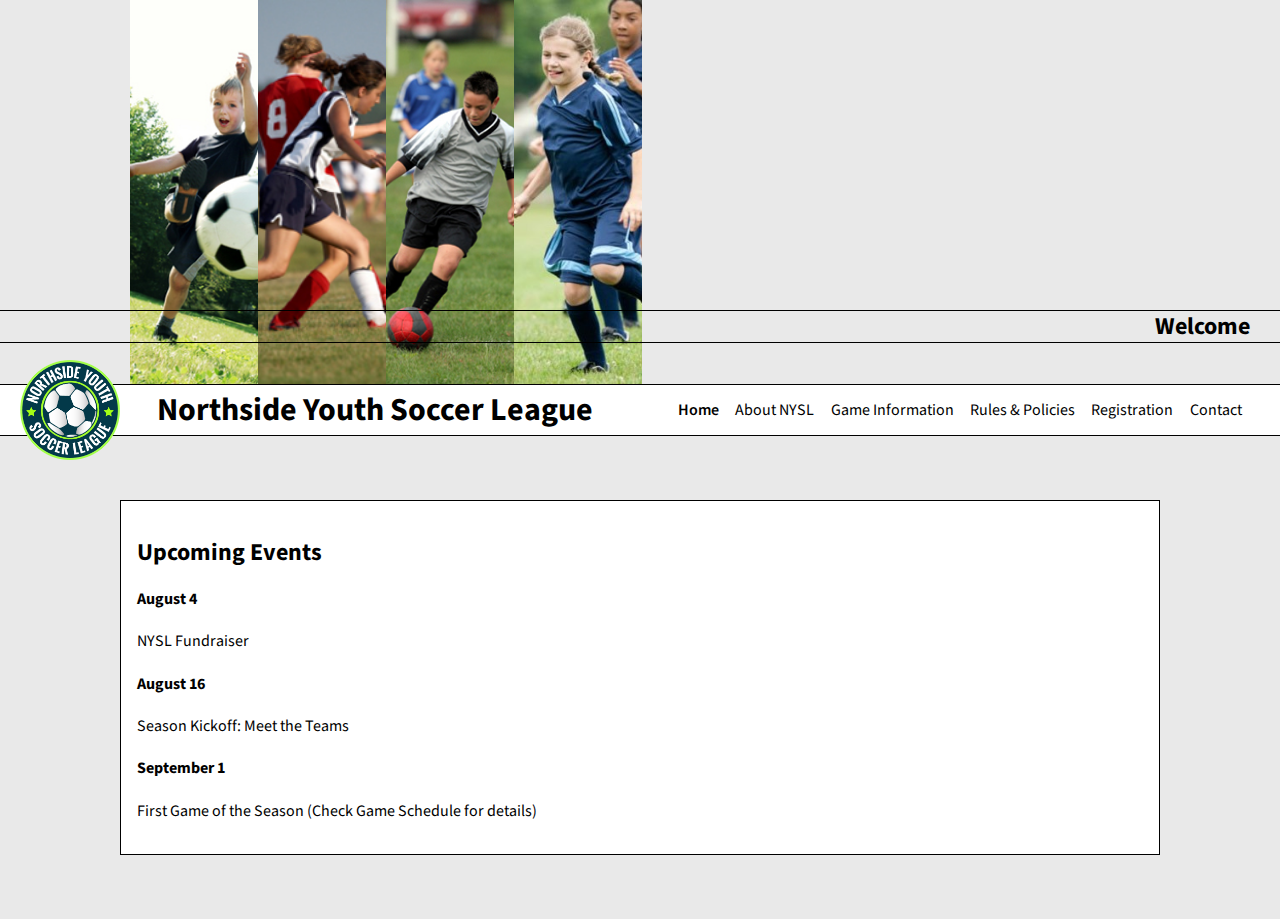
<file: index.html>
<!DOCTYPE html>
<html lang="en">
  <head>
    <meta charset="utf-8">
    <title>NYSL - Home</title>
    <link href="styles/nysl_uk.css" rel="stylesheet" type="text/css">
    <link href="fonts/balsamiqsans/stylesheet.css" rel="stylesheet">
    <link href="https://fonts.googleapis.com/css?family=Mada&display=swap" rel="stylesheet">
  </head>
  <body>
    <header>
      <div class="images_container">
        <div class="header_image" id="img1">
        </div>
        <div class="header_image" id="img2">
        </div>
        <div class="header_image" id="img3">
        </div>
        <div class="header_image" id="img4">
        </div>
      </div>
      <h2>Welcome</h2>
    </header>
    <nav>
      <div class="wrap h1_wrap">
        <h1>Northside Youth Soccer League</h1>
      </div>
      <div class="wrap logo_wrap">
        <img class="logo" src="images/nysl_logo.png" alt="NYSL Logo">
      </div>
      <ul>
        <li class="current_nav">Home</li>
        <li><a href="about.html">About NYSL</a></li>
        <li><a href="game_info.html">Game Information</a></li>
        <li><a href="rules.html">Rules & Policies</a></li>
        <li><a href="registration.html">Registration</a></li>
        <li><a href="contact.html">Contact</a></li>
      </ul>
    </nav>
    <main>
      <div class="text_main" id="text_index">
        <h2>Upcoming Events</h2>
        <h4>August 4</h4>
        <p>NYSL Fundraiser</p>
        <h4>August 16</h4>
        <p>Season Kickoff: Meet the Teams</p>
        <h4>September 1</h4>
        <p>First Game of the Season (Check Game Schedule for details)</p>
      </div>
    </main>
  </body>
</html>
</file>
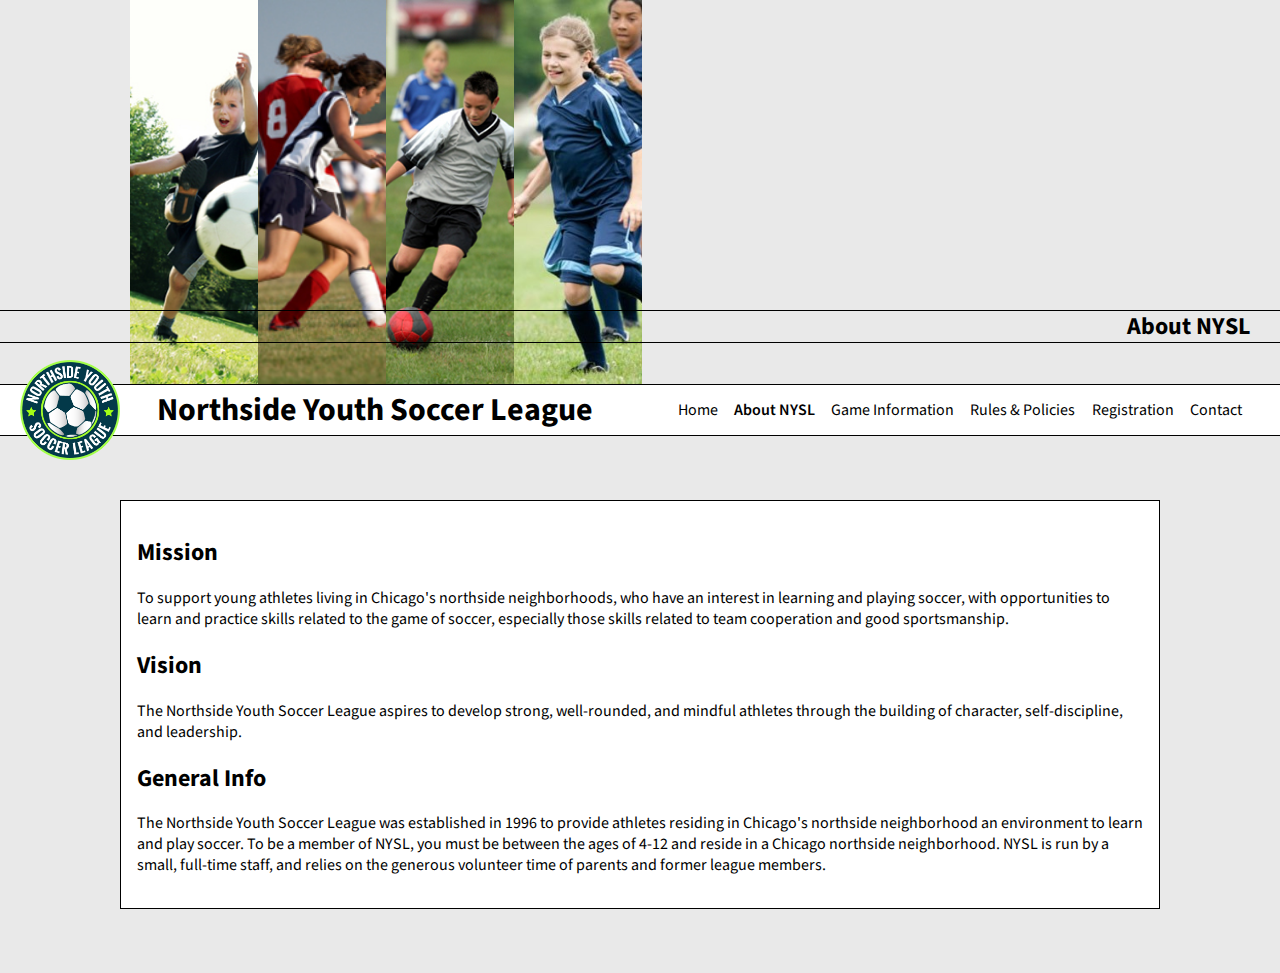
<file: about.html>
<!DOCTYPE html>
<html lang="en">
  <head>
    <meta charset="utf-8">
    <title>About NYSL</title>
    <link href="styles/nysl_uk.css" rel="stylesheet" type="text/css">
    <link href="fonts/balsamiqsans/stylesheet.css" rel="stylesheet">
    <link href="https://fonts.googleapis.com/css?family=Mada&display=swap" rel="stylesheet">
  </head>
  <body>
    <header>
      <div class="images_container">
        <div class="header_image" id="img1">
        </div>
        <div class="header_image" id="img2">
        </div>
        <div class="header_image" id="img3">
        </div>
        <div class="header_image" id="img4">
        </div>
      </div>
      <h2>About NYSL</h2>
    </header>
    <nav>
      <div class="wrap h1_wrap">
        <h1>Northside Youth Soccer League</h1>
      </div>
      <div class="wrap logo_wrap">
        <img class="logo" src="images/nysl_logo.png" alt="NYSL Logo">
      </div>
      <ul>
        <li><a href="index.html">Home</a></li>
        <li class="current_nav">About NYSL</li>
        <li><a href="game_info.html">Game Information</a></li>
        <li><a href="rules.html">Rules & Policies</a></li>
        <li><a href="registration.html">Registration</a></li>
        <li><a href="contact.html">Contact</a></li>
      </ul>
    </nav>
    <main>
      <div class="text_main" id="text_about">
        <h2>Mission</h2>
        <p>To support young athletes living in Chicago's northside neighborhoods, who have an interest in learning and playing soccer, with opportunities to learn and practice skills related to the game of soccer, especially those skills related to team cooperation and good sportsmanship.</p>
        <h2>Vision</h2>
        <p>The Northside Youth Soccer League aspires to develop strong, well-rounded, and mindful athletes through the building of character, self-discipline, and leadership.</p>
        <h2>General Info</h2>
        <p>The Northside Youth Soccer League was established in 1996 to provide athletes residing in Chicago's northside neighborhood an environment to learn and play soccer. To be a member of NYSL, you must be between the ages of 4-12 and reside in a Chicago northside neighborhood. NYSL is run by a small, full-time staff, and relies on the generous volunteer time of parents and former league members.</p>
      </div>
    </main>
  </body>
</html>
</file>
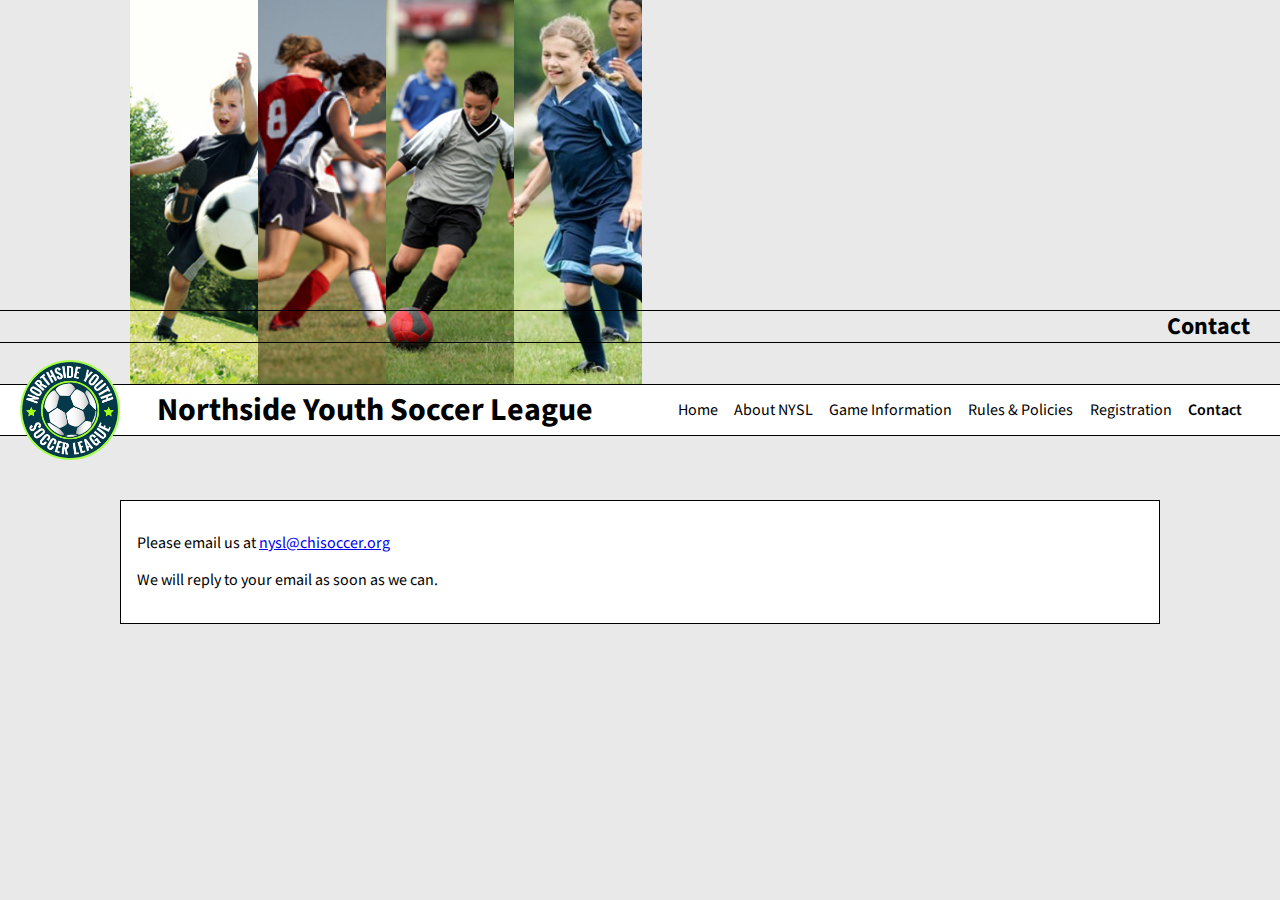
<file: contact.html>
<!DOCTYPE html>
<html lang="en">
  <head>
    <meta charset="utf-8">
    <title>NYSL - Contact</title>
    <link href="styles/nysl_uk.css" rel="stylesheet" type="text/css">
    <link href="fonts/balsamiqsans/stylesheet.css" rel="stylesheet">
    <link href="https://fonts.googleapis.com/css?family=Mada&display=swap" rel="stylesheet">
  </head>
  <body>
    <header>
      <div class="images_container">
        <div class="header_image" id="img1">
        </div>
        <div class="header_image" id="img2">
        </div>
        <div class="header_image" id="img3">
        </div>
        <div class="header_image" id="img4">
        </div>
      </div>
      <h2>Contact</h2>
    </header>
    <nav>
      <div class="wrap h1_wrap">
        <h1>Northside Youth Soccer League</h1>
      </div>
      <div class="wrap logo_wrap">
        <img class="logo" src="images/nysl_logo.png" alt="NYSL Logo">
      </div>
      <ul>
        <li><a href="index.html">Home</a></li>
        <li><a href="about.html">About NYSL</a></li>
        <li><a href="game_info.html">Game Information</a></li>
        <li><a href="rules.html">Rules & Policies</a></li>
        <li><a href="registration.html">Registration</a></li>
        <li class="current_nav">Contact</li>
      </ul>
    </nav>
      <main>
        <div class="text_main" id="text_contact">
          <p>Please email us at <a href="mailto:nysl@chisoccer.org">nysl@chisoccer.org</a></p>
          <p>We will reply to your email as soon as we can.</p>
        </div>
      </main>
  </body>
</html>
</file>
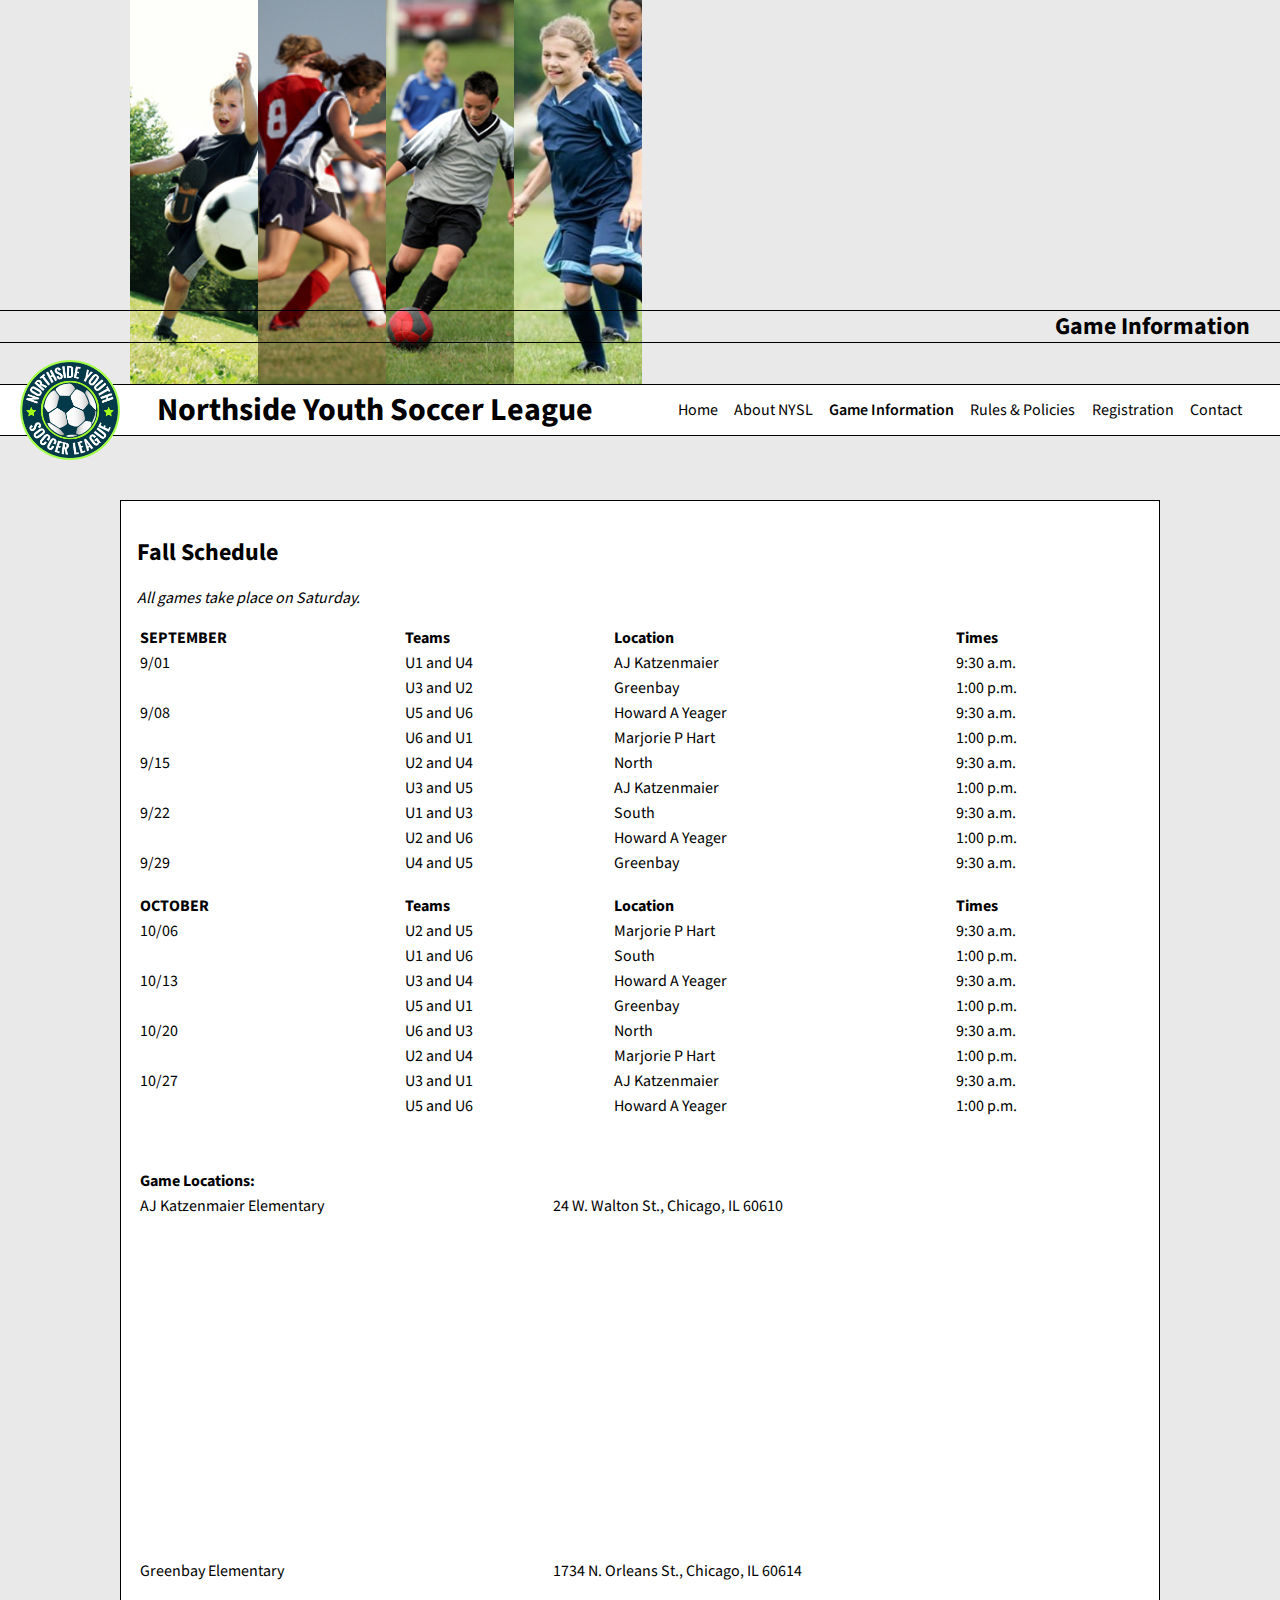
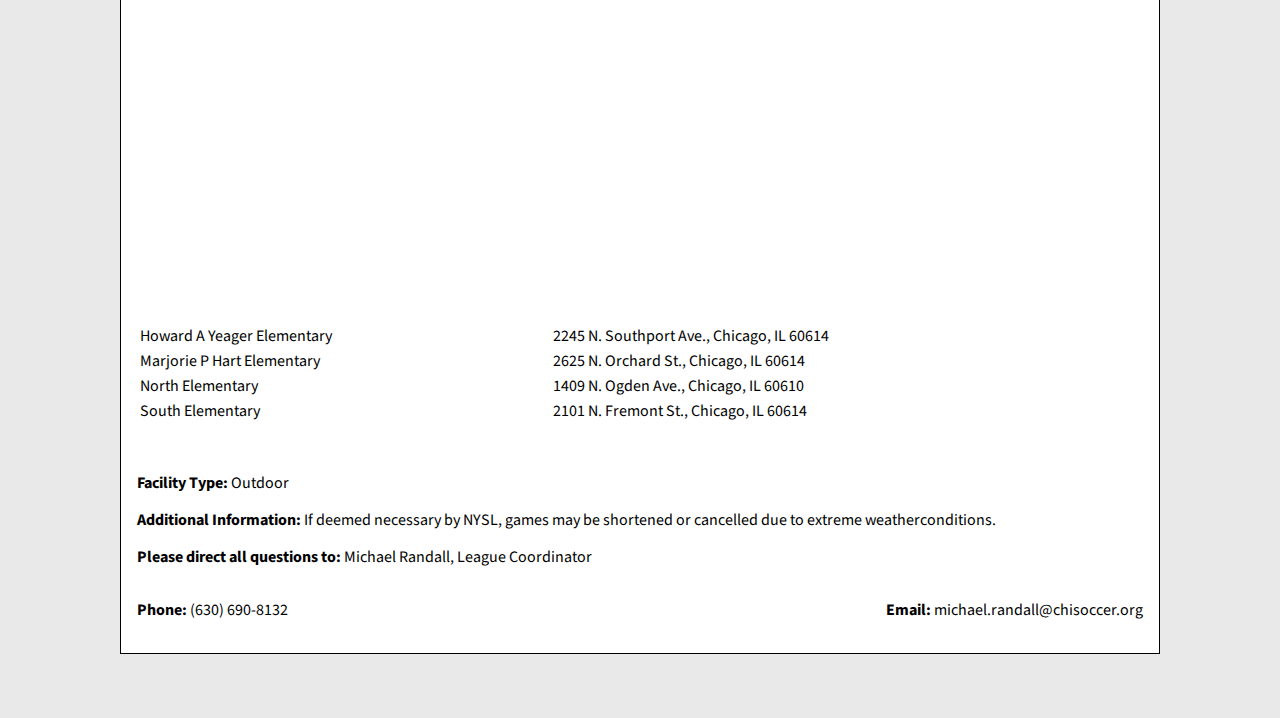
<file: game_info.html>
<!DOCTYPE html>
<html lang="en">
  <head>
    <meta charset="utf-8">
    <title>NYSL - Game Information</title>
    <link href="styles/nysl_uk.css" rel="stylesheet" type="text/css">
    <link href="fonts/balsamiqsans/stylesheet.css" rel="stylesheet">
    <link href="https://fonts.googleapis.com/css?family=Mada&display=swap" rel="stylesheet">
  </head>
  <body>
    <header>
      <div class="images_container">
        <div class="header_image" id="img1">
        </div>
        <div class="header_image" id="img2">
        </div>
        <div class="header_image" id="img3">
        </div>
        <div class="header_image" id="img4">
        </div>
      </div>
      <h2>Game Information</h2>
    </header>
    <nav>
      <div class="wrap h1_wrap">
        <h1>Northside Youth Soccer League</h1>
      </div>
      <div class="wrap logo_wrap">
        <img class="logo" src="images/nysl_logo.png" alt="NYSL Logo">
      </div>
      <ul>
        <li><a href="index.html">Home</a></li>
        <li><a href="about.html">About NYSL</a></li>
        <li class="current_nav">Game Information</li>
        <li><a href="rules.html">Rules & Policies</a></li>
        <li><a href="registration.html">Registration</a></li>
        <li><a href="contact.html">Contact</a></li>
      </ul>
    </nav>
    <main>
      <div class="text_main" id="text_game_info">
        <h2>Fall Schedule</h2>
        <p class="ital_text">All games take place on Saturday.</p>
        <table class="table">
          <thead>
            <tr>
              <th scope="col">SEPTEMBER</th>
              <th scope="col">Teams</th>
              <th scope="col">Location</th>
              <th scope="col">Times</th>
            </tr>
          </thead>
          <tbody>
              <tr>
                <td>9/01</td>
                <td>U1 and U4</td>
                <td>AJ Katzenmaier</td>
                <td>9:30 a.m.</td>
              </tr>
              <tr>
                <td></td>
                <td>U3 and U2</td>
                <td>Greenbay</td>
                <td>1:00 p.m.</td>
              </tr>
              <tr>
                <td>9/08</td>
                <td>U5 and U6</td>
                <td>Howard A Yeager</td>
                <td>9:30 a.m.</td>
              </tr>
              <tr>
                <td></td>
                <td>U6 and U1</td>
                <td>Marjorie P Hart</td>
                <td>1:00 p.m.</td>
              </tr>
              <tr>
                <td>9/15</td>
                <td>U2 and U4</td>
                <td>North</td>
                <td>9:30 a.m.</td>
              </tr>
              <tr>
                <td></td>
                <td>U3 and U5</td>
                <td>AJ Katzenmaier</td>
                <td>1:00 p.m.</td>
              </tr>
              <tr>
                <td>9/22</td>
                <td>U1 and U3</td>
                <td>South</td>
                <td>9:30 a.m.</td>
              </tr>
              <tr>
                <td></td>
                <td>U2 and U6</td>
                <td>Howard A Yeager</td>
                <td>1:00 p.m.</td>
              </tr>
              <tr>
                <td>9/29</td>
                <td>U4 and U5</td>
                <td>Greenbay</td>
                <td>9:30 a.m.</td>
              </tr>
              <tr class="empty_table_row">
                <td colspan="4"></td>
              </tr>
              <tr>
                <th scope="col">OCTOBER</th>
                <th scope="col">Teams</th>
                <th scope="col">Location</th>
                <th scope="col">Times</th>
              </tr>
            <tr>
              <td>10/06</td>
              <td>U2 and U5</td>
              <td>Marjorie P Hart</td>
              <td>9:30 a.m.</td>
            </tr>
            <tr>
              <td></td>
              <td>U1 and U6</td>
              <td>South</td>
              <td>1:00 p.m.</td>
            </tr>
            <tr>
              <td>10/13</td>
              <td>U3 and U4</td>
              <td>Howard A Yeager</td>
              <td>9:30 a.m.</td>
            </tr>
            <tr>
              <td></td>
              <td>U5 and U1</td>
              <td>Greenbay</td>
              <td>1:00 p.m.</td>
            </tr>
            <tr>
              <td>10/20</td>
              <td>U6 and U3</td>
              <td>North</td>
              <td>9:30 a.m.</td>
            </tr>
            <tr>
              <td></td>
              <td>U2 and U4</td>
              <td>Marjorie P Hart</td>
              <td>1:00 p.m.</td>
            </tr>
            <tr>
              <td>10/27</td>
              <td>U3 and U1</td>
              <td>AJ Katzenmaier</td>
              <td>9:30 a.m.</td>
            </tr>
            <tr>
              <td></td>
              <td>U5 and U6</td>
              <td>Howard A Yeager</td>
              <td>1:00 p.m.</td>
            </tr>
          </tbody>
        </table>

        <table class="table">
          <thead>
            <tr>
              <th scope="col">Game Locations:</th>
              <th scope="col"></th>
            </tr>
          </thead>
          <tbody>
            <tr>
              <td>AJ Katzenmaier Elementary</td>
              <td>24 W. Walton St., Chicago, IL 60610</td>
            </tr>
            <tr>
              <td colspan="2"><iframe src="https://www.google.com/maps/embed?pb=!1m18!1m12!1m3!1d2969.654246110986!2d-87.63123908501817!3d41.900292379220424!2m3!1f0!2f0!3f0!3m2!1i1024!2i768!4f13.1!3m3!1m2!1s0x880fd34e07f6bac3%3A0x68a82e5d59952c86!2s24%20W%20Walton%20St%2C%20Chicago%2C%20IL%2060610%2C%20USA!5e0!3m2!1sde!2sde!4v1569228723308!5m2!1sde!2sde" width="400" height="300" style="border:0;" allowfullscreen=""></iframe></td>
            </tr>
            <tr>
              <td>Greenbay Elementary</td>
              <td>1734 N. Orleans St., Chicago, IL 60614</td>
            </tr>
            <tr>
              <td colspan="2"><iframe src="https://www.google.com/maps/embed?pb=!1m18!1m12!1m3!1d2969.0258843688553!2d-87.64002798501764!3d41.91380227921941!2m3!1f0!2f0!3f0!3m2!1i1024!2i768!4f13.1!3m3!1m2!1s0x880fd34073f306a3%3A0x9e1726bbf8f23f0e!2s1734%20N%20Orleans%20St%2C%20Chicago%2C%20IL%2060614%2C%20USA!5e0!3m2!1sde!2sde!4v1569228632588!5m2!1sde!2sde" width="400" height="300" style="border:0;" allowfullscreen=""></iframe></td>
            </tr>
            <tr>
              <td>Howard A Yeager Elementary</td>
              <td>2245 N. Southport Ave., Chicago, IL 60614</td>
            </tr>
            <tr>
              <td>Marjorie P Hart Elementary</td>
              <td>2625 N. Orchard St., Chicago, IL 60614</td>
            </tr>
            <tr>
              <td>North Elementary</td>
              <td>1409 N. Ogden Ave., Chicago, IL 60610</td>
            </tr>
            <tr>
              <td>South Elementary</td>
              <td>2101 N. Fremont St., Chicago, IL 60614</td>
            </tr>
          </tbody>
        </table>
        <p><b>Facility Type:</b> Outdoor</p>
        <p><b>Additional Information:</b> If deemed necessary by NYSL, games may be shortened or
        cancelled due to extreme weatherconditions.</p>
        <p><b>Please direct all questions to:</b> Michael Randall, League Coordinator</p>
        <div class="flex_inline_spread">
          <p><b>Phone:</b> (630) 690-8132</p>
          <p><b>Email:</b> michael.randall@chisoccer.org</p>
        </div>
      </div>
    </main>
  </body>
</html>
</file>
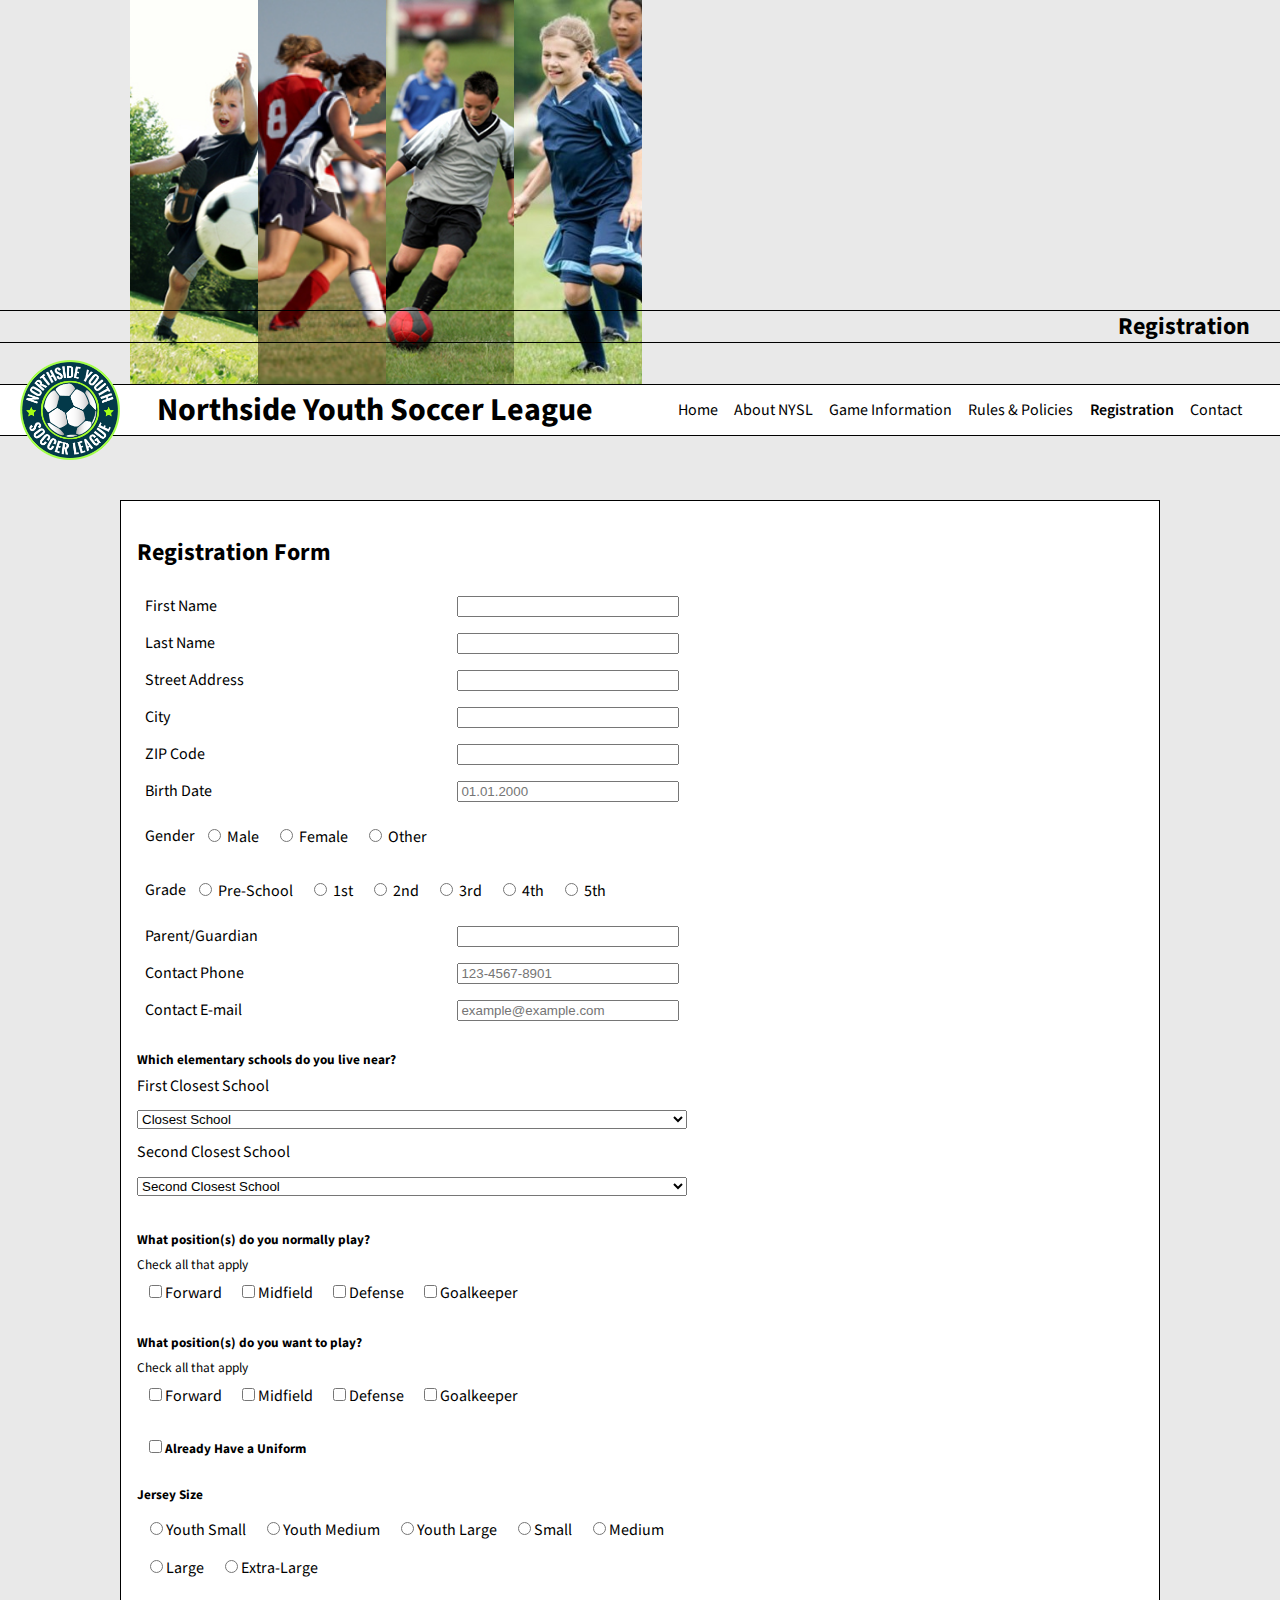
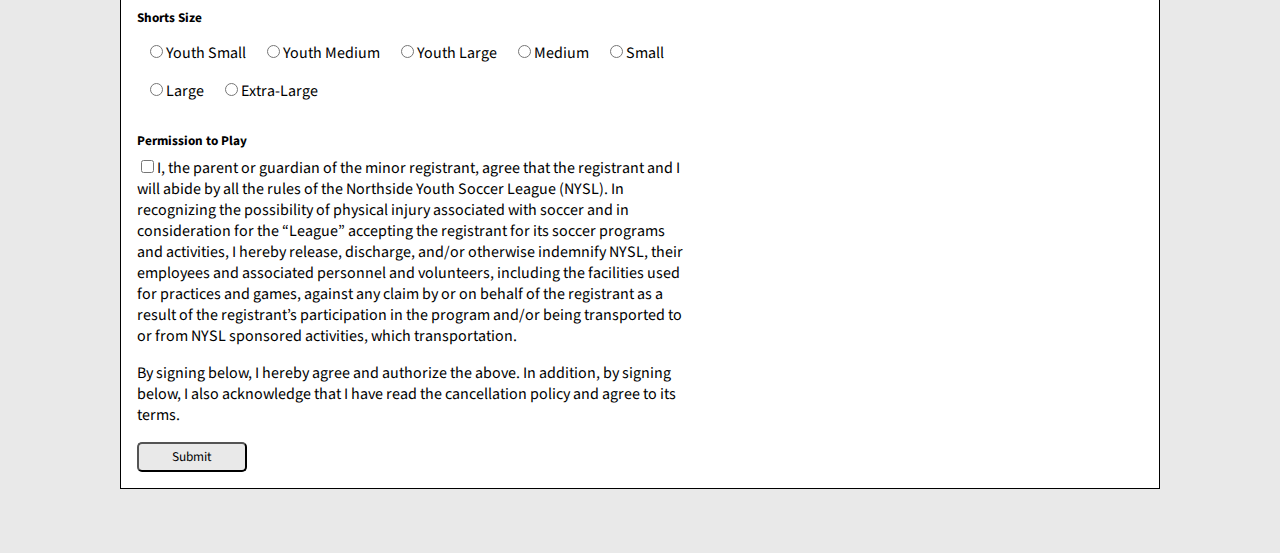
<file: registration.html>
<!DOCTYPE html>
<html lang="en">
  <head>
    <meta charset="utf-8">
    <title>NYSL - Registration</title>
    <link href="styles/nysl_uk.css" rel="stylesheet" type="text/css">
    <link href="fonts/balsamiqsans/stylesheet.css" rel="stylesheet">
    <link href="https://fonts.googleapis.com/css?family=Mada&display=swap" rel="stylesheet">
  </head>
  <body>
    <header>
      <div class="images_container">
        <div class="header_image" id="img1">
        </div>
        <div class="header_image" id="img2">
        </div>
        <div class="header_image" id="img3">
        </div>
        <div class="header_image" id="img4">
        </div>
      </div>
      <h2>Registration</h2>
    </header>
    <nav>
      <div class="wrap h1_wrap">
        <h1>Northside Youth Soccer League</h1>
      </div>
      <div class="wrap logo_wrap">
        <img class="logo" src="images/nysl_logo.png" alt="NYSL Logo">
      </div>
      <ul>
        <li><a href="index.html">Home</a></li>
        <li><a href="about.html">About NYSL</a></li>
        <li><a href="game_info.html">Game Information</a></li>
        <li><a href="rules.html">Rules & Policies</a></li>
        <li class="current_nav">Registration</li>
        <li><a href="contact.html">Contact</a></li>
      </ul>
    </nav>
    <main>
      <div class="text_main" id="text_registration">
        <h2>Registration Form</h2>
        <form action="./show_data.html" method="GET">
          <div class="flex_container column general_info_container">
            <span class="form_text_container">
              <label for="first_name">First Name</label>
              <input type="text" name="first_name" id="first_name">
            </span>
            <span class="form_text_container">
              <label for="last_name">Last Name</label>
              <input type="text" name="last_name" id="last_name">
            </span>
            <span class="form_text_container">
              <label for="street_address">Street Address</label>
              <input type="text" name="street_address" id="street_address">
            </span>
            <span class="form_text_container">
              <label for="city">City</label>
              <input type="text" name="city" id="city">
            </span>
            <span class="form_text_container">
              <label for="zip_code">ZIP Code</label>
              <input type="text" name="zip_code" id="zip_code">
            </span>
            <span class="form_text_container">
              <label for="birth_date">Birth Date</label>
              <input type="text" name="birth_date" id="birth_date" placeholder="01.01.2000" pattern="[0-3][0-9].[0-1][0-9].[1-2][0-9][0-9][0-9]">
            </span>
            <span class="radio_gender flex_container radio_container">
              <label for="gender">Gender</label>
              <span><input type="radio" name="gender" id="gender" value="male"> Male</span>
              <span><input type="radio" name="gender" value="female"> Female</span>
              <span><input type="radio" name="gender" value="other"> Other</span>
            </span>
            <span class="radio_grade flex_container radio_container">
              <label for="grade">Grade</label>
              <span><input type="radio" name="grade" id="grade" value="pre_school"> Pre-School</span>
              <span><input type="radio" name="grade" value="1st"> 1st</span>
              <span><input type="radio" name="grade" value="2nd"> 2nd</span>
              <span><input type="radio" name="grade" value="3rd"> 3rd</span>
              <span><input type="radio" name="grade" value="4th"> 4th</span>
              <span><input type="radio" name="grade" value="5th"> 5th</span>
            </span>
            <span class="form_text_container">
              <label for="parent">Parent/Guardian</label>
              <input type="text" name="parent" id="parent">
            </span>
            <span class="form_text_container">
              <label for="contact_phone">Contact Phone</label>
              <input type="tel" name="contact_phone" id="contact_phone"  placeholder="123-4567-8901">
            </span>
            <span class="form_text_container">
              <label for="contact_email">Contact E-mail</label>
              <input type="email" name="contact_email" id="contact_email" placeholder="example@example.com">
            </span>
          </div>
          <div class="flex_container column closest_school_container">
            <h5>Which elementary schools do you live near?</h5>
            <label for="first_closest_school">First Closest School</label>
            <select name="first_closest_school" id="first_closest_school">
              <option disabled selected value="">Closest School</option>
              <option value="AJ Katzenmaier">AJ Katzenmaier</option>
              <option value="Greenbay">Greenbay</option>
              <option value="Howard A Yeager">Howard A Yaeger</option>
              <option value="Marjorie P Hart">Marjorie P Hart</option>
              <option value="North Elementary">North Elementary</option>
              <option value="South Elementary">South Elementary</option>
            </select>
            <label for="second_closest_school">Second Closest School</label>
            <select name="second_closest_school" id="second_closest_school">
              <option disabled selected value="">Second Closest School</option>
              <option value="AJ Katzenmaier">AJ Katzenmaier</option>
              <option value="Greenbay">Greenbay</option>
              <option value="Howard A Yeager">Howard A Yaeger</option>
              <option value="Marjorie P Hart">Marjorie P Hart</option>
              <option value="North Elementary">North Elementary</option>
              <option value="South Elementary">South Elementary</option>
            </select>
          </div>
          <div class="flex_container column play_positions_container">
            <h5>What position(s) do you normally play?</h5>
            <small>Check all that apply</small>
            <div class="flex_container checkbox_container">
              <span><input type="checkbox" name="position_normally_1" value="forward">Forward</span>
              <span><input type="checkbox" name="position_normally_2" value="midfield">Midfield</span>
              <span><input type="checkbox" name="position_normally_3" value="defense">Defense</span>
              <span><input type="checkbox" name="position_normally_4" value="goalkeeper">Goalkeeper</span>
            </div>
            <h5>What position(s) do you want to play?</h5>
            <small>Check all that apply</small>
            <div class="flex_container checkbox_container">
              <span><input type="checkbox" name="position_want_1" value="forward">Forward</span>
              <span><input type="checkbox" name="position_want_2" value="midfield">Midfield</span>
              <span><input type="checkbox" name="position_want_3" value="defense">Defense</span>
              <span><input type="checkbox" name="position_want_4" value="goalkeeper">Goalkeeper</span>
            </div>
          </div>
          <div class="flex_container column uniform_container">
            <h5>
              <span><input type="checkbox" name="have_uniform" value="uniform_true">Already Have a Uniform</span>
            </h5>
            <h5>Jersey Size</h5>
            <div class="flex_container radio_container">
              <span><input type="radio" name="jersey_size" value="youth_small">Youth Small</span>
              <span><input type="radio" name="jersey_size" value="youth_medium">Youth Medium</span>
              <span><input type="radio" name="jersey_size" value="youth_large">Youth Large</span>
              <span><input type="radio" name="jersey_size" value="small">Small</span>
              <span><input type="radio" name="jersey_size" value="medium">Medium</span>
              <span><input type="radio" name="jersey_size" value="large">Large</span>
              <span><input type="radio" name="jersey_size" value="extra_large">Extra-Large</span>
            </div>
            <h5>Shorts Size</h5>
            <div class="flex_container radio_container">
              <span><input type="radio" name="shorts_size" value="youth_small">Youth Small</span>
              <span><input type="radio" name="shorts_size" value="youth_medium">Youth Medium</span>
              <span><input type="radio" name="shorts_size" value="youth_large">Youth Large</span>
              <span><input type="radio" name="shorts_size" value="medium">Medium</span>
              <span><input type="radio" name="shorts_size" value="small">Small</span>
              <span><input type="radio" name="shorts_size" value="large">Large</span>
              <span><input type="radio" name="shorts_size" value="extra_large">Extra-Large</span>
            </div>
          </div>
          <div class="permission">
            <h5>Permission to Play</h5>
            <span><input type="checkbox" name="permission" id="permission" required>I, the parent or guardian of the minor registrant, agree that the registrant and I will abide by all the rules of the Northside Youth Soccer League (NYSL). In recognizing the possibility of physical injury associated with soccer and in consideration for the “League” accepting the registrant for its soccer programs and activities, I hereby release, discharge, and/or otherwise indemnify NYSL, their employees and associated personnel and volunteers, including the facilities used for practices and games, against any claim by or on behalf of the registrant as a result of the registrant’s participation in the program and/or being transported to or from NYSL sponsored activities, which transportation.</span>
            <p>By signing below, I hereby agree and authorize the above. In addition, by signing below, I also acknowledge that I have read the cancellation policy and agree to its terms.</p>
          </div>
          <button type="submit">Submit</button>
        </form>
      </div>
    </main>
  </body>
</html>
</file>
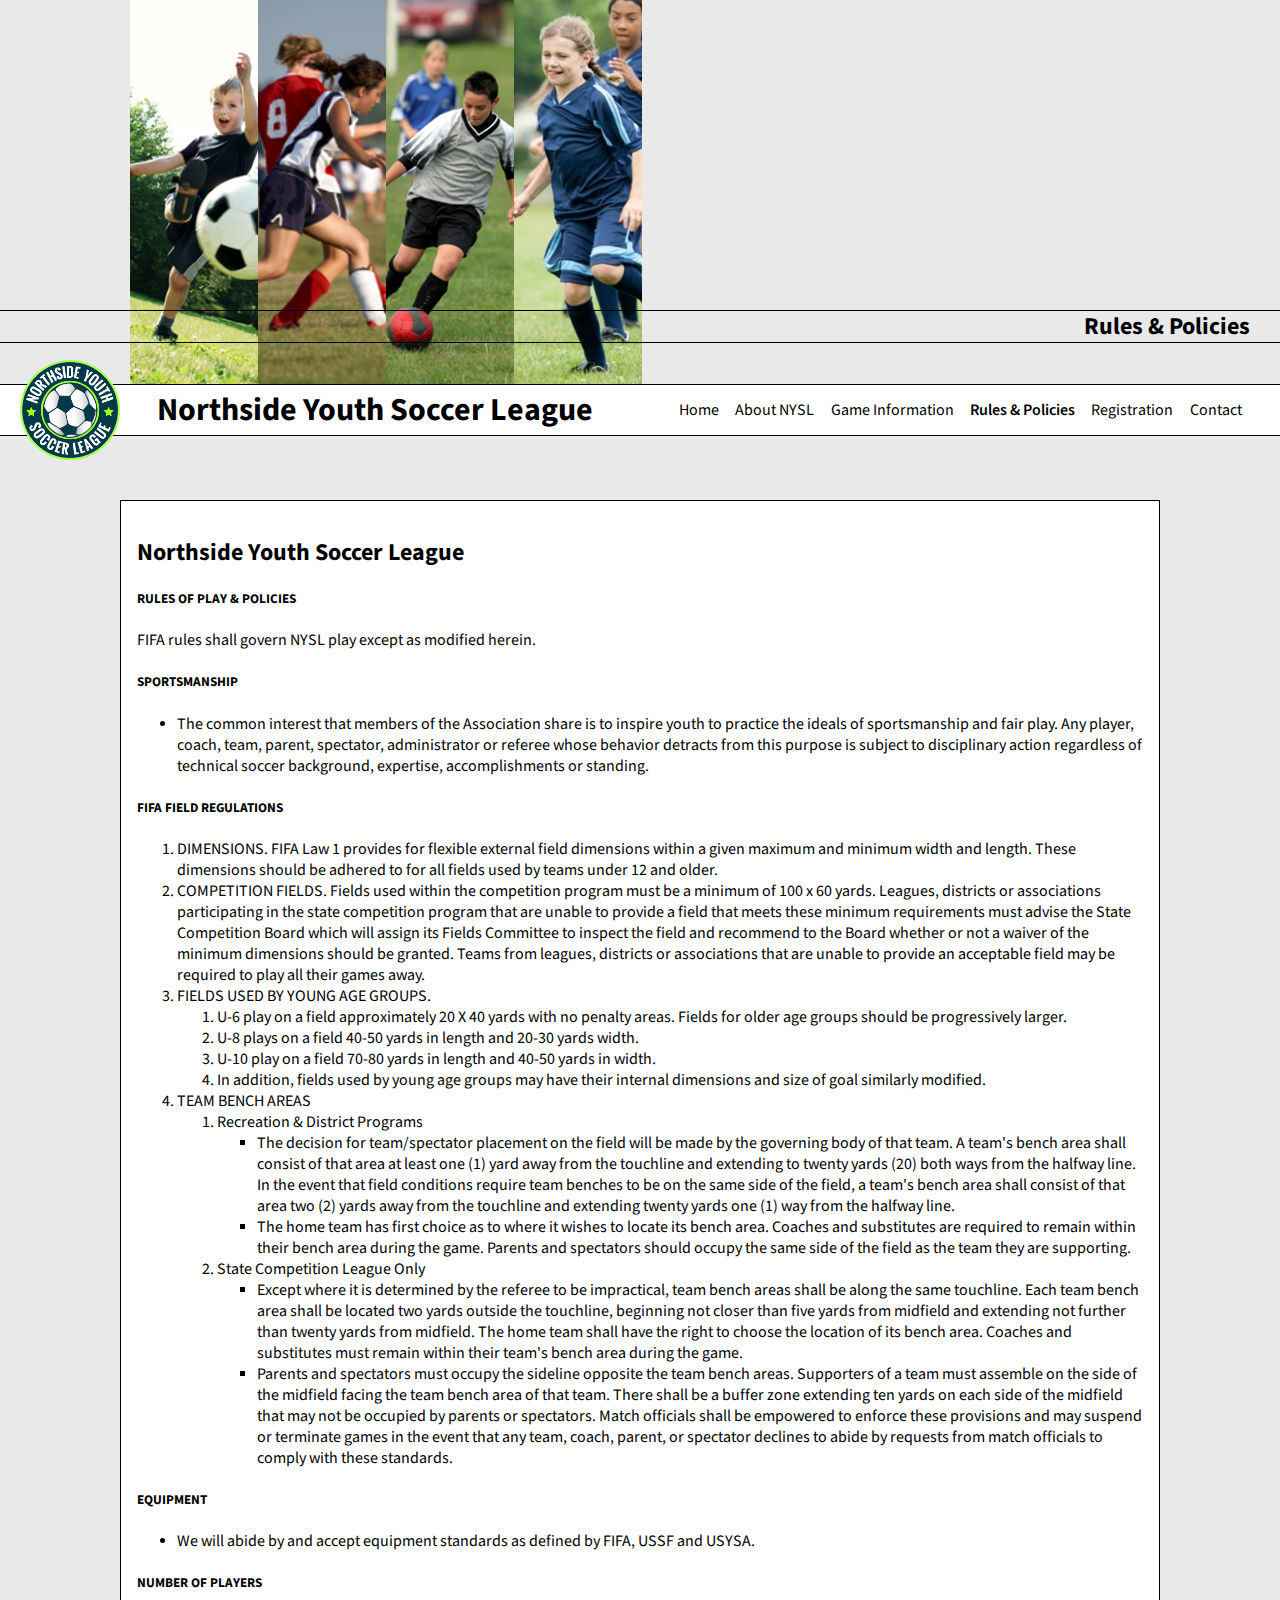
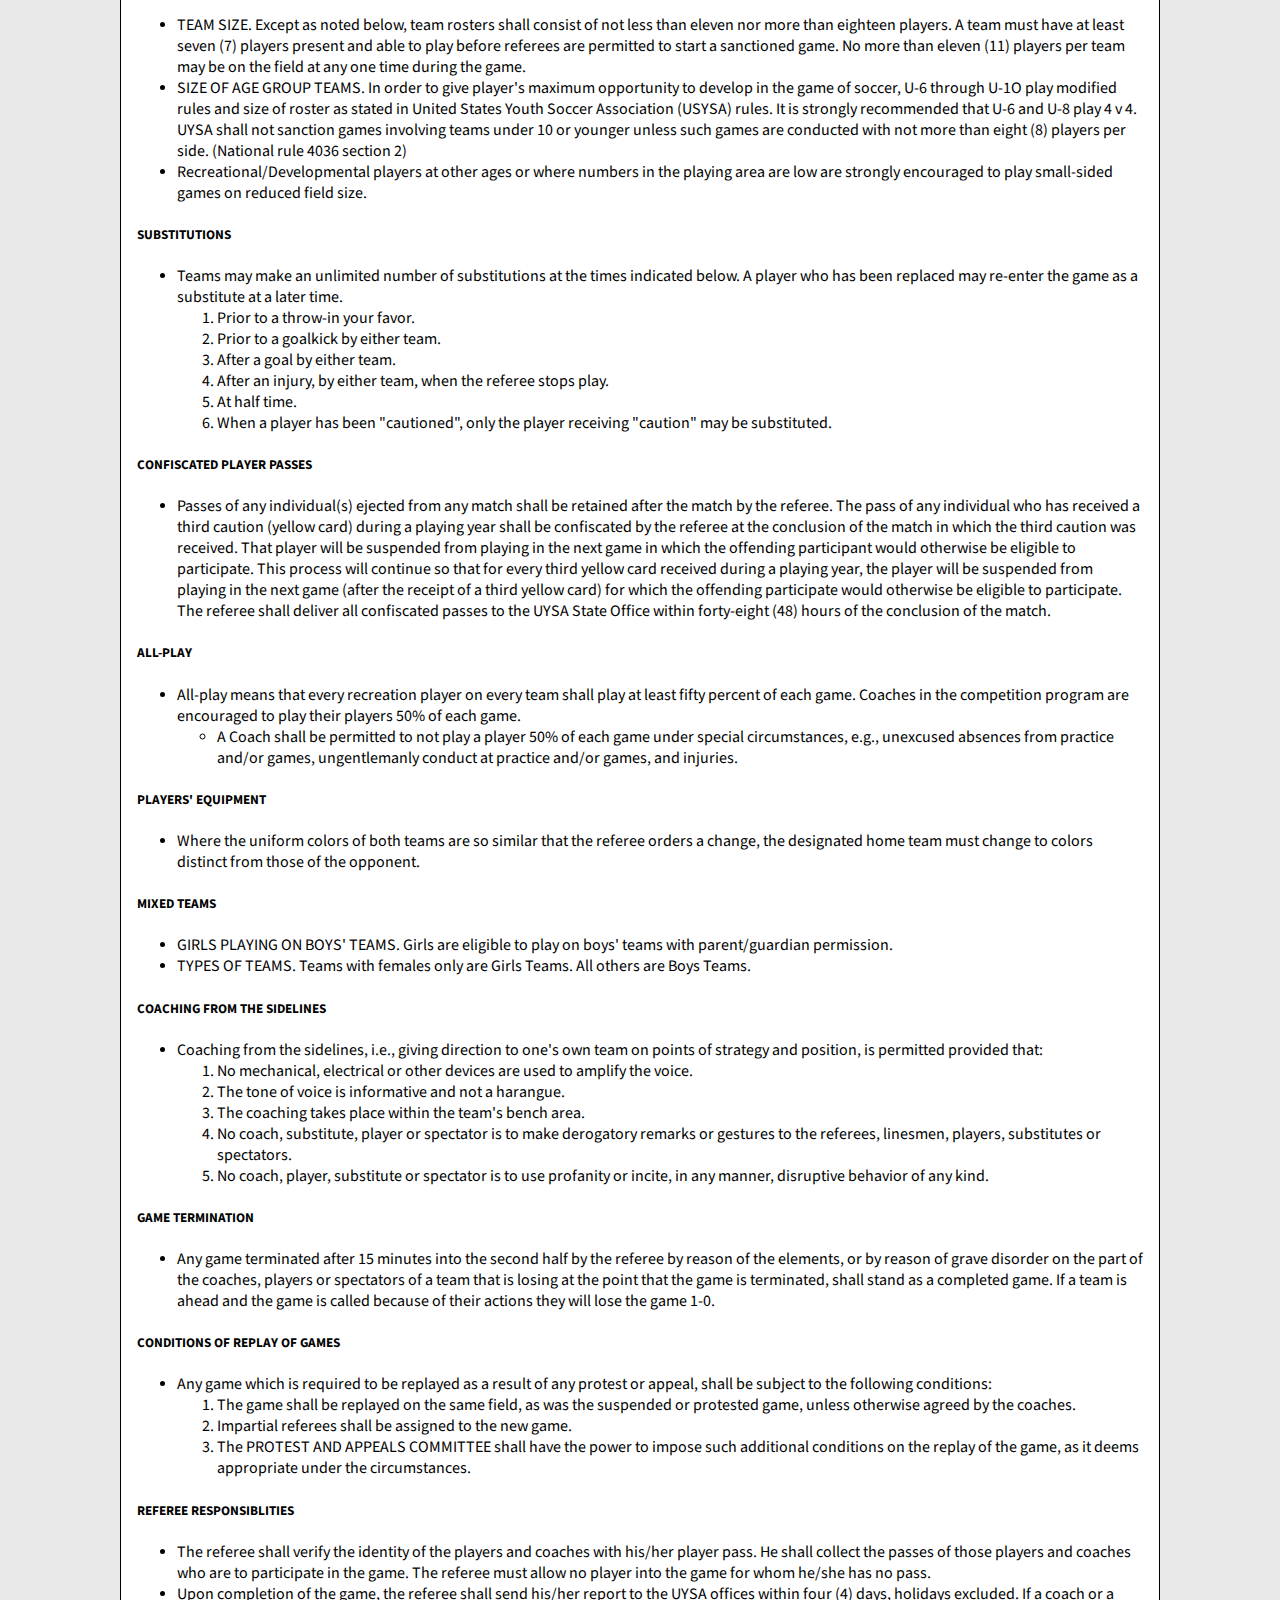
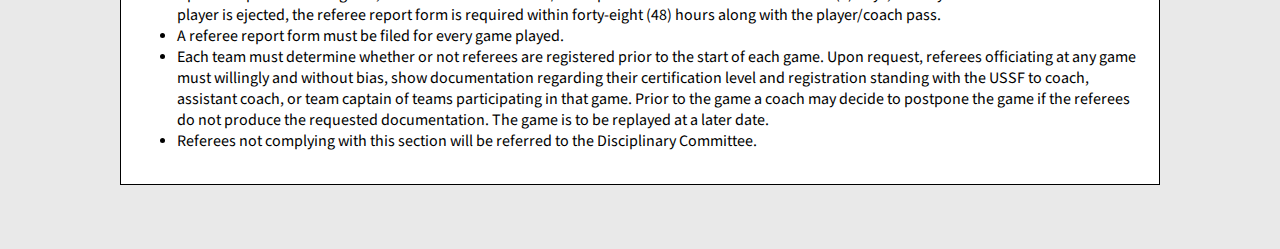
<file: rules.html>
<!DOCTYPE html>
<html lang="en">
  <head>
    <meta charset="utf-8">
    <title>NYSL - Policies</title>
    <link href="styles/nysl_uk.css" rel="stylesheet" type="text/css">
    <link href="fonts/balsamiqsans/stylesheet.css" rel="stylesheet">
    <link href="https://fonts.googleapis.com/css?family=Mada&display=swap" rel="stylesheet">
  </head>
  <body>
    <header>
      <div class="images_container">
        <div class="header_image" id="img1">
        </div>
        <div class="header_image" id="img2">
        </div>
        <div class="header_image" id="img3">
        </div>
        <div class="header_image" id="img4">
        </div>
      </div>
      <h2>Rules & Policies</h2>
    </header>
    <nav>
      <div class="wrap h1_wrap">
        <h1>Northside Youth Soccer League</h1>
      </div>
      <div class="wrap logo_wrap">
        <img class="logo" src="images/nysl_logo.png" alt="NYSL Logo">
      </div>
      <ul>
        <li><a href="index.html">Home</a></li>
        <li><a href="about.html">About NYSL</a></li>
        <li><a href="game_info.html">Game Information</a></li>
        <li class="current_nav">Rules & Policies</li>
        <li><a href="registration.html">Registration</a></li>
        <li><a href="contact.html">Contact</a></li>
      </ul>
    </nav>
    <main>
      <div class="text_main" id="text_rules">

        <h2>Northside Youth Soccer League</h2>
        <h5>RULES OF PLAY & POLICIES</h5>
        <p>FIFA rules shall govern NYSL play except as modified herein.</p>
        <h5>SPORTSMANSHIP</h5>
        <ul>
          <li>The common interest that members of the Association share is to inspire youth to practice the ideals of sportsmanship and fair play. Any player, coach, team, parent, spectator, administrator or referee whose behavior detracts from this purpose is subject to disciplinary action regardless of technical soccer background, expertise, accomplishments or standing.</li>
        </ul>
        <h5>FIFA FIELD REGULATIONS</h5>
        <ol>
          <li>DIMENSIONS. FIFA Law 1 provides for flexible external field dimensions within a given maximum and minimum width and length. These dimensions should be adhered to for all fields used by teams under 12 and older.</li>
          <li>COMPETITION FIELDS. Fields used within the competition program must be a minimum of 100 x 60 yards. Leagues, districts or associations participating in the state competition program that are unable to provide a field that meets these minimum requirements must advise the State Competition Board which will assign its Fields Committee to inspect the field and recommend to the Board whether or not a waiver of the minimum dimensions should be granted. Teams from leagues, districts or associations that are unable to provide an acceptable field may be required to play all their games away.</li>
          <li>FIELDS USED BY YOUNG AGE GROUPS.
            <ol>
              <li>U-6 play on a field approximately 20 X 40 yards with no penalty areas. Fields for older age groups should be progressively larger.</li>
              <li>U-8 plays on a field 40-50 yards in length and 20-30 yards width.</li>
              <li>U-10 play on a field 70-80 yards in length and 40-50 yards in width.</li>
              <li>In addition, fields used by young age groups may have their internal dimensions and size of goal similarly modified.</li>
            </ol>
          </li>
          <li>TEAM BENCH AREAS
            <ol>
              <li>
                Recreation & District Programs
                <ul>
                  <li>The decision for team/spectator placement on the field will be made by the governing body of that team. A team's bench area shall consist of that area at least one (1) yard away from the touchline and extending to twenty yards (20) both ways from the halfway line. In the event that field conditions require team benches to be on the same side of the field, a team's bench area shall consist of that area two (2) yards away from the touchline and extending twenty yards one (1) way from the halfway line.</li>
                  <li>The home team has first choice as to where it wishes to locate its bench area. Coaches and substitutes are required to remain within their bench area during the game. Parents and spectators should occupy the same side of the field as the team they are supporting.</li>
                </ul>
              </li>
              <li>
                State Competition League Only
                <ul>
                  <li>Except where it is determined by the referee to be impractical, team bench areas shall be along the same touchline. Each team bench area shall be located two yards outside the touchline, beginning not closer than five yards from midfield and extending not further than twenty yards from midfield. The home team shall have the right to choose the location of its bench area. Coaches and substitutes must remain within their team's bench area during the game.</li>
                  <li>Parents and spectators must occupy the sideline opposite the team bench areas. Supporters of a team must assemble on the side of the midfield facing the team bench area of that team. There shall be a buffer zone extending ten yards on each side of the midfield that may not be occupied by parents or spectators. Match officials shall be empowered to enforce these provisions and may suspend or terminate games in the event that any team, coach, parent, or spectator declines to abide by requests from match officials to comply with these standards.</li>
                </ul>
              </li>
            </ol>
          </li>
        </ol>
        <h5>EQUIPMENT</h5>
        <ul>
          <li>We will abide by and accept equipment standards as defined by FIFA, USSF and USYSA.</li>
        </ul>
        <h5>NUMBER OF PLAYERS</h5>
        <ul>
          <li>TEAM SIZE. Except as noted below, team rosters shall consist of not less than eleven nor more than eighteen players. A team must have at least seven (7) players present and able to play before referees are permitted to start a sanctioned game. No more than eleven (11) players per team may be on the field at any one time during the game.</li>
          <li>SIZE OF AGE GROUP TEAMS. In order to give player's maximum opportunity to develop in the game of soccer, U-6 through U-1O play modified rules and size of roster as stated in United States Youth Soccer Association (USYSA) rules. It is strongly recommended that U-6 and U-8 play 4 v 4. UYSA shall not sanction games involving teams under 10 or younger unless such games are conducted with not more than eight (8) players per side. (National rule 4036 section 2)</li>
          <li>Recreational/Developmental players at other ages or where numbers in the playing area are low are strongly encouraged to play small-sided games on reduced field size.</li>
        </ul>
        <h5>SUBSTITUTIONS</h5>
        <ul>
          <li>Teams may make an unlimited number of substitutions at the times indicated below. A player who has been replaced may re-enter the game as a substitute at a later time.
          <ol>
            <li>Prior to a throw-in your favor.</li>
            <li>Prior to a goalkick by either team.</li>
            <li>After a goal by either team.</li>
            <li>After an injury, by either team, when the referee stops play.</li>
            <li>At half time.</li>
            <li>When a player has been "cautioned", only the player receiving "caution" may be substituted.</li>
          </ol>
          </li>
        </ul>
        <h5>CONFISCATED PLAYER PASSES</h5>
        <ul>
          <li>Passes of any individual(s) ejected from any match shall be retained after the match by the referee. The pass of any individual who has received a third caution (yellow card) during a playing year shall be confiscated by the referee at the conclusion of the match in which the third caution was received. That player will be suspended from playing in the next game in which the offending participant would otherwise be eligible to participate. This process will continue so that for every third yellow card received during a playing year, the player will be suspended from playing in the next game (after the receipt of a third yellow card) for which the offending participate would otherwise be eligible to participate. The referee shall deliver all confiscated passes to the UYSA State Office within forty-eight (48) hours of the conclusion of the match.</li>
        </ul>
        <h5>ALL-PLAY</h5>
        <ul>
          <li>All-play means that every recreation player on every team shall play at least fifty percent of each game. Coaches in the competition program are encouraged to play their players 50% of each game.
          <ul>
            <li>A Coach shall be permitted to not play a player 50% of each game under special circumstances, e.g., unexcused absences from practice and/or games, ungentlemanly conduct at practice and/or games, and injuries.</li>
          </ul>
          </li>
        </ul>
        <h5>PLAYERS' EQUIPMENT</h5>
        <ul>
          <li>Where the uniform colors of both teams are so similar that the referee orders a change, the designated home team must change to colors distinct from those of the opponent.</li>
        </ul>
        <h5>MIXED TEAMS</h5>
        <ul>
          <li>GIRLS PLAYING ON BOYS' TEAMS. Girls are eligible to play on boys' teams with parent/guardian permission.</li>
          <li>TYPES OF TEAMS. Teams with females only are Girls Teams. All others are Boys Teams.</li>
        </ul>
        <h5>COACHING FROM THE SIDELINES</h5>
        <ul>
          <li>Coaching from the sidelines, i.e., giving direction to one's own team on points of strategy and position, is permitted provided that:
          <ol>
            <li>No mechanical, electrical or other devices are used to amplify the voice.</li>
            <li>The tone of voice is informative and not a harangue.</li>
            <li>The coaching takes place within the team's bench area.</li>
            <li>No coach, substitute, player or spectator is to make derogatory remarks or gestures to the referees, linesmen, players, substitutes or spectators.</li>
            <li>No coach, player, substitute or spectator is to use profanity or incite, in any manner, disruptive behavior of any kind.</li>
          </ol>
          </li>
        </ul>
        <h5>GAME TERMINATION</h5>
        <ul>
          <li>Any game terminated after 15 minutes into the second half by the referee by reason of the elements, or by reason of grave disorder on the part of the coaches, players or spectators of a team that is losing at the point that the game is terminated, shall stand as a completed game. If a team is ahead and the game is called because of their actions they will lose the game 1-0.</li>
        </ul>
        <h5>CONDITIONS OF REPLAY OF GAMES</h5>
        <ul>
          <li>Any game which is required to be replayed as a result of any protest or appeal, shall be subject to the following conditions:
          <ol>
            <li>The game shall be replayed on the same field, as was the suspended or protested game, unless otherwise agreed by the coaches.</li>
            <li>Impartial referees shall be assigned to the new game.</li>
            <li>The PROTEST AND APPEALS COMMITTEE shall have the power to impose such additional conditions on the replay of the game, as it deems appropriate under the circumstances.</li>
          </ol>
          </li>
        </ul>
        <h5>REFEREE RESPONSIBLITIES</h5>
        <ul>
          <li>The referee shall verify the identity of the players and coaches with his/her player pass. He shall collect the passes of those players and coaches who are to participate in the game. The referee must allow no player into the game for whom he/she has no pass.</li>
          <li>Upon completion of the game, the referee shall send his/her report to the UYSA offices within four (4) days, holidays excluded. If a coach or a player is ejected, the referee report form is required within forty-eight (48) hours along with the player/coach pass.</li>
          <li>A referee report form must be filed for every game played.</li>
          <li>Each team must determine whether or not referees are registered prior to the start of each game. Upon request, referees officiating at any game must willingly and without bias, show documentation regarding their certification level and registration standing with the USSF to coach, assistant coach, or team captain of teams participating in that game. Prior to the game a coach may decide to postpone the game if the referees do not produce the requested documentation. The game is to be replayed at a later date.</li>
          <li>Referees not complying with this section will be referred to the Disciplinary Committee.</li>
        </ul>
      </div>
    </main>
  </body>
</html>
</file>
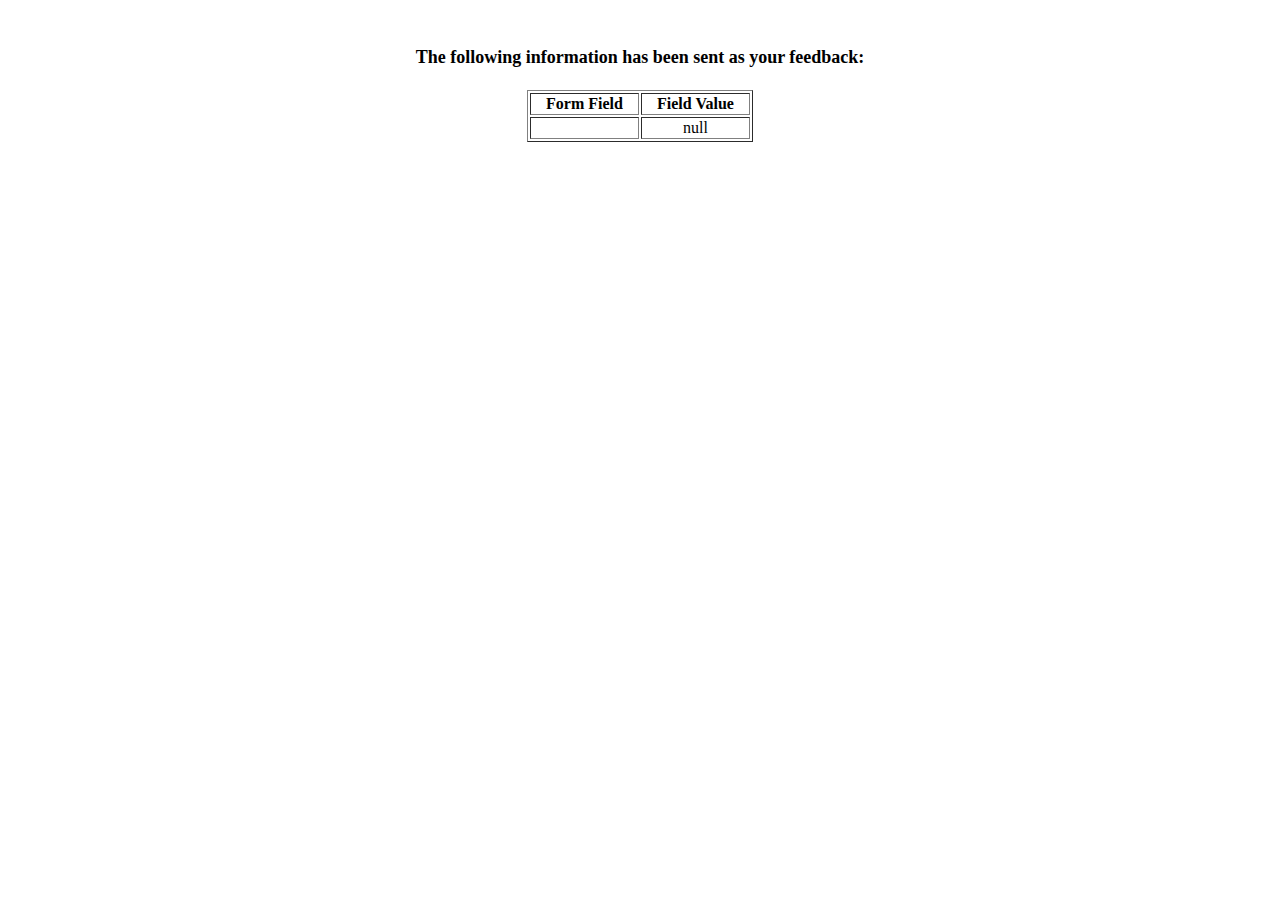
<file: show_data.html>
<html>
<head>
<title>Feedback Sent</title>
</head>
<body>
<p align=center>&nbsp;</p>
<h1 align=center><font size="+1">The following information has been sent as your
  feedback:</font></h1>

<table border="1" align=center width="226">
  <tr>
    <th align="center">Form Field</th>
    <th align="center">Field Value</th>
  </tr>

<script language="javascript">
var args = location.search.substr(1).split('&');
for (var i = 0; i < args.length; ++i) {
  var parts = args[i].split('=');
  if (parts != null) {
    var field = parts[0];
    var value = parts[1];
    if (value == null) {
      value = "null"
    }
    else {
      value = '"' + unescape(value.replace(/\+/g, ' ')) + '"';
    }

    document.writeln('<tr><td align="center">' + field + '</td>');
    document.writeln('<td align="center">' + value + '</td></tr>');
  }
}
</script>

<noscript>
<tr><td>
<p>You need to turn on Javascript in your browser.</p>

<p>In Microsoft Internet Explorer 4 or greater:</p>
<ul>
<li>From the "Tools" menu (in IE 4, it's the "View" menu), select "Internet Options".</li>
<li>Click on the "Security" tab.</li>
<li>Click on the "Custom Level" button. (In IE 4, select "Custom"
and then click on "Settings...".)</li>
<li>Under "Active scripting" make sure "Enable" is selected.</li>
</ul>

<p>In Netscape version 4 or greater:</p>
<ul>
<li>From the <b>Edit</b> menu, select <b>Preferences</b>.</li>
<li>In the <b>Category</b> list on the left, click on the word "Advanced".</li>
<li>In the panel on the right, make sure "Enable JavaScript" is checked.</li>
<li>Click the <b>OK</b> button.</li>
</ul>

</td></tr>
</noscript>

</table>
</body>
</html>
</file>
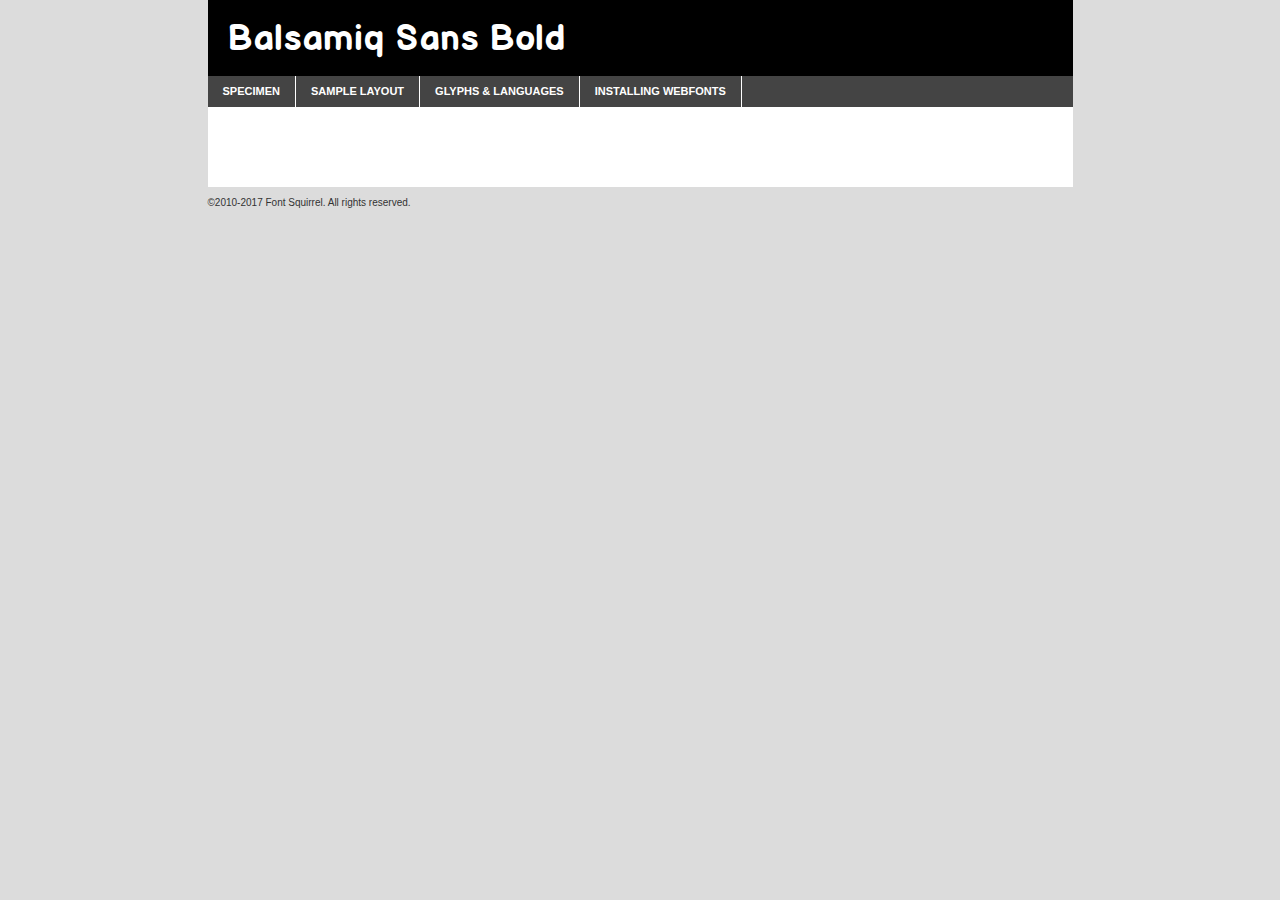
<file: fonts/balsamiqsans/balsamiqsansbold-demo.html>
<!DOCTYPE html PUBLIC "-//W3C//DTD XHTML 1.0 Transitional//EN"
	"http://www.w3.org/TR/xhtml1/DTD/xhtml1-transitional.dtd">

<html xmlns="http://www.w3.org/1999/xhtml" xml:lang="en" lang="en">
<head>
	<meta http-equiv="Content-Type" content="text/html; charset=utf-8" />
	<script src="http://ajax.googleapis.com/ajax/libs/jquery/1.7.2/jquery.min.js" type="text/javascript" charset="utf-8"></script>
	<script type="text/javascript">
	(function($){$.fn.easyTabs=function(option){var param=jQuery.extend({fadeSpeed:"fast",defaultContent:1,activeClass:'active'},option);$(this).each(function(){var thisId="#"+this.id;if(param.defaultContent==''){param.defaultContent=1;}
	if(typeof param.defaultContent=="number")
	{var defaultTab=$(thisId+" .tabs li:eq("+(param.defaultContent-1)+") a").attr('href').substr(1);}else{var defaultTab=param.defaultContent;}
	$(thisId+" .tabs li a").each(function(){var tabToHide=$(this).attr('href').substr(1);$("#"+tabToHide).addClass('easytabs-tab-content');});hideAll();changeContent(defaultTab);function hideAll(){$(thisId+" .easytabs-tab-content").hide();}
	function changeContent(tabId){hideAll();$(thisId+" .tabs li").removeClass(param.activeClass);$(thisId+" .tabs li a[href=#"+tabId+"]").closest('li').addClass(param.activeClass);if(param.fadeSpeed!="none")
	{$(thisId+" #"+tabId).fadeIn(param.fadeSpeed);}else{$(thisId+" #"+tabId).show();}}
	$(thisId+" .tabs li").click(function(){var tabId=$(this).find('a').attr('href').substr(1);changeContent(tabId);return false;});});}})(jQuery);
	</script>
	<link rel="stylesheet" href="specimen_files/specimen_stylesheet.css" type="text/css" charset="utf-8" />
	<link rel="stylesheet" href="stylesheet.css" type="text/css" charset="utf-8" />

	<style type="text/css">
					body{
				font-family: 'balsamiq_sansbold';
							}
		</style>

	<title>Balsamiq Sans Bold Specimen</title>
	
	
	<script type="text/javascript" charset="utf-8">
		$(document).ready(function() {
			$('#container').easyTabs({defaultContent:1});
		});
	</script>
</head>

<body>
<div id="container">
	<div id="header">
		Balsamiq Sans Bold	</div>
	<ul class="tabs">
		<li><a href="#specimen">Specimen</a></li>
		<li><a href="#layout">Sample Layout</a></li>
				<li><a href="#glyphs">Glyphs &amp; Languages</a></li>
		<li><a href="#installing">Installing Webfonts</a></li>
		
	</ul>
	
	<div id="main_content">

		
			<div id="specimen">
		
				<div class="section">
					<div class="grid12 firstcol">
						<div class="huge">AaBb</div>
					</div>
				</div>
		
				<div class="section">
					<div class="glyph_range">A&#x200B;B&#x200b;C&#x200b;D&#x200b;E&#x200b;F&#x200b;G&#x200b;H&#x200b;I&#x200b;J&#x200b;K&#x200b;L&#x200b;M&#x200b;N&#x200b;O&#x200b;P&#x200b;Q&#x200b;R&#x200b;S&#x200b;T&#x200b;U&#x200b;V&#x200b;W&#x200b;X&#x200b;Y&#x200b;Z&#x200b;a&#x200b;b&#x200b;c&#x200b;d&#x200b;e&#x200b;f&#x200b;g&#x200b;h&#x200b;i&#x200b;j&#x200b;k&#x200b;l&#x200b;m&#x200b;n&#x200b;o&#x200b;p&#x200b;q&#x200b;r&#x200b;s&#x200b;t&#x200b;u&#x200b;v&#x200b;w&#x200b;x&#x200b;y&#x200b;z&#x200b;1&#x200b;2&#x200b;3&#x200b;4&#x200b;5&#x200b;6&#x200b;7&#x200b;8&#x200b;9&#x200b;0&#x200b;&amp;&#x200b;.&#x200b;,&#x200b;?&#x200b;!&#x200b;&#64;&#x200b;(&#x200b;)&#x200b;#&#x200b;$&#x200b;%&#x200b;*&#x200b;+&#x200b;-&#x200b;=&#x200b;:&#x200b;;</div>
				</div>
				<div class="section">
					<div class="grid12 firstcol">
						<table class="sample_table">
							<tr><td>10</td><td class="size10">abcdefghijklmnopqrstuvwxyzABCDEFGHIJKLMNOPQRSTUVWXYZ0123456789abcdefghijklmnopqrstuvwxyzABCDEFGHIJKLMNOPQRSTUVWXYZ0123456789abcdefghijklmnopqrstuvwxyzABCDEFGHIJKLMNOPQRSTUVWXYZ</td></tr>
							<tr><td>11</td><td class="size11">abcdefghijklmnopqrstuvwxyzABCDEFGHIJKLMNOPQRSTUVWXYZ0123456789abcdefghijklmnopqrstuvwxyzABCDEFGHIJKLMNOPQRSTUVWXYZ0123456789abcdefghijklmnopqrstuvwxyzABCDEFGHIJKLMNOPQRSTUVWXYZ</td></tr>
							<tr><td>12</td><td class="size12">abcdefghijklmnopqrstuvwxyzABCDEFGHIJKLMNOPQRSTUVWXYZ0123456789abcdefghijklmnopqrstuvwxyzABCDEFGHIJKLMNOPQRSTUVWXYZ0123456789abcdefghijklmnopqrstuvwxyzABCDEFGHIJKLMNOPQRSTUVWXYZ</td></tr>
							<tr><td>13</td><td class="size13">abcdefghijklmnopqrstuvwxyzABCDEFGHIJKLMNOPQRSTUVWXYZ0123456789abcdefghijklmnopqrstuvwxyzABCDEFGHIJKLMNOPQRSTUVWXYZ0123456789abcdefghijklmnopqrstuvwxyzABCDEFGHIJKLMNOPQRSTUVWXYZ</td></tr>
							<tr><td>14</td><td class="size14">abcdefghijklmnopqrstuvwxyzABCDEFGHIJKLMNOPQRSTUVWXYZ0123456789abcdefghijklmnopqrstuvwxyzABCDEFGHIJKLMNOPQRSTUVWXYZ0123456789abcdefghijklmnopqrstuvwxyzABCDEFGHIJKLMNOPQRSTUVWXYZ</td></tr>
							<tr><td>16</td><td class="size16">abcdefghijklmnopqrstuvwxyzABCDEFGHIJKLMNOPQRSTUVWXYZ0123456789abcdefghijklmnopqrstuvwxyzABCDEFGHIJKLMNOPQRSTUVWXYZ</td></tr>
							<tr><td>18</td><td class="size18">abcdefghijklmnopqrstuvwxyzABCDEFGHIJKLMNOPQRSTUVWXYZ0123456789abcdefghijklmnopqrstuvwxyzABCDEFGHIJKLMNOPQRSTUVWXYZ</td></tr>
							<tr><td>20</td><td class="size20">abcdefghijklmnopqrstuvwxyzABCDEFGHIJKLMNOPQRSTUVWXYZ0123456789abcdefghijklmnopqrstuvwxyzABCDEFGHIJKLMNOPQRSTUVWXYZ</td></tr>
							<tr><td>24</td><td class="size24">abcdefghijklmnopqrstuvwxyzABCDEFGHIJKLMNOPQRSTUVWXYZ0123456789abcdefghijklmnopqrstuvwxyzABCDEFGHIJKLMNOPQRSTUVWXYZ</td></tr>
							<tr><td>30</td><td class="size30">abcdefghijklmnopqrstuvwxyzABCDEFGHIJKLMNOPQRSTUVWXYZ0123456789abcdefghijklmnopqrstuvwxyzABCDEFGHIJKLMNOPQRSTUVWXYZ</td></tr>
							<tr><td>36</td><td class="size36">abcdefghijklmnopqrstuvwxyzABCDEFGHIJKLMNOPQRSTUVWXYZ0123456789abcdefghijklmnopqrstuvwxyzABCDEFGHIJKLMNOPQRSTUVWXYZ</td></tr>
							<tr><td>48</td><td class="size48">abcdefghijklmnopqrstuvwxyzABCDEFGHIJKLMNOPQRSTUVWXYZ0123456789abcdefghijklmnopqrstuvwxyzABCDEFGHIJKLMNOPQRSTUVWXYZ</td></tr>
							<tr><td>60</td><td class="size60">abcdefghijklmnopqrstuvwxyzABCDEFGHIJKLMNOPQRSTUVWXYZ0123456789abcdefghijklmnopqrstuvwxyzABCDEFGHIJKLMNOPQRSTUVWXYZ</td></tr>
							<tr><td>72</td><td class="size72">abcdefghijklmnopqrstuvwxyzABCDEFGHIJKLMNOPQRSTUVWXYZ0123456789abcdefghijklmnopqrstuvwxyzABCDEFGHIJKLMNOPQRSTUVWXYZ</td></tr>
							<tr><td>90</td><td class="size90">abcdefghijklmnopqrstuvwxyzABCDEFGHIJKLMNOPQRSTUVWXYZ0123456789abcdefghijklmnopqrstuvwxyzABCDEFGHIJKLMNOPQRSTUVWXYZ</td></tr>
						</table>
				
					</div>
			
				</div>
		
		
		
								<div class="section" id="bodycomparison">


										<div id="xheight">
				<div class="fontbody">&#x25FC;&#x25FC;&#x25FC;&#x25FC;&#x25FC;&#x25FC;&#x25FC;&#x25FC;&#x25FC;&#x25FC;&#x25FC;&#x25FC;&#x25FC;&#x25FC;&#x25FC;&#x25FC;&#x25FC;&#x25FC;&#x25FC;&#x25FC;&#x25FC;&#x25FC;&#x25FC;&#x25FC;&#x25FC;&#x25FC;&#x25FC;&#x25FC;&#x25FC;&#x25FC;&#x25FC;&#x25FC;&#x25FC;&#x25FC;&#x25FC;&#x25FC;&#x25FC;&#x25FC;&#x25FC;&#x25FC;&#x25FC;&#x25FC;&#x25FC;&#x25FC;&#x25FC;&#x25FC;&#x25FC;&#x25FC;&#x25FC;&#x25FC;&#x25FC;&#x25FC;&#x25FC;&#x25FC;&#x25FC;&#x25FC;&#x25FC;&#x25FC;&#x25FC;&#x25FC;&#x25FC;&#x25FC;&#x25FC;&#x25FC;&#x25FC;&#x25FC;&#x25FC;&#x25FC;&#x25FC;&#x25FC;&#x25FC;&#x25FC;&#x25FC;&#x25FC;&#x25FC;&#x25FC;&#x25FC;&#x25FC;&#x25FC;&#x25FC;&#x25FC;&#x25FC;&#x25FC;&#x25FC;&#x25FC;&#x25FC;&#x25FC;&#x25FC;&#x25FC;&#x25FC;&#x25FC;&#x25FC;&#x25FC;&#x25FC;&#x25FC;&#x25FC;&#x25FC;&#x25FC;&#x25FC;body</div><div class="arialbody">body</div><div class="verdanabody">body</div><div class="georgiabody">body</div></div>
										<div class="fontbody" style="z-index:1">
											body<span>Balsamiq Sans Bold</span>
										</div>
										<div class="arialbody" style="z-index:1">
											body<span>Arial</span>
										</div>
										<div class="verdanabody" style="z-index:1">
											body<span>Verdana</span>
										</div>
										<div class="georgiabody" style="z-index:1">
											body<span>Georgia</span>
										</div>



								</div>
		
		
				<div class="section psample psample_row1" id="">
					
					<div class="grid2 firstcol">
						<p class="size10"><span>10.</span>Aenean lacinia bibendum nulla sed consectetur. Fusce dapibus, tellus ac cursus commodo, tortor mauris condimentum nibh, ut fermentum massa justo sit amet risus. Nullam id dolor id nibh ultricies vehicula ut id elit. Cum sociis natoque penatibus et magnis dis parturient montes, nascetur ridiculus mus. Nulla vitae elit libero, a pharetra augue.</p>
			
					</div>
					<div class="grid3">
						<p class="size11"><span>11.</span>Aenean lacinia bibendum nulla sed consectetur. Fusce dapibus, tellus ac cursus commodo, tortor mauris condimentum nibh, ut fermentum massa justo sit amet risus. Nullam id dolor id nibh ultricies vehicula ut id elit. Cum sociis natoque penatibus et magnis dis parturient montes, nascetur ridiculus mus. Nulla vitae elit libero, a pharetra augue.</p>
			
					</div>
					<div class="grid3">
						<p class="size12"><span>12.</span>Aenean lacinia bibendum nulla sed consectetur. Fusce dapibus, tellus ac cursus commodo, tortor mauris condimentum nibh, ut fermentum massa justo sit amet risus. Nullam id dolor id nibh ultricies vehicula ut id elit. Cum sociis natoque penatibus et magnis dis parturient montes, nascetur ridiculus mus. Nulla vitae elit libero, a pharetra augue.</p>
			
					</div>
					<div class="grid4">
						<p class="size13"><span>13.</span>Aenean lacinia bibendum nulla sed consectetur. Fusce dapibus, tellus ac cursus commodo, tortor mauris condimentum nibh, ut fermentum massa justo sit amet risus. Nullam id dolor id nibh ultricies vehicula ut id elit. Cum sociis natoque penatibus et magnis dis parturient montes, nascetur ridiculus mus. Nulla vitae elit libero, a pharetra augue.</p>
			
					</div>
					<div class="white_blend"></div>
					
				</div>
				<div class="section psample psample_row2" id="">
					<div class="grid3 firstcol">
						<p class="size14"><span>14.</span>Aenean lacinia bibendum nulla sed consectetur. Fusce dapibus, tellus ac cursus commodo, tortor mauris condimentum nibh, ut fermentum massa justo sit amet risus. Nullam id dolor id nibh ultricies vehicula ut id elit. Cum sociis natoque penatibus et magnis dis parturient montes, nascetur ridiculus mus. Nulla vitae elit libero, a pharetra augue.</p>
			
					</div>
					<div class="grid4">
						<p class="size16"><span>16.</span>Aenean lacinia bibendum nulla sed consectetur. Fusce dapibus, tellus ac cursus commodo, tortor mauris condimentum nibh, ut fermentum massa justo sit amet risus. Nullam id dolor id nibh ultricies vehicula ut id elit. Cum sociis natoque penatibus et magnis dis parturient montes, nascetur ridiculus mus. Nulla vitae elit libero, a pharetra augue.</p>
			
					</div>
					<div class="grid5">
						<p class="size18"><span>18.</span>Aenean lacinia bibendum nulla sed consectetur. Fusce dapibus, tellus ac cursus commodo, tortor mauris condimentum nibh, ut fermentum massa justo sit amet risus. Nullam id dolor id nibh ultricies vehicula ut id elit. Cum sociis natoque penatibus et magnis dis parturient montes, nascetur ridiculus mus. Nulla vitae elit libero, a pharetra augue.</p>
			
					</div>

					<div class="white_blend"></div>

				</div>
				
				<div class="section psample psample_row3" id="">
					<div class="grid5 firstcol">
						<p class="size20"><span>20.</span>Aenean lacinia bibendum nulla sed consectetur. Fusce dapibus, tellus ac cursus commodo, tortor mauris condimentum nibh, ut fermentum massa justo sit amet risus. Nullam id dolor id nibh ultricies vehicula ut id elit. Cum sociis natoque penatibus et magnis dis parturient montes, nascetur ridiculus mus. Nulla vitae elit libero, a pharetra augue.</p>
					</div>
					<div class="grid7">
						<p class="size24"><span>24.</span>Aenean lacinia bibendum nulla sed consectetur. Fusce dapibus, tellus ac cursus commodo, tortor mauris condimentum nibh, ut fermentum massa justo sit amet risus. Nullam id dolor id nibh ultricies vehicula ut id elit. Cum sociis natoque penatibus et magnis dis parturient montes, nascetur ridiculus mus. Nulla vitae elit libero, a pharetra augue.</p>
					</div>
					
					<div class="white_blend"></div>
					
				</div>
				
				<div class="section psample psample_row4" id="">
					<div class="grid12 firstcol">
						<p class="size30"><span>30.</span>Aenean lacinia bibendum nulla sed consectetur. Fusce dapibus, tellus ac cursus commodo, tortor mauris condimentum nibh, ut fermentum massa justo sit amet risus. Nullam id dolor id nibh ultricies vehicula ut id elit. Cum sociis natoque penatibus et magnis dis parturient montes, nascetur ridiculus mus. Nulla vitae elit libero, a pharetra augue.</p>
					</div>
					<div class="white_blend"></div>
					
				</div>
				
				
				
				<div class="section psample psample_row1 fullreverse">
					<div class="grid2 firstcol">
						<p class="size10"><span>10.</span>Aenean lacinia bibendum nulla sed consectetur. Fusce dapibus, tellus ac cursus commodo, tortor mauris condimentum nibh, ut fermentum massa justo sit amet risus. Nullam id dolor id nibh ultricies vehicula ut id elit. Cum sociis natoque penatibus et magnis dis parturient montes, nascetur ridiculus mus. Nulla vitae elit libero, a pharetra augue.</p>
			
					</div>
					<div class="grid3">
						<p class="size11"><span>11.</span>Aenean lacinia bibendum nulla sed consectetur. Fusce dapibus, tellus ac cursus commodo, tortor mauris condimentum nibh, ut fermentum massa justo sit amet risus. Nullam id dolor id nibh ultricies vehicula ut id elit. Cum sociis natoque penatibus et magnis dis parturient montes, nascetur ridiculus mus. Nulla vitae elit libero, a pharetra augue.</p>
			
					</div>
					<div class="grid3">
						<p class="size12"><span>12.</span>Aenean lacinia bibendum nulla sed consectetur. Fusce dapibus, tellus ac cursus commodo, tortor mauris condimentum nibh, ut fermentum massa justo sit amet risus. Nullam id dolor id nibh ultricies vehicula ut id elit. Cum sociis natoque penatibus et magnis dis parturient montes, nascetur ridiculus mus. Nulla vitae elit libero, a pharetra augue.</p>
			
					</div>
					<div class="grid4">
						<p class="size13"><span>13.</span>Aenean lacinia bibendum nulla sed consectetur. Fusce dapibus, tellus ac cursus commodo, tortor mauris condimentum nibh, ut fermentum massa justo sit amet risus. Nullam id dolor id nibh ultricies vehicula ut id elit. Cum sociis natoque penatibus et magnis dis parturient montes, nascetur ridiculus mus. Nulla vitae elit libero, a pharetra augue.</p>
			
					</div>
					<div class="black_blend"></div>
					
				</div>
				
				<div class="section psample psample_row2 fullreverse">
					<div class="grid3 firstcol">
						<p class="size14"><span>14.</span>Aenean lacinia bibendum nulla sed consectetur. Fusce dapibus, tellus ac cursus commodo, tortor mauris condimentum nibh, ut fermentum massa justo sit amet risus. Nullam id dolor id nibh ultricies vehicula ut id elit. Cum sociis natoque penatibus et magnis dis parturient montes, nascetur ridiculus mus. Nulla vitae elit libero, a pharetra augue.</p>
			
					</div>
					<div class="grid4">
						<p class="size16"><span>16.</span>Aenean lacinia bibendum nulla sed consectetur. Fusce dapibus, tellus ac cursus commodo, tortor mauris condimentum nibh, ut fermentum massa justo sit amet risus. Nullam id dolor id nibh ultricies vehicula ut id elit. Cum sociis natoque penatibus et magnis dis parturient montes, nascetur ridiculus mus. Nulla vitae elit libero, a pharetra augue.</p>
			
					</div>
					<div class="grid5">
						<p class="size18"><span>18.</span>Aenean lacinia bibendum nulla sed consectetur. Fusce dapibus, tellus ac cursus commodo, tortor mauris condimentum nibh, ut fermentum massa justo sit amet risus. Nullam id dolor id nibh ultricies vehicula ut id elit. Cum sociis natoque penatibus et magnis dis parturient montes, nascetur ridiculus mus. Nulla vitae elit libero, a pharetra augue.</p>
			
					</div>
					<div class="black_blend"></div>

				</div>
				
				<div class="section psample fullreverse psample_row3" id="">
					<div class="grid5 firstcol">
						<p class="size20"><span>20.</span>Aenean lacinia bibendum nulla sed consectetur. Fusce dapibus, tellus ac cursus commodo, tortor mauris condimentum nibh, ut fermentum massa justo sit amet risus. Nullam id dolor id nibh ultricies vehicula ut id elit. Cum sociis natoque penatibus et magnis dis parturient montes, nascetur ridiculus mus. Nulla vitae elit libero, a pharetra augue.</p>
					</div>
					<div class="grid7">
						<p class="size24"><span>24.</span>Aenean lacinia bibendum nulla sed consectetur. Fusce dapibus, tellus ac cursus commodo, tortor mauris condimentum nibh, ut fermentum massa justo sit amet risus. Nullam id dolor id nibh ultricies vehicula ut id elit. Cum sociis natoque penatibus et magnis dis parturient montes, nascetur ridiculus mus. Nulla vitae elit libero, a pharetra augue.</p>
					</div>
					
					<div class="black_blend"></div>
					
				</div>
				
				<div class="section psample fullreverse psample_row4" id="" style="border-bottom: 20px #000 solid;">
					<div class="grid12 firstcol">
						<p class="size30"><span>30.</span>Aenean lacinia bibendum nulla sed consectetur. Fusce dapibus, tellus ac cursus commodo, tortor mauris condimentum nibh, ut fermentum massa justo sit amet risus. Nullam id dolor id nibh ultricies vehicula ut id elit. Cum sociis natoque penatibus et magnis dis parturient montes, nascetur ridiculus mus. Nulla vitae elit libero, a pharetra augue.</p>
					</div>
					<div class="black_blend"></div>
					
				</div>
				
				
				
				
			</div>
			
			<div id="layout">
				
				<div class="section">
					
					<div class="grid12 firstcol">
						<h1>Lorem Ipsum Dolor</h1>
						<h2>Etiam porta sem malesuada magna mollis euismod</h2>
						
						<p class="byline">By <a href="#link">Aenean Lacinia</a></p>
					</div>
				</div>
				<div class="section">
					<div class="grid8 firstcol">
						<p class="large">Donec sed odio dui. Morbi leo risus, porta ac consectetur ac, vestibulum at eros. Fusce dapibus, tellus ac cursus commodo, tortor mauris condimentum nibh, ut fermentum massa justo sit amet risus. </p>

						
						<h3>Pellentesque ornare sem</h3>

						<p>Maecenas sed diam eget risus varius blandit sit amet non magna. Maecenas faucibus mollis interdum. Donec ullamcorper nulla non metus auctor fringilla. Nullam id dolor id nibh ultricies vehicula ut id elit. Nullam id dolor id nibh ultricies vehicula ut id elit. </p>

						<p>Aenean eu leo quam. Pellentesque ornare sem lacinia quam venenatis vestibulum. Lorem ipsum dolor sit amet, consectetur adipiscing elit. Cum sociis natoque penatibus et magnis dis parturient montes, nascetur ridiculus mus. </p>

						<p>Nulla vitae elit libero, a pharetra augue. Praesent commodo cursus magna, vel scelerisque nisl consectetur et. Aenean lacinia bibendum nulla sed consectetur. </p>

						<p>Nullam quis risus eget urna mollis ornare vel eu leo. Nullam quis risus eget urna mollis ornare vel eu leo. Maecenas sed diam eget risus varius blandit sit amet non magna. Donec ullamcorper nulla non metus auctor fringilla. </p>

						<h3>Cras mattis consectetur</h3>

						<p>Aenean eu leo quam. Pellentesque ornare sem lacinia quam venenatis vestibulum. Aenean lacinia bibendum nulla sed consectetur. Integer posuere erat a ante venenatis dapibus posuere velit aliquet. Cras mattis consectetur purus sit amet fermentum. </p>

						<p>Nullam id dolor id nibh ultricies vehicula ut id elit. Nullam quis risus eget urna mollis ornare vel eu leo. Cras mattis consectetur purus sit amet fermentum.</p>
					</div>
					
					<div class="grid4 sidebar">
						
						<div class="box reverse">
							<p class="last">Nullam quis risus eget urna mollis ornare vel eu leo. Donec ullamcorper nulla non metus auctor fringilla. Cras mattis consectetur purus sit amet fermentum. Sed posuere consectetur est at lobortis. Lorem ipsum dolor sit amet, consectetur adipiscing elit. </p>
						</div>
						
						<p class="caption">Maecenas sed diam eget risus varius.</p>

						<p>Vestibulum id ligula porta felis euismod semper. Integer posuere erat a ante venenatis dapibus posuere velit aliquet. Vestibulum id ligula porta felis euismod semper. Sed posuere consectetur est at lobortis. Maecenas sed diam eget risus varius blandit sit amet non magna. Fusce dapibus, tellus ac cursus commodo, tortor mauris condimentum nibh, ut fermentum massa justo sit amet risus. </p>

					

						<p>Duis mollis, est non commodo luctus, nisi erat porttitor ligula, eget lacinia odio sem nec elit. Aenean lacinia bibendum nulla sed consectetur. Vivamus sagittis lacus vel augue laoreet rutrum faucibus dolor auctor. Aenean lacinia bibendum nulla sed consectetur. Nullam quis risus eget urna mollis ornare vel eu leo. </p>

						<p>Praesent commodo cursus magna, vel scelerisque nisl consectetur et. Donec ullamcorper nulla non metus auctor fringilla. Maecenas faucibus mollis interdum. Fusce dapibus, tellus ac cursus commodo, tortor mauris condimentum nibh, ut fermentum massa justo sit amet risus. </p>

					</div>
				</div>
				
			</div>


			



		<div id="glyphs">
			<div class="section">
				<div class="grid12 firstcol">
			
				<h1>Language Support</h1>
				<p>The subset of Balsamiq Sans Bold in this kit supports the following languages:<br />
			
					Albanian, Basque, Breton, Chamorro, Danish, Dutch, English, Faroese, Finnish, French, Frisian, Galician, German, Icelandic, Italian, Malagasy, Norwegian, Portuguese, Spanish, Alsatian, Aragonese, Arapaho, Arrernte, Asturian, Aymara, Bislama, Cebuano, Corsican, Fijian, French_creole, Genoese, Gilbertese, Greenlandic, Haitian_creole, Hiligaynon, Hmong, Hopi, Ibanag, Iloko_ilokano, Indonesian, Interglossa_glosa, Interlingua, Irish_gaelic, Jerriais, Lojban, Lombard, Luxembourgeois, Manx, Mohawk, Norfolk_pitcairnese, Occitan, Oromo, Pangasinan, Papiamento, Piedmontese, Potawatomi, Rhaeto-romance, Romansh, Rotokas, Sami_lule, Samoan, Sardinian, Scots_gaelic, Seychelles_creole, Shona, Sicilian, Somali, Southern_ndebele, Swahili, Swati_swazi, Tagalog_filipino_pilipino, Tetum, Tok_pisin, Uyghur_latinized, Volapuk, Walloon, Warlpiri, Xhosa, Yapese, Zulu, Latinbasic, Ubasic, Demo				</p>
				<h1>Glyph Chart</h1>
				<p>The subset of Balsamiq Sans Bold in this kit includes all the glyphs listed below. Unicode entities are included above each glyph to help you insert individual characters into your layout.</p>
				<div id="glyph_chart">
			
																				 <div><p>&amp;#13;</p>&#13;</div>
																				 <div><p>&amp;#32;</p>&#32;</div>
																				 <div><p>&amp;#33;</p>&#33;</div>
																				 <div><p>&amp;#34;</p>&#34;</div>
																				 <div><p>&amp;#35;</p>&#35;</div>
																				 <div><p>&amp;#36;</p>&#36;</div>
																				 <div><p>&amp;#37;</p>&#37;</div>
																				 <div><p>&amp;#38;</p>&#38;</div>
																				 <div><p>&amp;#39;</p>&#39;</div>
																				 <div><p>&amp;#40;</p>&#40;</div>
																				 <div><p>&amp;#41;</p>&#41;</div>
																				 <div><p>&amp;#42;</p>&#42;</div>
																				 <div><p>&amp;#43;</p>&#43;</div>
																				 <div><p>&amp;#44;</p>&#44;</div>
																				 <div><p>&amp;#45;</p>&#45;</div>
																				 <div><p>&amp;#46;</p>&#46;</div>
																				 <div><p>&amp;#47;</p>&#47;</div>
																				 <div><p>&amp;#48;</p>&#48;</div>
																				 <div><p>&amp;#49;</p>&#49;</div>
																				 <div><p>&amp;#50;</p>&#50;</div>
																				 <div><p>&amp;#51;</p>&#51;</div>
																				 <div><p>&amp;#52;</p>&#52;</div>
																				 <div><p>&amp;#53;</p>&#53;</div>
																				 <div><p>&amp;#54;</p>&#54;</div>
																				 <div><p>&amp;#55;</p>&#55;</div>
																				 <div><p>&amp;#56;</p>&#56;</div>
																				 <div><p>&amp;#57;</p>&#57;</div>
																				 <div><p>&amp;#58;</p>&#58;</div>
																				 <div><p>&amp;#59;</p>&#59;</div>
																				 <div><p>&amp;#60;</p>&#60;</div>
																				 <div><p>&amp;#61;</p>&#61;</div>
																				 <div><p>&amp;#62;</p>&#62;</div>
																				 <div><p>&amp;#63;</p>&#63;</div>
																				 <div><p>&amp;#64;</p>&#64;</div>
																				 <div><p>&amp;#65;</p>&#65;</div>
																				 <div><p>&amp;#66;</p>&#66;</div>
																				 <div><p>&amp;#67;</p>&#67;</div>
																				 <div><p>&amp;#68;</p>&#68;</div>
																				 <div><p>&amp;#69;</p>&#69;</div>
																				 <div><p>&amp;#70;</p>&#70;</div>
																				 <div><p>&amp;#71;</p>&#71;</div>
																				 <div><p>&amp;#72;</p>&#72;</div>
																				 <div><p>&amp;#73;</p>&#73;</div>
																				 <div><p>&amp;#74;</p>&#74;</div>
																				 <div><p>&amp;#75;</p>&#75;</div>
																				 <div><p>&amp;#76;</p>&#76;</div>
																				 <div><p>&amp;#77;</p>&#77;</div>
																				 <div><p>&amp;#78;</p>&#78;</div>
																				 <div><p>&amp;#79;</p>&#79;</div>
																				 <div><p>&amp;#80;</p>&#80;</div>
																				 <div><p>&amp;#81;</p>&#81;</div>
																				 <div><p>&amp;#82;</p>&#82;</div>
																				 <div><p>&amp;#83;</p>&#83;</div>
																				 <div><p>&amp;#84;</p>&#84;</div>
																				 <div><p>&amp;#85;</p>&#85;</div>
																				 <div><p>&amp;#86;</p>&#86;</div>
																				 <div><p>&amp;#87;</p>&#87;</div>
																				 <div><p>&amp;#88;</p>&#88;</div>
																				 <div><p>&amp;#89;</p>&#89;</div>
																				 <div><p>&amp;#90;</p>&#90;</div>
																				 <div><p>&amp;#91;</p>&#91;</div>
																				 <div><p>&amp;#92;</p>&#92;</div>
																				 <div><p>&amp;#93;</p>&#93;</div>
																				 <div><p>&amp;#94;</p>&#94;</div>
																				 <div><p>&amp;#95;</p>&#95;</div>
																				 <div><p>&amp;#96;</p>&#96;</div>
																				 <div><p>&amp;#97;</p>&#97;</div>
																				 <div><p>&amp;#98;</p>&#98;</div>
																				 <div><p>&amp;#99;</p>&#99;</div>
																				 <div><p>&amp;#100;</p>&#100;</div>
																				 <div><p>&amp;#101;</p>&#101;</div>
																				 <div><p>&amp;#102;</p>&#102;</div>
																				 <div><p>&amp;#103;</p>&#103;</div>
																				 <div><p>&amp;#104;</p>&#104;</div>
																				 <div><p>&amp;#105;</p>&#105;</div>
																				 <div><p>&amp;#106;</p>&#106;</div>
																				 <div><p>&amp;#107;</p>&#107;</div>
																				 <div><p>&amp;#108;</p>&#108;</div>
																				 <div><p>&amp;#109;</p>&#109;</div>
																				 <div><p>&amp;#110;</p>&#110;</div>
																				 <div><p>&amp;#111;</p>&#111;</div>
																				 <div><p>&amp;#112;</p>&#112;</div>
																				 <div><p>&amp;#113;</p>&#113;</div>
																				 <div><p>&amp;#114;</p>&#114;</div>
																				 <div><p>&amp;#115;</p>&#115;</div>
																				 <div><p>&amp;#116;</p>&#116;</div>
																				 <div><p>&amp;#117;</p>&#117;</div>
																				 <div><p>&amp;#118;</p>&#118;</div>
																				 <div><p>&amp;#119;</p>&#119;</div>
																				 <div><p>&amp;#120;</p>&#120;</div>
																				 <div><p>&amp;#121;</p>&#121;</div>
																				 <div><p>&amp;#122;</p>&#122;</div>
																				 <div><p>&amp;#123;</p>&#123;</div>
																				 <div><p>&amp;#124;</p>&#124;</div>
																				 <div><p>&amp;#125;</p>&#125;</div>
																				 <div><p>&amp;#126;</p>&#126;</div>
																				 <div><p>&amp;#160;</p>&#160;</div>
																				 <div><p>&amp;#161;</p>&#161;</div>
																				 <div><p>&amp;#162;</p>&#162;</div>
																				 <div><p>&amp;#163;</p>&#163;</div>
																				 <div><p>&amp;#164;</p>&#164;</div>
																				 <div><p>&amp;#165;</p>&#165;</div>
																				 <div><p>&amp;#166;</p>&#166;</div>
																				 <div><p>&amp;#167;</p>&#167;</div>
																				 <div><p>&amp;#168;</p>&#168;</div>
																				 <div><p>&amp;#169;</p>&#169;</div>
																				 <div><p>&amp;#170;</p>&#170;</div>
																				 <div><p>&amp;#171;</p>&#171;</div>
																				 <div><p>&amp;#172;</p>&#172;</div>
																				 <div><p>&amp;#173;</p>&#173;</div>
																				 <div><p>&amp;#174;</p>&#174;</div>
																				 <div><p>&amp;#175;</p>&#175;</div>
																				 <div><p>&amp;#176;</p>&#176;</div>
																				 <div><p>&amp;#177;</p>&#177;</div>
																				 <div><p>&amp;#178;</p>&#178;</div>
																				 <div><p>&amp;#179;</p>&#179;</div>
																				 <div><p>&amp;#180;</p>&#180;</div>
																				 <div><p>&amp;#181;</p>&#181;</div>
																				 <div><p>&amp;#182;</p>&#182;</div>
																				 <div><p>&amp;#183;</p>&#183;</div>
																				 <div><p>&amp;#184;</p>&#184;</div>
																				 <div><p>&amp;#185;</p>&#185;</div>
																				 <div><p>&amp;#186;</p>&#186;</div>
																				 <div><p>&amp;#187;</p>&#187;</div>
																				 <div><p>&amp;#188;</p>&#188;</div>
																				 <div><p>&amp;#189;</p>&#189;</div>
																				 <div><p>&amp;#190;</p>&#190;</div>
																				 <div><p>&amp;#191;</p>&#191;</div>
																				 <div><p>&amp;#192;</p>&#192;</div>
																				 <div><p>&amp;#193;</p>&#193;</div>
																				 <div><p>&amp;#194;</p>&#194;</div>
																				 <div><p>&amp;#195;</p>&#195;</div>
																				 <div><p>&amp;#196;</p>&#196;</div>
																				 <div><p>&amp;#197;</p>&#197;</div>
																				 <div><p>&amp;#198;</p>&#198;</div>
																				 <div><p>&amp;#199;</p>&#199;</div>
																				 <div><p>&amp;#200;</p>&#200;</div>
																				 <div><p>&amp;#201;</p>&#201;</div>
																				 <div><p>&amp;#202;</p>&#202;</div>
																				 <div><p>&amp;#203;</p>&#203;</div>
																				 <div><p>&amp;#204;</p>&#204;</div>
																				 <div><p>&amp;#205;</p>&#205;</div>
																				 <div><p>&amp;#206;</p>&#206;</div>
																				 <div><p>&amp;#207;</p>&#207;</div>
																				 <div><p>&amp;#208;</p>&#208;</div>
																				 <div><p>&amp;#209;</p>&#209;</div>
																				 <div><p>&amp;#210;</p>&#210;</div>
																				 <div><p>&amp;#211;</p>&#211;</div>
																				 <div><p>&amp;#212;</p>&#212;</div>
																				 <div><p>&amp;#213;</p>&#213;</div>
																				 <div><p>&amp;#214;</p>&#214;</div>
																				 <div><p>&amp;#215;</p>&#215;</div>
																				 <div><p>&amp;#216;</p>&#216;</div>
																				 <div><p>&amp;#217;</p>&#217;</div>
																				 <div><p>&amp;#218;</p>&#218;</div>
																				 <div><p>&amp;#219;</p>&#219;</div>
																				 <div><p>&amp;#220;</p>&#220;</div>
																				 <div><p>&amp;#221;</p>&#221;</div>
																				 <div><p>&amp;#222;</p>&#222;</div>
																				 <div><p>&amp;#223;</p>&#223;</div>
																				 <div><p>&amp;#224;</p>&#224;</div>
																				 <div><p>&amp;#225;</p>&#225;</div>
																				 <div><p>&amp;#226;</p>&#226;</div>
																				 <div><p>&amp;#227;</p>&#227;</div>
																				 <div><p>&amp;#228;</p>&#228;</div>
																				 <div><p>&amp;#229;</p>&#229;</div>
																				 <div><p>&amp;#230;</p>&#230;</div>
																				 <div><p>&amp;#231;</p>&#231;</div>
																				 <div><p>&amp;#232;</p>&#232;</div>
																				 <div><p>&amp;#233;</p>&#233;</div>
																				 <div><p>&amp;#234;</p>&#234;</div>
																				 <div><p>&amp;#235;</p>&#235;</div>
																				 <div><p>&amp;#236;</p>&#236;</div>
																				 <div><p>&amp;#237;</p>&#237;</div>
																				 <div><p>&amp;#238;</p>&#238;</div>
																				 <div><p>&amp;#239;</p>&#239;</div>
																				 <div><p>&amp;#240;</p>&#240;</div>
																				 <div><p>&amp;#241;</p>&#241;</div>
																				 <div><p>&amp;#242;</p>&#242;</div>
																				 <div><p>&amp;#243;</p>&#243;</div>
																				 <div><p>&amp;#244;</p>&#244;</div>
																				 <div><p>&amp;#245;</p>&#245;</div>
																				 <div><p>&amp;#246;</p>&#246;</div>
																				 <div><p>&amp;#247;</p>&#247;</div>
																				 <div><p>&amp;#248;</p>&#248;</div>
																				 <div><p>&amp;#249;</p>&#249;</div>
																				 <div><p>&amp;#250;</p>&#250;</div>
																				 <div><p>&amp;#251;</p>&#251;</div>
																				 <div><p>&amp;#252;</p>&#252;</div>
																				 <div><p>&amp;#253;</p>&#253;</div>
																				 <div><p>&amp;#254;</p>&#254;</div>
																				 <div><p>&amp;#255;</p>&#255;</div>
																				 <div><p>&amp;#338;</p>&#338;</div>
																				 <div><p>&amp;#339;</p>&#339;</div>
																				 <div><p>&amp;#376;</p>&#376;</div>
																				 <div><p>&amp;#710;</p>&#710;</div>
																				 <div><p>&amp;#732;</p>&#732;</div>
																				 <div><p>&amp;#8192;</p>&#8192;</div>
																				 <div><p>&amp;#8193;</p>&#8193;</div>
																				 <div><p>&amp;#8194;</p>&#8194;</div>
																				 <div><p>&amp;#8195;</p>&#8195;</div>
																				 <div><p>&amp;#8196;</p>&#8196;</div>
																				 <div><p>&amp;#8197;</p>&#8197;</div>
																				 <div><p>&amp;#8198;</p>&#8198;</div>
																				 <div><p>&amp;#8199;</p>&#8199;</div>
																				 <div><p>&amp;#8200;</p>&#8200;</div>
																				 <div><p>&amp;#8201;</p>&#8201;</div>
																				 <div><p>&amp;#8202;</p>&#8202;</div>
																				 <div><p>&amp;#8208;</p>&#8208;</div>
																				 <div><p>&amp;#8209;</p>&#8209;</div>
																				 <div><p>&amp;#8210;</p>&#8210;</div>
																				 <div><p>&amp;#8211;</p>&#8211;</div>
																				 <div><p>&amp;#8212;</p>&#8212;</div>
																				 <div><p>&amp;#8216;</p>&#8216;</div>
																				 <div><p>&amp;#8217;</p>&#8217;</div>
																				 <div><p>&amp;#8218;</p>&#8218;</div>
																				 <div><p>&amp;#8220;</p>&#8220;</div>
																				 <div><p>&amp;#8221;</p>&#8221;</div>
																				 <div><p>&amp;#8222;</p>&#8222;</div>
																				 <div><p>&amp;#8226;</p>&#8226;</div>
																				 <div><p>&amp;#8230;</p>&#8230;</div>
																				 <div><p>&amp;#8239;</p>&#8239;</div>
																				 <div><p>&amp;#8249;</p>&#8249;</div>
																				 <div><p>&amp;#8250;</p>&#8250;</div>
																				 <div><p>&amp;#8287;</p>&#8287;</div>
																				 <div><p>&amp;#8364;</p>&#8364;</div>
																				 <div><p>&amp;#8482;</p>&#8482;</div>
																				 <div><p>&amp;#9724;</p>&#9724;</div>
																				 <div><p>&amp;#64257;</p>&#64257;</div>
																				 <div><p>&amp;#64258;</p>&#64258;</div>
																				 <div><p>&amp;#64259;</p>&#64259;</div>
																				 <div><p>&amp;#64260;</p>&#64260;</div>
																																						</div>	
				</div>
		
		
			</div>
		</div>
		
		
		<div id="specs">
			
		</div>
	
		<div id="installing">
			<div class="section">
				<div class="grid7 firstcol">
					<h1>Installing Webfonts</h1>
					
					<p>Webfonts are supported by all major browser platforms but not all in the same way. There are currently four different font formats that must be included in order to target all browsers. This includes TTF, WOFF, EOT and SVG.</p>
					
					<h2>1. Upload your webfonts</h2>
					<p>You must upload your webfont kit to your website. They should be in or near the same directory as your CSS files.</p>
					
					<h2>2. Include the webfont stylesheet</h2>
					<p>A special CSS @font-face declaration helps the various browsers select the appropriate font it needs without causing you a bunch of headaches. Learn more about this syntax by reading the <a href="https://www.fontspring.com/blog/further-hardening-of-the-bulletproof-syntax">Fontspring blog post</a> about it. The code for it is as follows:</p>


<code>
@font-face{ 
	font-family: 'MyWebFont';
	src: url('WebFont.eot');
	src: url('WebFont.eot?#iefix') format('embedded-opentype'),
	     url('WebFont.woff') format('woff'),
	     url('WebFont.ttf') format('truetype'),
	     url('WebFont.svg#webfont') format('svg');
}
</code>

	<p>We've already gone ahead and generated the code for you. All you have to do is link to the stylesheet in your HTML, like this:</p>
	<code>&lt;link rel=&quot;stylesheet&quot; href=&quot;stylesheet.css&quot; type=&quot;text/css&quot; charset=&quot;utf-8&quot; /&gt;</code>

					<h2>3. Modify your own stylesheet</h2>
					<p>To take advantage of your new fonts, you must tell your stylesheet to use them. Look at the original @font-face declaration above and find the property called "font-family." The name linked there will be what you use to reference the font. Prepend that webfont name to the font stack in the "font-family" property, inside the selector you want to change. For example:</p>
<code>p { font-family: 'WebFont', Arial, sans-serif; }</code>

<h2>4. Test</h2>
<p>Getting webfonts to work cross-browser <em>can</em> be tricky. Use the information in the sidebar to help you if you find that fonts aren't loading in a particular browser.</p>
				</div>
				
				<div class="grid5 sidebar">
					<div class="box">
						<h2>Troubleshooting<br />Font-Face Problems</h2>
						<p>Having trouble getting your webfonts to load in your new website? Here are some tips to sort out what might be the problem.</p>

						<h3>Fonts not showing in any browser</h3>

						<p>This sounds like you need to work on the plumbing. You either did not upload the fonts to the correct directory, or you did not link the fonts properly in the CSS. If you've confirmed that all this is correct and you still have a problem, take a look at your .htaccess file and see if requests are getting intercepted.</p>

						<h3>Fonts not loading in iPhone or iPad</h3>

						<p>The most common problem here is that you are serving the fonts from an IIS server. IIS refuses to serve files that have unknown MIME types. If that is the case, you must set the MIME type for SVG to "image/svg+xml" in the server settings. Follow these instructions from Microsoft if you need help.</p>

						<h3>Fonts not loading in Firefox</h3>

						<p>The primary reason for this failure? You are still using a version Firefox older than 3.5. So upgrade already! If that isn't it, then you are very likely serving fonts from a different domain. Firefox requires that all font assets be served from the same domain. Lastly it is possible that you need to add WOFF to your list of MIME types (if you are serving via IIS.)</p>

						<h3>Fonts not loading in IE</h3>

						<p>Are you looking at Internet Explorer on an actual Windows machine or are you cheating by using a service like Adobe BrowserLab? Many of these screenshot services do not render @font-face for IE. Best to test it on a real machine.</p>

						<h3>Fonts not loading in IE9</h3>

						<p>IE9, like Firefox, requires that fonts be served from the same domain as the website. Make sure that is the case.</p>
					</div>
				</div>
			</div>
			
		</div>
	
	</div>
	<div id="footer">
		<p>&copy;2010-2017 Font Squirrel. All rights reserved.</p>
	</div>
</div>
</body>
</html>
</file>
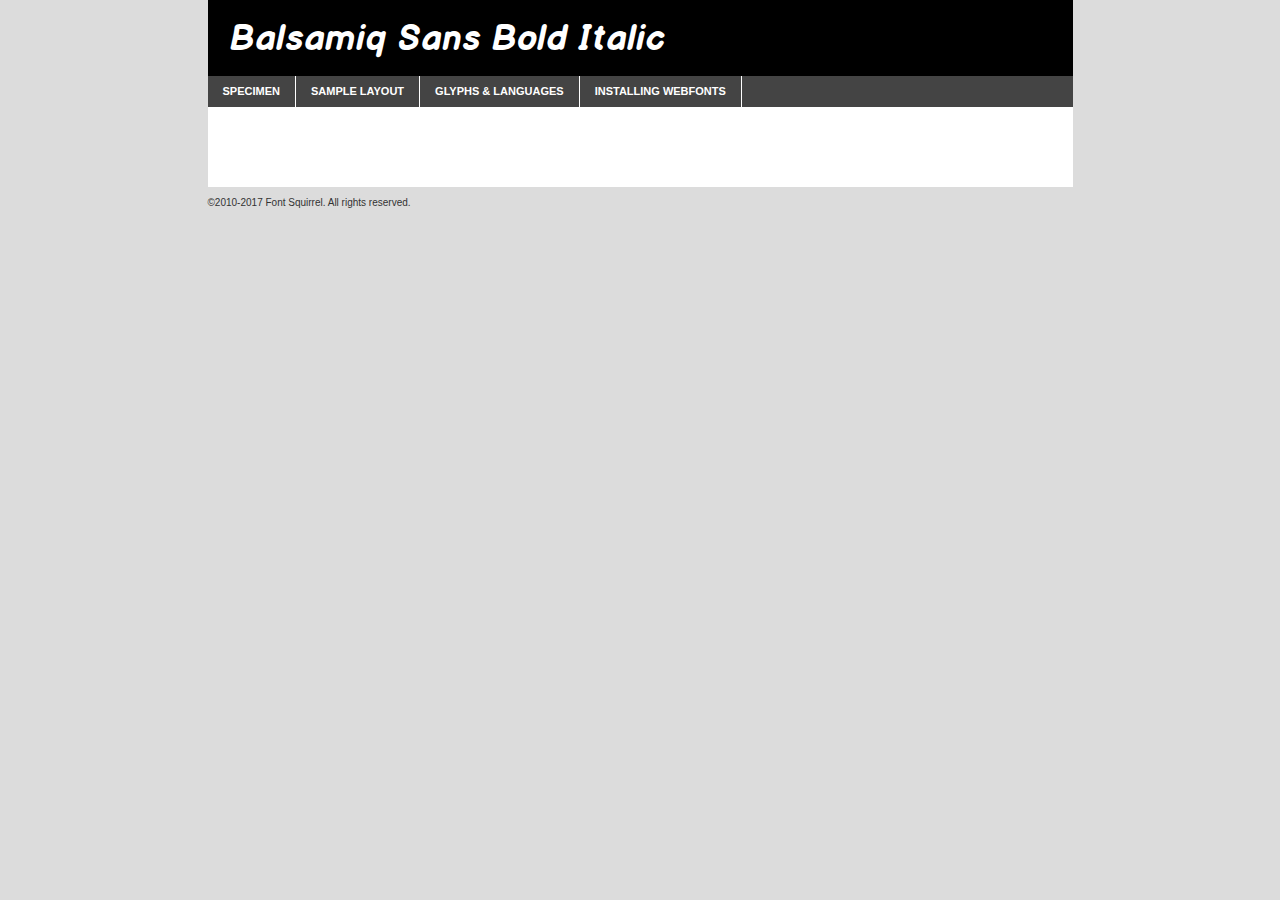
<file: fonts/balsamiqsans/balsamiqsansbolditalic-demo.html>
<!DOCTYPE html PUBLIC "-//W3C//DTD XHTML 1.0 Transitional//EN"
	"http://www.w3.org/TR/xhtml1/DTD/xhtml1-transitional.dtd">

<html xmlns="http://www.w3.org/1999/xhtml" xml:lang="en" lang="en">
<head>
	<meta http-equiv="Content-Type" content="text/html; charset=utf-8" />
	<script src="http://ajax.googleapis.com/ajax/libs/jquery/1.7.2/jquery.min.js" type="text/javascript" charset="utf-8"></script>
	<script type="text/javascript">
	(function($){$.fn.easyTabs=function(option){var param=jQuery.extend({fadeSpeed:"fast",defaultContent:1,activeClass:'active'},option);$(this).each(function(){var thisId="#"+this.id;if(param.defaultContent==''){param.defaultContent=1;}
	if(typeof param.defaultContent=="number")
	{var defaultTab=$(thisId+" .tabs li:eq("+(param.defaultContent-1)+") a").attr('href').substr(1);}else{var defaultTab=param.defaultContent;}
	$(thisId+" .tabs li a").each(function(){var tabToHide=$(this).attr('href').substr(1);$("#"+tabToHide).addClass('easytabs-tab-content');});hideAll();changeContent(defaultTab);function hideAll(){$(thisId+" .easytabs-tab-content").hide();}
	function changeContent(tabId){hideAll();$(thisId+" .tabs li").removeClass(param.activeClass);$(thisId+" .tabs li a[href=#"+tabId+"]").closest('li').addClass(param.activeClass);if(param.fadeSpeed!="none")
	{$(thisId+" #"+tabId).fadeIn(param.fadeSpeed);}else{$(thisId+" #"+tabId).show();}}
	$(thisId+" .tabs li").click(function(){var tabId=$(this).find('a').attr('href').substr(1);changeContent(tabId);return false;});});}})(jQuery);
	</script>
	<link rel="stylesheet" href="specimen_files/specimen_stylesheet.css" type="text/css" charset="utf-8" />
	<link rel="stylesheet" href="stylesheet.css" type="text/css" charset="utf-8" />

	<style type="text/css">
					body{
				font-family: 'balsamiq_sansbold_italic';
							}
		</style>

	<title>Balsamiq Sans Bold Italic Specimen</title>
	
	
	<script type="text/javascript" charset="utf-8">
		$(document).ready(function() {
			$('#container').easyTabs({defaultContent:1});
		});
	</script>
</head>

<body>
<div id="container">
	<div id="header">
		Balsamiq Sans Bold Italic	</div>
	<ul class="tabs">
		<li><a href="#specimen">Specimen</a></li>
		<li><a href="#layout">Sample Layout</a></li>
				<li><a href="#glyphs">Glyphs &amp; Languages</a></li>
		<li><a href="#installing">Installing Webfonts</a></li>
		
	</ul>
	
	<div id="main_content">

		
			<div id="specimen">
		
				<div class="section">
					<div class="grid12 firstcol">
						<div class="huge">AaBb</div>
					</div>
				</div>
		
				<div class="section">
					<div class="glyph_range">A&#x200B;B&#x200b;C&#x200b;D&#x200b;E&#x200b;F&#x200b;G&#x200b;H&#x200b;I&#x200b;J&#x200b;K&#x200b;L&#x200b;M&#x200b;N&#x200b;O&#x200b;P&#x200b;Q&#x200b;R&#x200b;S&#x200b;T&#x200b;U&#x200b;V&#x200b;W&#x200b;X&#x200b;Y&#x200b;Z&#x200b;a&#x200b;b&#x200b;c&#x200b;d&#x200b;e&#x200b;f&#x200b;g&#x200b;h&#x200b;i&#x200b;j&#x200b;k&#x200b;l&#x200b;m&#x200b;n&#x200b;o&#x200b;p&#x200b;q&#x200b;r&#x200b;s&#x200b;t&#x200b;u&#x200b;v&#x200b;w&#x200b;x&#x200b;y&#x200b;z&#x200b;1&#x200b;2&#x200b;3&#x200b;4&#x200b;5&#x200b;6&#x200b;7&#x200b;8&#x200b;9&#x200b;0&#x200b;&amp;&#x200b;.&#x200b;,&#x200b;?&#x200b;!&#x200b;&#64;&#x200b;(&#x200b;)&#x200b;#&#x200b;$&#x200b;%&#x200b;*&#x200b;+&#x200b;-&#x200b;=&#x200b;:&#x200b;;</div>
				</div>
				<div class="section">
					<div class="grid12 firstcol">
						<table class="sample_table">
							<tr><td>10</td><td class="size10">abcdefghijklmnopqrstuvwxyzABCDEFGHIJKLMNOPQRSTUVWXYZ0123456789abcdefghijklmnopqrstuvwxyzABCDEFGHIJKLMNOPQRSTUVWXYZ0123456789abcdefghijklmnopqrstuvwxyzABCDEFGHIJKLMNOPQRSTUVWXYZ</td></tr>
							<tr><td>11</td><td class="size11">abcdefghijklmnopqrstuvwxyzABCDEFGHIJKLMNOPQRSTUVWXYZ0123456789abcdefghijklmnopqrstuvwxyzABCDEFGHIJKLMNOPQRSTUVWXYZ0123456789abcdefghijklmnopqrstuvwxyzABCDEFGHIJKLMNOPQRSTUVWXYZ</td></tr>
							<tr><td>12</td><td class="size12">abcdefghijklmnopqrstuvwxyzABCDEFGHIJKLMNOPQRSTUVWXYZ0123456789abcdefghijklmnopqrstuvwxyzABCDEFGHIJKLMNOPQRSTUVWXYZ0123456789abcdefghijklmnopqrstuvwxyzABCDEFGHIJKLMNOPQRSTUVWXYZ</td></tr>
							<tr><td>13</td><td class="size13">abcdefghijklmnopqrstuvwxyzABCDEFGHIJKLMNOPQRSTUVWXYZ0123456789abcdefghijklmnopqrstuvwxyzABCDEFGHIJKLMNOPQRSTUVWXYZ0123456789abcdefghijklmnopqrstuvwxyzABCDEFGHIJKLMNOPQRSTUVWXYZ</td></tr>
							<tr><td>14</td><td class="size14">abcdefghijklmnopqrstuvwxyzABCDEFGHIJKLMNOPQRSTUVWXYZ0123456789abcdefghijklmnopqrstuvwxyzABCDEFGHIJKLMNOPQRSTUVWXYZ0123456789abcdefghijklmnopqrstuvwxyzABCDEFGHIJKLMNOPQRSTUVWXYZ</td></tr>
							<tr><td>16</td><td class="size16">abcdefghijklmnopqrstuvwxyzABCDEFGHIJKLMNOPQRSTUVWXYZ0123456789abcdefghijklmnopqrstuvwxyzABCDEFGHIJKLMNOPQRSTUVWXYZ</td></tr>
							<tr><td>18</td><td class="size18">abcdefghijklmnopqrstuvwxyzABCDEFGHIJKLMNOPQRSTUVWXYZ0123456789abcdefghijklmnopqrstuvwxyzABCDEFGHIJKLMNOPQRSTUVWXYZ</td></tr>
							<tr><td>20</td><td class="size20">abcdefghijklmnopqrstuvwxyzABCDEFGHIJKLMNOPQRSTUVWXYZ0123456789abcdefghijklmnopqrstuvwxyzABCDEFGHIJKLMNOPQRSTUVWXYZ</td></tr>
							<tr><td>24</td><td class="size24">abcdefghijklmnopqrstuvwxyzABCDEFGHIJKLMNOPQRSTUVWXYZ0123456789abcdefghijklmnopqrstuvwxyzABCDEFGHIJKLMNOPQRSTUVWXYZ</td></tr>
							<tr><td>30</td><td class="size30">abcdefghijklmnopqrstuvwxyzABCDEFGHIJKLMNOPQRSTUVWXYZ0123456789abcdefghijklmnopqrstuvwxyzABCDEFGHIJKLMNOPQRSTUVWXYZ</td></tr>
							<tr><td>36</td><td class="size36">abcdefghijklmnopqrstuvwxyzABCDEFGHIJKLMNOPQRSTUVWXYZ0123456789abcdefghijklmnopqrstuvwxyzABCDEFGHIJKLMNOPQRSTUVWXYZ</td></tr>
							<tr><td>48</td><td class="size48">abcdefghijklmnopqrstuvwxyzABCDEFGHIJKLMNOPQRSTUVWXYZ0123456789abcdefghijklmnopqrstuvwxyzABCDEFGHIJKLMNOPQRSTUVWXYZ</td></tr>
							<tr><td>60</td><td class="size60">abcdefghijklmnopqrstuvwxyzABCDEFGHIJKLMNOPQRSTUVWXYZ0123456789abcdefghijklmnopqrstuvwxyzABCDEFGHIJKLMNOPQRSTUVWXYZ</td></tr>
							<tr><td>72</td><td class="size72">abcdefghijklmnopqrstuvwxyzABCDEFGHIJKLMNOPQRSTUVWXYZ0123456789abcdefghijklmnopqrstuvwxyzABCDEFGHIJKLMNOPQRSTUVWXYZ</td></tr>
							<tr><td>90</td><td class="size90">abcdefghijklmnopqrstuvwxyzABCDEFGHIJKLMNOPQRSTUVWXYZ0123456789abcdefghijklmnopqrstuvwxyzABCDEFGHIJKLMNOPQRSTUVWXYZ</td></tr>
						</table>
				
					</div>
			
				</div>
		
		
		
								<div class="section" id="bodycomparison">


										<div id="xheight">
				<div class="fontbody">&#x25FC;&#x25FC;&#x25FC;&#x25FC;&#x25FC;&#x25FC;&#x25FC;&#x25FC;&#x25FC;&#x25FC;&#x25FC;&#x25FC;&#x25FC;&#x25FC;&#x25FC;&#x25FC;&#x25FC;&#x25FC;&#x25FC;&#x25FC;&#x25FC;&#x25FC;&#x25FC;&#x25FC;&#x25FC;&#x25FC;&#x25FC;&#x25FC;&#x25FC;&#x25FC;&#x25FC;&#x25FC;&#x25FC;&#x25FC;&#x25FC;&#x25FC;&#x25FC;&#x25FC;&#x25FC;&#x25FC;&#x25FC;&#x25FC;&#x25FC;&#x25FC;&#x25FC;&#x25FC;&#x25FC;&#x25FC;&#x25FC;&#x25FC;&#x25FC;&#x25FC;&#x25FC;&#x25FC;&#x25FC;&#x25FC;&#x25FC;&#x25FC;&#x25FC;&#x25FC;&#x25FC;&#x25FC;&#x25FC;&#x25FC;&#x25FC;&#x25FC;&#x25FC;&#x25FC;&#x25FC;&#x25FC;&#x25FC;&#x25FC;&#x25FC;&#x25FC;&#x25FC;&#x25FC;&#x25FC;&#x25FC;&#x25FC;&#x25FC;&#x25FC;&#x25FC;&#x25FC;&#x25FC;&#x25FC;&#x25FC;&#x25FC;&#x25FC;&#x25FC;&#x25FC;&#x25FC;&#x25FC;&#x25FC;&#x25FC;&#x25FC;&#x25FC;&#x25FC;&#x25FC;&#x25FC;body</div><div class="arialbody">body</div><div class="verdanabody">body</div><div class="georgiabody">body</div></div>
										<div class="fontbody" style="z-index:1">
											body<span>Balsamiq Sans Bold Italic</span>
										</div>
										<div class="arialbody" style="z-index:1">
											body<span>Arial</span>
										</div>
										<div class="verdanabody" style="z-index:1">
											body<span>Verdana</span>
										</div>
										<div class="georgiabody" style="z-index:1">
											body<span>Georgia</span>
										</div>



								</div>
		
		
				<div class="section psample psample_row1" id="">
					
					<div class="grid2 firstcol">
						<p class="size10"><span>10.</span>Aenean lacinia bibendum nulla sed consectetur. Fusce dapibus, tellus ac cursus commodo, tortor mauris condimentum nibh, ut fermentum massa justo sit amet risus. Nullam id dolor id nibh ultricies vehicula ut id elit. Cum sociis natoque penatibus et magnis dis parturient montes, nascetur ridiculus mus. Nulla vitae elit libero, a pharetra augue.</p>
			
					</div>
					<div class="grid3">
						<p class="size11"><span>11.</span>Aenean lacinia bibendum nulla sed consectetur. Fusce dapibus, tellus ac cursus commodo, tortor mauris condimentum nibh, ut fermentum massa justo sit amet risus. Nullam id dolor id nibh ultricies vehicula ut id elit. Cum sociis natoque penatibus et magnis dis parturient montes, nascetur ridiculus mus. Nulla vitae elit libero, a pharetra augue.</p>
			
					</div>
					<div class="grid3">
						<p class="size12"><span>12.</span>Aenean lacinia bibendum nulla sed consectetur. Fusce dapibus, tellus ac cursus commodo, tortor mauris condimentum nibh, ut fermentum massa justo sit amet risus. Nullam id dolor id nibh ultricies vehicula ut id elit. Cum sociis natoque penatibus et magnis dis parturient montes, nascetur ridiculus mus. Nulla vitae elit libero, a pharetra augue.</p>
			
					</div>
					<div class="grid4">
						<p class="size13"><span>13.</span>Aenean lacinia bibendum nulla sed consectetur. Fusce dapibus, tellus ac cursus commodo, tortor mauris condimentum nibh, ut fermentum massa justo sit amet risus. Nullam id dolor id nibh ultricies vehicula ut id elit. Cum sociis natoque penatibus et magnis dis parturient montes, nascetur ridiculus mus. Nulla vitae elit libero, a pharetra augue.</p>
			
					</div>
					<div class="white_blend"></div>
					
				</div>
				<div class="section psample psample_row2" id="">
					<div class="grid3 firstcol">
						<p class="size14"><span>14.</span>Aenean lacinia bibendum nulla sed consectetur. Fusce dapibus, tellus ac cursus commodo, tortor mauris condimentum nibh, ut fermentum massa justo sit amet risus. Nullam id dolor id nibh ultricies vehicula ut id elit. Cum sociis natoque penatibus et magnis dis parturient montes, nascetur ridiculus mus. Nulla vitae elit libero, a pharetra augue.</p>
			
					</div>
					<div class="grid4">
						<p class="size16"><span>16.</span>Aenean lacinia bibendum nulla sed consectetur. Fusce dapibus, tellus ac cursus commodo, tortor mauris condimentum nibh, ut fermentum massa justo sit amet risus. Nullam id dolor id nibh ultricies vehicula ut id elit. Cum sociis natoque penatibus et magnis dis parturient montes, nascetur ridiculus mus. Nulla vitae elit libero, a pharetra augue.</p>
			
					</div>
					<div class="grid5">
						<p class="size18"><span>18.</span>Aenean lacinia bibendum nulla sed consectetur. Fusce dapibus, tellus ac cursus commodo, tortor mauris condimentum nibh, ut fermentum massa justo sit amet risus. Nullam id dolor id nibh ultricies vehicula ut id elit. Cum sociis natoque penatibus et magnis dis parturient montes, nascetur ridiculus mus. Nulla vitae elit libero, a pharetra augue.</p>
			
					</div>

					<div class="white_blend"></div>

				</div>
				
				<div class="section psample psample_row3" id="">
					<div class="grid5 firstcol">
						<p class="size20"><span>20.</span>Aenean lacinia bibendum nulla sed consectetur. Fusce dapibus, tellus ac cursus commodo, tortor mauris condimentum nibh, ut fermentum massa justo sit amet risus. Nullam id dolor id nibh ultricies vehicula ut id elit. Cum sociis natoque penatibus et magnis dis parturient montes, nascetur ridiculus mus. Nulla vitae elit libero, a pharetra augue.</p>
					</div>
					<div class="grid7">
						<p class="size24"><span>24.</span>Aenean lacinia bibendum nulla sed consectetur. Fusce dapibus, tellus ac cursus commodo, tortor mauris condimentum nibh, ut fermentum massa justo sit amet risus. Nullam id dolor id nibh ultricies vehicula ut id elit. Cum sociis natoque penatibus et magnis dis parturient montes, nascetur ridiculus mus. Nulla vitae elit libero, a pharetra augue.</p>
					</div>
					
					<div class="white_blend"></div>
					
				</div>
				
				<div class="section psample psample_row4" id="">
					<div class="grid12 firstcol">
						<p class="size30"><span>30.</span>Aenean lacinia bibendum nulla sed consectetur. Fusce dapibus, tellus ac cursus commodo, tortor mauris condimentum nibh, ut fermentum massa justo sit amet risus. Nullam id dolor id nibh ultricies vehicula ut id elit. Cum sociis natoque penatibus et magnis dis parturient montes, nascetur ridiculus mus. Nulla vitae elit libero, a pharetra augue.</p>
					</div>
					<div class="white_blend"></div>
					
				</div>
				
				
				
				<div class="section psample psample_row1 fullreverse">
					<div class="grid2 firstcol">
						<p class="size10"><span>10.</span>Aenean lacinia bibendum nulla sed consectetur. Fusce dapibus, tellus ac cursus commodo, tortor mauris condimentum nibh, ut fermentum massa justo sit amet risus. Nullam id dolor id nibh ultricies vehicula ut id elit. Cum sociis natoque penatibus et magnis dis parturient montes, nascetur ridiculus mus. Nulla vitae elit libero, a pharetra augue.</p>
			
					</div>
					<div class="grid3">
						<p class="size11"><span>11.</span>Aenean lacinia bibendum nulla sed consectetur. Fusce dapibus, tellus ac cursus commodo, tortor mauris condimentum nibh, ut fermentum massa justo sit amet risus. Nullam id dolor id nibh ultricies vehicula ut id elit. Cum sociis natoque penatibus et magnis dis parturient montes, nascetur ridiculus mus. Nulla vitae elit libero, a pharetra augue.</p>
			
					</div>
					<div class="grid3">
						<p class="size12"><span>12.</span>Aenean lacinia bibendum nulla sed consectetur. Fusce dapibus, tellus ac cursus commodo, tortor mauris condimentum nibh, ut fermentum massa justo sit amet risus. Nullam id dolor id nibh ultricies vehicula ut id elit. Cum sociis natoque penatibus et magnis dis parturient montes, nascetur ridiculus mus. Nulla vitae elit libero, a pharetra augue.</p>
			
					</div>
					<div class="grid4">
						<p class="size13"><span>13.</span>Aenean lacinia bibendum nulla sed consectetur. Fusce dapibus, tellus ac cursus commodo, tortor mauris condimentum nibh, ut fermentum massa justo sit amet risus. Nullam id dolor id nibh ultricies vehicula ut id elit. Cum sociis natoque penatibus et magnis dis parturient montes, nascetur ridiculus mus. Nulla vitae elit libero, a pharetra augue.</p>
			
					</div>
					<div class="black_blend"></div>
					
				</div>
				
				<div class="section psample psample_row2 fullreverse">
					<div class="grid3 firstcol">
						<p class="size14"><span>14.</span>Aenean lacinia bibendum nulla sed consectetur. Fusce dapibus, tellus ac cursus commodo, tortor mauris condimentum nibh, ut fermentum massa justo sit amet risus. Nullam id dolor id nibh ultricies vehicula ut id elit. Cum sociis natoque penatibus et magnis dis parturient montes, nascetur ridiculus mus. Nulla vitae elit libero, a pharetra augue.</p>
			
					</div>
					<div class="grid4">
						<p class="size16"><span>16.</span>Aenean lacinia bibendum nulla sed consectetur. Fusce dapibus, tellus ac cursus commodo, tortor mauris condimentum nibh, ut fermentum massa justo sit amet risus. Nullam id dolor id nibh ultricies vehicula ut id elit. Cum sociis natoque penatibus et magnis dis parturient montes, nascetur ridiculus mus. Nulla vitae elit libero, a pharetra augue.</p>
			
					</div>
					<div class="grid5">
						<p class="size18"><span>18.</span>Aenean lacinia bibendum nulla sed consectetur. Fusce dapibus, tellus ac cursus commodo, tortor mauris condimentum nibh, ut fermentum massa justo sit amet risus. Nullam id dolor id nibh ultricies vehicula ut id elit. Cum sociis natoque penatibus et magnis dis parturient montes, nascetur ridiculus mus. Nulla vitae elit libero, a pharetra augue.</p>
			
					</div>
					<div class="black_blend"></div>

				</div>
				
				<div class="section psample fullreverse psample_row3" id="">
					<div class="grid5 firstcol">
						<p class="size20"><span>20.</span>Aenean lacinia bibendum nulla sed consectetur. Fusce dapibus, tellus ac cursus commodo, tortor mauris condimentum nibh, ut fermentum massa justo sit amet risus. Nullam id dolor id nibh ultricies vehicula ut id elit. Cum sociis natoque penatibus et magnis dis parturient montes, nascetur ridiculus mus. Nulla vitae elit libero, a pharetra augue.</p>
					</div>
					<div class="grid7">
						<p class="size24"><span>24.</span>Aenean lacinia bibendum nulla sed consectetur. Fusce dapibus, tellus ac cursus commodo, tortor mauris condimentum nibh, ut fermentum massa justo sit amet risus. Nullam id dolor id nibh ultricies vehicula ut id elit. Cum sociis natoque penatibus et magnis dis parturient montes, nascetur ridiculus mus. Nulla vitae elit libero, a pharetra augue.</p>
					</div>
					
					<div class="black_blend"></div>
					
				</div>
				
				<div class="section psample fullreverse psample_row4" id="" style="border-bottom: 20px #000 solid;">
					<div class="grid12 firstcol">
						<p class="size30"><span>30.</span>Aenean lacinia bibendum nulla sed consectetur. Fusce dapibus, tellus ac cursus commodo, tortor mauris condimentum nibh, ut fermentum massa justo sit amet risus. Nullam id dolor id nibh ultricies vehicula ut id elit. Cum sociis natoque penatibus et magnis dis parturient montes, nascetur ridiculus mus. Nulla vitae elit libero, a pharetra augue.</p>
					</div>
					<div class="black_blend"></div>
					
				</div>
				
				
				
				
			</div>
			
			<div id="layout">
				
				<div class="section">
					
					<div class="grid12 firstcol">
						<h1>Lorem Ipsum Dolor</h1>
						<h2>Etiam porta sem malesuada magna mollis euismod</h2>
						
						<p class="byline">By <a href="#link">Aenean Lacinia</a></p>
					</div>
				</div>
				<div class="section">
					<div class="grid8 firstcol">
						<p class="large">Donec sed odio dui. Morbi leo risus, porta ac consectetur ac, vestibulum at eros. Fusce dapibus, tellus ac cursus commodo, tortor mauris condimentum nibh, ut fermentum massa justo sit amet risus. </p>

						
						<h3>Pellentesque ornare sem</h3>

						<p>Maecenas sed diam eget risus varius blandit sit amet non magna. Maecenas faucibus mollis interdum. Donec ullamcorper nulla non metus auctor fringilla. Nullam id dolor id nibh ultricies vehicula ut id elit. Nullam id dolor id nibh ultricies vehicula ut id elit. </p>

						<p>Aenean eu leo quam. Pellentesque ornare sem lacinia quam venenatis vestibulum. Lorem ipsum dolor sit amet, consectetur adipiscing elit. Cum sociis natoque penatibus et magnis dis parturient montes, nascetur ridiculus mus. </p>

						<p>Nulla vitae elit libero, a pharetra augue. Praesent commodo cursus magna, vel scelerisque nisl consectetur et. Aenean lacinia bibendum nulla sed consectetur. </p>

						<p>Nullam quis risus eget urna mollis ornare vel eu leo. Nullam quis risus eget urna mollis ornare vel eu leo. Maecenas sed diam eget risus varius blandit sit amet non magna. Donec ullamcorper nulla non metus auctor fringilla. </p>

						<h3>Cras mattis consectetur</h3>

						<p>Aenean eu leo quam. Pellentesque ornare sem lacinia quam venenatis vestibulum. Aenean lacinia bibendum nulla sed consectetur. Integer posuere erat a ante venenatis dapibus posuere velit aliquet. Cras mattis consectetur purus sit amet fermentum. </p>

						<p>Nullam id dolor id nibh ultricies vehicula ut id elit. Nullam quis risus eget urna mollis ornare vel eu leo. Cras mattis consectetur purus sit amet fermentum.</p>
					</div>
					
					<div class="grid4 sidebar">
						
						<div class="box reverse">
							<p class="last">Nullam quis risus eget urna mollis ornare vel eu leo. Donec ullamcorper nulla non metus auctor fringilla. Cras mattis consectetur purus sit amet fermentum. Sed posuere consectetur est at lobortis. Lorem ipsum dolor sit amet, consectetur adipiscing elit. </p>
						</div>
						
						<p class="caption">Maecenas sed diam eget risus varius.</p>

						<p>Vestibulum id ligula porta felis euismod semper. Integer posuere erat a ante venenatis dapibus posuere velit aliquet. Vestibulum id ligula porta felis euismod semper. Sed posuere consectetur est at lobortis. Maecenas sed diam eget risus varius blandit sit amet non magna. Fusce dapibus, tellus ac cursus commodo, tortor mauris condimentum nibh, ut fermentum massa justo sit amet risus. </p>

					

						<p>Duis mollis, est non commodo luctus, nisi erat porttitor ligula, eget lacinia odio sem nec elit. Aenean lacinia bibendum nulla sed consectetur. Vivamus sagittis lacus vel augue laoreet rutrum faucibus dolor auctor. Aenean lacinia bibendum nulla sed consectetur. Nullam quis risus eget urna mollis ornare vel eu leo. </p>

						<p>Praesent commodo cursus magna, vel scelerisque nisl consectetur et. Donec ullamcorper nulla non metus auctor fringilla. Maecenas faucibus mollis interdum. Fusce dapibus, tellus ac cursus commodo, tortor mauris condimentum nibh, ut fermentum massa justo sit amet risus. </p>

					</div>
				</div>
				
			</div>


			



		<div id="glyphs">
			<div class="section">
				<div class="grid12 firstcol">
			
				<h1>Language Support</h1>
				<p>The subset of Balsamiq Sans Bold Italic in this kit supports the following languages:<br />
			
					Albanian, Basque, Breton, Chamorro, Danish, Dutch, English, Faroese, Finnish, French, Frisian, Galician, German, Icelandic, Italian, Malagasy, Norwegian, Portuguese, Spanish, Alsatian, Aragonese, Arapaho, Arrernte, Asturian, Aymara, Bislama, Cebuano, Corsican, Fijian, French_creole, Genoese, Gilbertese, Greenlandic, Haitian_creole, Hiligaynon, Hmong, Hopi, Ibanag, Iloko_ilokano, Indonesian, Interglossa_glosa, Interlingua, Irish_gaelic, Jerriais, Lojban, Lombard, Luxembourgeois, Manx, Mohawk, Norfolk_pitcairnese, Occitan, Oromo, Pangasinan, Papiamento, Piedmontese, Potawatomi, Rhaeto-romance, Romansh, Rotokas, Sami_lule, Samoan, Sardinian, Scots_gaelic, Seychelles_creole, Shona, Sicilian, Somali, Southern_ndebele, Swahili, Swati_swazi, Tagalog_filipino_pilipino, Tetum, Tok_pisin, Uyghur_latinized, Volapuk, Walloon, Warlpiri, Xhosa, Yapese, Zulu, Latinbasic, Ubasic, Demo				</p>
				<h1>Glyph Chart</h1>
				<p>The subset of Balsamiq Sans Bold Italic in this kit includes all the glyphs listed below. Unicode entities are included above each glyph to help you insert individual characters into your layout.</p>
				<div id="glyph_chart">
			
																				 <div><p>&amp;#13;</p>&#13;</div>
																				 <div><p>&amp;#32;</p>&#32;</div>
																				 <div><p>&amp;#33;</p>&#33;</div>
																				 <div><p>&amp;#34;</p>&#34;</div>
																				 <div><p>&amp;#35;</p>&#35;</div>
																				 <div><p>&amp;#36;</p>&#36;</div>
																				 <div><p>&amp;#37;</p>&#37;</div>
																				 <div><p>&amp;#38;</p>&#38;</div>
																				 <div><p>&amp;#39;</p>&#39;</div>
																				 <div><p>&amp;#40;</p>&#40;</div>
																				 <div><p>&amp;#41;</p>&#41;</div>
																				 <div><p>&amp;#42;</p>&#42;</div>
																				 <div><p>&amp;#43;</p>&#43;</div>
																				 <div><p>&amp;#44;</p>&#44;</div>
																				 <div><p>&amp;#45;</p>&#45;</div>
																				 <div><p>&amp;#46;</p>&#46;</div>
																				 <div><p>&amp;#47;</p>&#47;</div>
																				 <div><p>&amp;#48;</p>&#48;</div>
																				 <div><p>&amp;#49;</p>&#49;</div>
																				 <div><p>&amp;#50;</p>&#50;</div>
																				 <div><p>&amp;#51;</p>&#51;</div>
																				 <div><p>&amp;#52;</p>&#52;</div>
																				 <div><p>&amp;#53;</p>&#53;</div>
																				 <div><p>&amp;#54;</p>&#54;</div>
																				 <div><p>&amp;#55;</p>&#55;</div>
																				 <div><p>&amp;#56;</p>&#56;</div>
																				 <div><p>&amp;#57;</p>&#57;</div>
																				 <div><p>&amp;#58;</p>&#58;</div>
																				 <div><p>&amp;#59;</p>&#59;</div>
																				 <div><p>&amp;#60;</p>&#60;</div>
																				 <div><p>&amp;#61;</p>&#61;</div>
																				 <div><p>&amp;#62;</p>&#62;</div>
																				 <div><p>&amp;#63;</p>&#63;</div>
																				 <div><p>&amp;#64;</p>&#64;</div>
																				 <div><p>&amp;#65;</p>&#65;</div>
																				 <div><p>&amp;#66;</p>&#66;</div>
																				 <div><p>&amp;#67;</p>&#67;</div>
																				 <div><p>&amp;#68;</p>&#68;</div>
																				 <div><p>&amp;#69;</p>&#69;</div>
																				 <div><p>&amp;#70;</p>&#70;</div>
																				 <div><p>&amp;#71;</p>&#71;</div>
																				 <div><p>&amp;#72;</p>&#72;</div>
																				 <div><p>&amp;#73;</p>&#73;</div>
																				 <div><p>&amp;#74;</p>&#74;</div>
																				 <div><p>&amp;#75;</p>&#75;</div>
																				 <div><p>&amp;#76;</p>&#76;</div>
																				 <div><p>&amp;#77;</p>&#77;</div>
																				 <div><p>&amp;#78;</p>&#78;</div>
																				 <div><p>&amp;#79;</p>&#79;</div>
																				 <div><p>&amp;#80;</p>&#80;</div>
																				 <div><p>&amp;#81;</p>&#81;</div>
																				 <div><p>&amp;#82;</p>&#82;</div>
																				 <div><p>&amp;#83;</p>&#83;</div>
																				 <div><p>&amp;#84;</p>&#84;</div>
																				 <div><p>&amp;#85;</p>&#85;</div>
																				 <div><p>&amp;#86;</p>&#86;</div>
																				 <div><p>&amp;#87;</p>&#87;</div>
																				 <div><p>&amp;#88;</p>&#88;</div>
																				 <div><p>&amp;#89;</p>&#89;</div>
																				 <div><p>&amp;#90;</p>&#90;</div>
																				 <div><p>&amp;#91;</p>&#91;</div>
																				 <div><p>&amp;#92;</p>&#92;</div>
																				 <div><p>&amp;#93;</p>&#93;</div>
																				 <div><p>&amp;#94;</p>&#94;</div>
																				 <div><p>&amp;#95;</p>&#95;</div>
																				 <div><p>&amp;#96;</p>&#96;</div>
																				 <div><p>&amp;#97;</p>&#97;</div>
																				 <div><p>&amp;#98;</p>&#98;</div>
																				 <div><p>&amp;#99;</p>&#99;</div>
																				 <div><p>&amp;#100;</p>&#100;</div>
																				 <div><p>&amp;#101;</p>&#101;</div>
																				 <div><p>&amp;#102;</p>&#102;</div>
																				 <div><p>&amp;#103;</p>&#103;</div>
																				 <div><p>&amp;#104;</p>&#104;</div>
																				 <div><p>&amp;#105;</p>&#105;</div>
																				 <div><p>&amp;#106;</p>&#106;</div>
																				 <div><p>&amp;#107;</p>&#107;</div>
																				 <div><p>&amp;#108;</p>&#108;</div>
																				 <div><p>&amp;#109;</p>&#109;</div>
																				 <div><p>&amp;#110;</p>&#110;</div>
																				 <div><p>&amp;#111;</p>&#111;</div>
																				 <div><p>&amp;#112;</p>&#112;</div>
																				 <div><p>&amp;#113;</p>&#113;</div>
																				 <div><p>&amp;#114;</p>&#114;</div>
																				 <div><p>&amp;#115;</p>&#115;</div>
																				 <div><p>&amp;#116;</p>&#116;</div>
																				 <div><p>&amp;#117;</p>&#117;</div>
																				 <div><p>&amp;#118;</p>&#118;</div>
																				 <div><p>&amp;#119;</p>&#119;</div>
																				 <div><p>&amp;#120;</p>&#120;</div>
																				 <div><p>&amp;#121;</p>&#121;</div>
																				 <div><p>&amp;#122;</p>&#122;</div>
																				 <div><p>&amp;#123;</p>&#123;</div>
																				 <div><p>&amp;#124;</p>&#124;</div>
																				 <div><p>&amp;#125;</p>&#125;</div>
																				 <div><p>&amp;#126;</p>&#126;</div>
																				 <div><p>&amp;#160;</p>&#160;</div>
																				 <div><p>&amp;#161;</p>&#161;</div>
																				 <div><p>&amp;#162;</p>&#162;</div>
																				 <div><p>&amp;#163;</p>&#163;</div>
																				 <div><p>&amp;#164;</p>&#164;</div>
																				 <div><p>&amp;#165;</p>&#165;</div>
																				 <div><p>&amp;#166;</p>&#166;</div>
																				 <div><p>&amp;#167;</p>&#167;</div>
																				 <div><p>&amp;#168;</p>&#168;</div>
																				 <div><p>&amp;#169;</p>&#169;</div>
																				 <div><p>&amp;#170;</p>&#170;</div>
																				 <div><p>&amp;#171;</p>&#171;</div>
																				 <div><p>&amp;#172;</p>&#172;</div>
																				 <div><p>&amp;#173;</p>&#173;</div>
																				 <div><p>&amp;#174;</p>&#174;</div>
																				 <div><p>&amp;#175;</p>&#175;</div>
																				 <div><p>&amp;#176;</p>&#176;</div>
																				 <div><p>&amp;#177;</p>&#177;</div>
																				 <div><p>&amp;#178;</p>&#178;</div>
																				 <div><p>&amp;#179;</p>&#179;</div>
																				 <div><p>&amp;#180;</p>&#180;</div>
																				 <div><p>&amp;#181;</p>&#181;</div>
																				 <div><p>&amp;#182;</p>&#182;</div>
																				 <div><p>&amp;#183;</p>&#183;</div>
																				 <div><p>&amp;#184;</p>&#184;</div>
																				 <div><p>&amp;#185;</p>&#185;</div>
																				 <div><p>&amp;#186;</p>&#186;</div>
																				 <div><p>&amp;#187;</p>&#187;</div>
																				 <div><p>&amp;#188;</p>&#188;</div>
																				 <div><p>&amp;#189;</p>&#189;</div>
																				 <div><p>&amp;#190;</p>&#190;</div>
																				 <div><p>&amp;#191;</p>&#191;</div>
																				 <div><p>&amp;#192;</p>&#192;</div>
																				 <div><p>&amp;#193;</p>&#193;</div>
																				 <div><p>&amp;#194;</p>&#194;</div>
																				 <div><p>&amp;#195;</p>&#195;</div>
																				 <div><p>&amp;#196;</p>&#196;</div>
																				 <div><p>&amp;#197;</p>&#197;</div>
																				 <div><p>&amp;#198;</p>&#198;</div>
																				 <div><p>&amp;#199;</p>&#199;</div>
																				 <div><p>&amp;#200;</p>&#200;</div>
																				 <div><p>&amp;#201;</p>&#201;</div>
																				 <div><p>&amp;#202;</p>&#202;</div>
																				 <div><p>&amp;#203;</p>&#203;</div>
																				 <div><p>&amp;#204;</p>&#204;</div>
																				 <div><p>&amp;#205;</p>&#205;</div>
																				 <div><p>&amp;#206;</p>&#206;</div>
																				 <div><p>&amp;#207;</p>&#207;</div>
																				 <div><p>&amp;#208;</p>&#208;</div>
																				 <div><p>&amp;#209;</p>&#209;</div>
																				 <div><p>&amp;#210;</p>&#210;</div>
																				 <div><p>&amp;#211;</p>&#211;</div>
																				 <div><p>&amp;#212;</p>&#212;</div>
																				 <div><p>&amp;#213;</p>&#213;</div>
																				 <div><p>&amp;#214;</p>&#214;</div>
																				 <div><p>&amp;#215;</p>&#215;</div>
																				 <div><p>&amp;#216;</p>&#216;</div>
																				 <div><p>&amp;#217;</p>&#217;</div>
																				 <div><p>&amp;#218;</p>&#218;</div>
																				 <div><p>&amp;#219;</p>&#219;</div>
																				 <div><p>&amp;#220;</p>&#220;</div>
																				 <div><p>&amp;#221;</p>&#221;</div>
																				 <div><p>&amp;#222;</p>&#222;</div>
																				 <div><p>&amp;#223;</p>&#223;</div>
																				 <div><p>&amp;#224;</p>&#224;</div>
																				 <div><p>&amp;#225;</p>&#225;</div>
																				 <div><p>&amp;#226;</p>&#226;</div>
																				 <div><p>&amp;#227;</p>&#227;</div>
																				 <div><p>&amp;#228;</p>&#228;</div>
																				 <div><p>&amp;#229;</p>&#229;</div>
																				 <div><p>&amp;#230;</p>&#230;</div>
																				 <div><p>&amp;#231;</p>&#231;</div>
																				 <div><p>&amp;#232;</p>&#232;</div>
																				 <div><p>&amp;#233;</p>&#233;</div>
																				 <div><p>&amp;#234;</p>&#234;</div>
																				 <div><p>&amp;#235;</p>&#235;</div>
																				 <div><p>&amp;#236;</p>&#236;</div>
																				 <div><p>&amp;#237;</p>&#237;</div>
																				 <div><p>&amp;#238;</p>&#238;</div>
																				 <div><p>&amp;#239;</p>&#239;</div>
																				 <div><p>&amp;#240;</p>&#240;</div>
																				 <div><p>&amp;#241;</p>&#241;</div>
																				 <div><p>&amp;#242;</p>&#242;</div>
																				 <div><p>&amp;#243;</p>&#243;</div>
																				 <div><p>&amp;#244;</p>&#244;</div>
																				 <div><p>&amp;#245;</p>&#245;</div>
																				 <div><p>&amp;#246;</p>&#246;</div>
																				 <div><p>&amp;#247;</p>&#247;</div>
																				 <div><p>&amp;#248;</p>&#248;</div>
																				 <div><p>&amp;#249;</p>&#249;</div>
																				 <div><p>&amp;#250;</p>&#250;</div>
																				 <div><p>&amp;#251;</p>&#251;</div>
																				 <div><p>&amp;#252;</p>&#252;</div>
																				 <div><p>&amp;#253;</p>&#253;</div>
																				 <div><p>&amp;#254;</p>&#254;</div>
																				 <div><p>&amp;#255;</p>&#255;</div>
																				 <div><p>&amp;#338;</p>&#338;</div>
																				 <div><p>&amp;#339;</p>&#339;</div>
																				 <div><p>&amp;#376;</p>&#376;</div>
																				 <div><p>&amp;#710;</p>&#710;</div>
																				 <div><p>&amp;#732;</p>&#732;</div>
																				 <div><p>&amp;#8192;</p>&#8192;</div>
																				 <div><p>&amp;#8193;</p>&#8193;</div>
																				 <div><p>&amp;#8194;</p>&#8194;</div>
																				 <div><p>&amp;#8195;</p>&#8195;</div>
																				 <div><p>&amp;#8196;</p>&#8196;</div>
																				 <div><p>&amp;#8197;</p>&#8197;</div>
																				 <div><p>&amp;#8198;</p>&#8198;</div>
																				 <div><p>&amp;#8199;</p>&#8199;</div>
																				 <div><p>&amp;#8200;</p>&#8200;</div>
																				 <div><p>&amp;#8201;</p>&#8201;</div>
																				 <div><p>&amp;#8202;</p>&#8202;</div>
																				 <div><p>&amp;#8208;</p>&#8208;</div>
																				 <div><p>&amp;#8209;</p>&#8209;</div>
																				 <div><p>&amp;#8210;</p>&#8210;</div>
																				 <div><p>&amp;#8211;</p>&#8211;</div>
																				 <div><p>&amp;#8212;</p>&#8212;</div>
																				 <div><p>&amp;#8216;</p>&#8216;</div>
																				 <div><p>&amp;#8217;</p>&#8217;</div>
																				 <div><p>&amp;#8218;</p>&#8218;</div>
																				 <div><p>&amp;#8220;</p>&#8220;</div>
																				 <div><p>&amp;#8221;</p>&#8221;</div>
																				 <div><p>&amp;#8222;</p>&#8222;</div>
																				 <div><p>&amp;#8226;</p>&#8226;</div>
																				 <div><p>&amp;#8230;</p>&#8230;</div>
																				 <div><p>&amp;#8239;</p>&#8239;</div>
																				 <div><p>&amp;#8249;</p>&#8249;</div>
																				 <div><p>&amp;#8250;</p>&#8250;</div>
																				 <div><p>&amp;#8287;</p>&#8287;</div>
																				 <div><p>&amp;#8364;</p>&#8364;</div>
																				 <div><p>&amp;#8482;</p>&#8482;</div>
																				 <div><p>&amp;#9724;</p>&#9724;</div>
																				 <div><p>&amp;#64257;</p>&#64257;</div>
																				 <div><p>&amp;#64258;</p>&#64258;</div>
																				 <div><p>&amp;#64259;</p>&#64259;</div>
																				 <div><p>&amp;#64260;</p>&#64260;</div>
																																						</div>	
				</div>
		
		
			</div>
		</div>
		
		
		<div id="specs">
			
		</div>
	
		<div id="installing">
			<div class="section">
				<div class="grid7 firstcol">
					<h1>Installing Webfonts</h1>
					
					<p>Webfonts are supported by all major browser platforms but not all in the same way. There are currently four different font formats that must be included in order to target all browsers. This includes TTF, WOFF, EOT and SVG.</p>
					
					<h2>1. Upload your webfonts</h2>
					<p>You must upload your webfont kit to your website. They should be in or near the same directory as your CSS files.</p>
					
					<h2>2. Include the webfont stylesheet</h2>
					<p>A special CSS @font-face declaration helps the various browsers select the appropriate font it needs without causing you a bunch of headaches. Learn more about this syntax by reading the <a href="https://www.fontspring.com/blog/further-hardening-of-the-bulletproof-syntax">Fontspring blog post</a> about it. The code for it is as follows:</p>


<code>
@font-face{ 
	font-family: 'MyWebFont';
	src: url('WebFont.eot');
	src: url('WebFont.eot?#iefix') format('embedded-opentype'),
	     url('WebFont.woff') format('woff'),
	     url('WebFont.ttf') format('truetype'),
	     url('WebFont.svg#webfont') format('svg');
}
</code>

	<p>We've already gone ahead and generated the code for you. All you have to do is link to the stylesheet in your HTML, like this:</p>
	<code>&lt;link rel=&quot;stylesheet&quot; href=&quot;stylesheet.css&quot; type=&quot;text/css&quot; charset=&quot;utf-8&quot; /&gt;</code>

					<h2>3. Modify your own stylesheet</h2>
					<p>To take advantage of your new fonts, you must tell your stylesheet to use them. Look at the original @font-face declaration above and find the property called "font-family." The name linked there will be what you use to reference the font. Prepend that webfont name to the font stack in the "font-family" property, inside the selector you want to change. For example:</p>
<code>p { font-family: 'WebFont', Arial, sans-serif; }</code>

<h2>4. Test</h2>
<p>Getting webfonts to work cross-browser <em>can</em> be tricky. Use the information in the sidebar to help you if you find that fonts aren't loading in a particular browser.</p>
				</div>
				
				<div class="grid5 sidebar">
					<div class="box">
						<h2>Troubleshooting<br />Font-Face Problems</h2>
						<p>Having trouble getting your webfonts to load in your new website? Here are some tips to sort out what might be the problem.</p>

						<h3>Fonts not showing in any browser</h3>

						<p>This sounds like you need to work on the plumbing. You either did not upload the fonts to the correct directory, or you did not link the fonts properly in the CSS. If you've confirmed that all this is correct and you still have a problem, take a look at your .htaccess file and see if requests are getting intercepted.</p>

						<h3>Fonts not loading in iPhone or iPad</h3>

						<p>The most common problem here is that you are serving the fonts from an IIS server. IIS refuses to serve files that have unknown MIME types. If that is the case, you must set the MIME type for SVG to "image/svg+xml" in the server settings. Follow these instructions from Microsoft if you need help.</p>

						<h3>Fonts not loading in Firefox</h3>

						<p>The primary reason for this failure? You are still using a version Firefox older than 3.5. So upgrade already! If that isn't it, then you are very likely serving fonts from a different domain. Firefox requires that all font assets be served from the same domain. Lastly it is possible that you need to add WOFF to your list of MIME types (if you are serving via IIS.)</p>

						<h3>Fonts not loading in IE</h3>

						<p>Are you looking at Internet Explorer on an actual Windows machine or are you cheating by using a service like Adobe BrowserLab? Many of these screenshot services do not render @font-face for IE. Best to test it on a real machine.</p>

						<h3>Fonts not loading in IE9</h3>

						<p>IE9, like Firefox, requires that fonts be served from the same domain as the website. Make sure that is the case.</p>
					</div>
				</div>
			</div>
			
		</div>
	
	</div>
	<div id="footer">
		<p>&copy;2010-2017 Font Squirrel. All rights reserved.</p>
	</div>
</div>
</body>
</html>
</file>
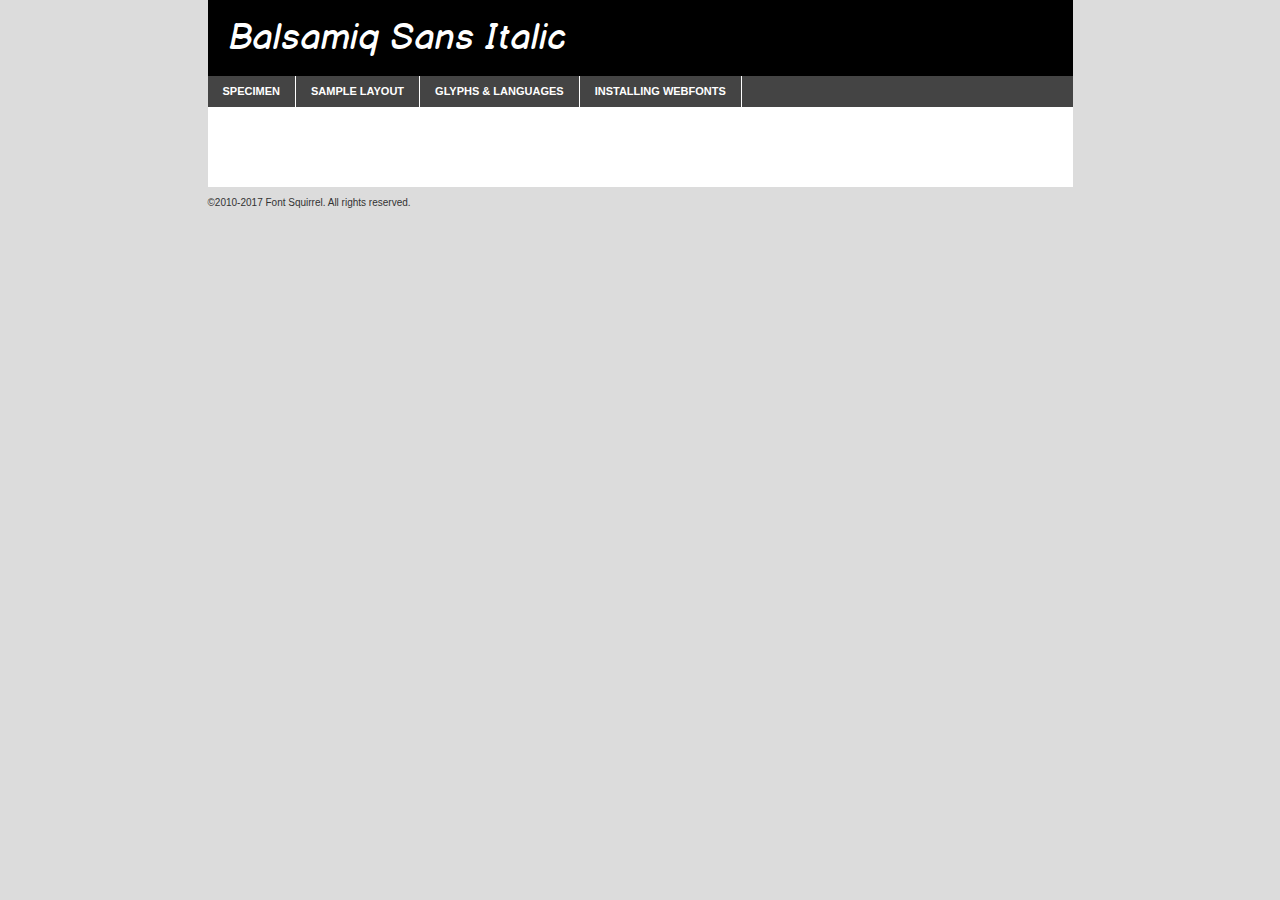
<file: fonts/balsamiqsans/balsamiqsansitalic-demo.html>
<!DOCTYPE html PUBLIC "-//W3C//DTD XHTML 1.0 Transitional//EN"
	"http://www.w3.org/TR/xhtml1/DTD/xhtml1-transitional.dtd">

<html xmlns="http://www.w3.org/1999/xhtml" xml:lang="en" lang="en">
<head>
	<meta http-equiv="Content-Type" content="text/html; charset=utf-8" />
	<script src="http://ajax.googleapis.com/ajax/libs/jquery/1.7.2/jquery.min.js" type="text/javascript" charset="utf-8"></script>
	<script type="text/javascript">
	(function($){$.fn.easyTabs=function(option){var param=jQuery.extend({fadeSpeed:"fast",defaultContent:1,activeClass:'active'},option);$(this).each(function(){var thisId="#"+this.id;if(param.defaultContent==''){param.defaultContent=1;}
	if(typeof param.defaultContent=="number")
	{var defaultTab=$(thisId+" .tabs li:eq("+(param.defaultContent-1)+") a").attr('href').substr(1);}else{var defaultTab=param.defaultContent;}
	$(thisId+" .tabs li a").each(function(){var tabToHide=$(this).attr('href').substr(1);$("#"+tabToHide).addClass('easytabs-tab-content');});hideAll();changeContent(defaultTab);function hideAll(){$(thisId+" .easytabs-tab-content").hide();}
	function changeContent(tabId){hideAll();$(thisId+" .tabs li").removeClass(param.activeClass);$(thisId+" .tabs li a[href=#"+tabId+"]").closest('li').addClass(param.activeClass);if(param.fadeSpeed!="none")
	{$(thisId+" #"+tabId).fadeIn(param.fadeSpeed);}else{$(thisId+" #"+tabId).show();}}
	$(thisId+" .tabs li").click(function(){var tabId=$(this).find('a').attr('href').substr(1);changeContent(tabId);return false;});});}})(jQuery);
	</script>
	<link rel="stylesheet" href="specimen_files/specimen_stylesheet.css" type="text/css" charset="utf-8" />
	<link rel="stylesheet" href="stylesheet.css" type="text/css" charset="utf-8" />

	<style type="text/css">
					body{
				font-family: 'balsamiq_sansitalic';
							}
		</style>

	<title>Balsamiq Sans Italic Specimen</title>
	
	
	<script type="text/javascript" charset="utf-8">
		$(document).ready(function() {
			$('#container').easyTabs({defaultContent:1});
		});
	</script>
</head>

<body>
<div id="container">
	<div id="header">
		Balsamiq Sans Italic	</div>
	<ul class="tabs">
		<li><a href="#specimen">Specimen</a></li>
		<li><a href="#layout">Sample Layout</a></li>
				<li><a href="#glyphs">Glyphs &amp; Languages</a></li>
		<li><a href="#installing">Installing Webfonts</a></li>
		
	</ul>
	
	<div id="main_content">

		
			<div id="specimen">
		
				<div class="section">
					<div class="grid12 firstcol">
						<div class="huge">AaBb</div>
					</div>
				</div>
		
				<div class="section">
					<div class="glyph_range">A&#x200B;B&#x200b;C&#x200b;D&#x200b;E&#x200b;F&#x200b;G&#x200b;H&#x200b;I&#x200b;J&#x200b;K&#x200b;L&#x200b;M&#x200b;N&#x200b;O&#x200b;P&#x200b;Q&#x200b;R&#x200b;S&#x200b;T&#x200b;U&#x200b;V&#x200b;W&#x200b;X&#x200b;Y&#x200b;Z&#x200b;a&#x200b;b&#x200b;c&#x200b;d&#x200b;e&#x200b;f&#x200b;g&#x200b;h&#x200b;i&#x200b;j&#x200b;k&#x200b;l&#x200b;m&#x200b;n&#x200b;o&#x200b;p&#x200b;q&#x200b;r&#x200b;s&#x200b;t&#x200b;u&#x200b;v&#x200b;w&#x200b;x&#x200b;y&#x200b;z&#x200b;1&#x200b;2&#x200b;3&#x200b;4&#x200b;5&#x200b;6&#x200b;7&#x200b;8&#x200b;9&#x200b;0&#x200b;&amp;&#x200b;.&#x200b;,&#x200b;?&#x200b;!&#x200b;&#64;&#x200b;(&#x200b;)&#x200b;#&#x200b;$&#x200b;%&#x200b;*&#x200b;+&#x200b;-&#x200b;=&#x200b;:&#x200b;;</div>
				</div>
				<div class="section">
					<div class="grid12 firstcol">
						<table class="sample_table">
							<tr><td>10</td><td class="size10">abcdefghijklmnopqrstuvwxyzABCDEFGHIJKLMNOPQRSTUVWXYZ0123456789abcdefghijklmnopqrstuvwxyzABCDEFGHIJKLMNOPQRSTUVWXYZ0123456789abcdefghijklmnopqrstuvwxyzABCDEFGHIJKLMNOPQRSTUVWXYZ</td></tr>
							<tr><td>11</td><td class="size11">abcdefghijklmnopqrstuvwxyzABCDEFGHIJKLMNOPQRSTUVWXYZ0123456789abcdefghijklmnopqrstuvwxyzABCDEFGHIJKLMNOPQRSTUVWXYZ0123456789abcdefghijklmnopqrstuvwxyzABCDEFGHIJKLMNOPQRSTUVWXYZ</td></tr>
							<tr><td>12</td><td class="size12">abcdefghijklmnopqrstuvwxyzABCDEFGHIJKLMNOPQRSTUVWXYZ0123456789abcdefghijklmnopqrstuvwxyzABCDEFGHIJKLMNOPQRSTUVWXYZ0123456789abcdefghijklmnopqrstuvwxyzABCDEFGHIJKLMNOPQRSTUVWXYZ</td></tr>
							<tr><td>13</td><td class="size13">abcdefghijklmnopqrstuvwxyzABCDEFGHIJKLMNOPQRSTUVWXYZ0123456789abcdefghijklmnopqrstuvwxyzABCDEFGHIJKLMNOPQRSTUVWXYZ0123456789abcdefghijklmnopqrstuvwxyzABCDEFGHIJKLMNOPQRSTUVWXYZ</td></tr>
							<tr><td>14</td><td class="size14">abcdefghijklmnopqrstuvwxyzABCDEFGHIJKLMNOPQRSTUVWXYZ0123456789abcdefghijklmnopqrstuvwxyzABCDEFGHIJKLMNOPQRSTUVWXYZ0123456789abcdefghijklmnopqrstuvwxyzABCDEFGHIJKLMNOPQRSTUVWXYZ</td></tr>
							<tr><td>16</td><td class="size16">abcdefghijklmnopqrstuvwxyzABCDEFGHIJKLMNOPQRSTUVWXYZ0123456789abcdefghijklmnopqrstuvwxyzABCDEFGHIJKLMNOPQRSTUVWXYZ</td></tr>
							<tr><td>18</td><td class="size18">abcdefghijklmnopqrstuvwxyzABCDEFGHIJKLMNOPQRSTUVWXYZ0123456789abcdefghijklmnopqrstuvwxyzABCDEFGHIJKLMNOPQRSTUVWXYZ</td></tr>
							<tr><td>20</td><td class="size20">abcdefghijklmnopqrstuvwxyzABCDEFGHIJKLMNOPQRSTUVWXYZ0123456789abcdefghijklmnopqrstuvwxyzABCDEFGHIJKLMNOPQRSTUVWXYZ</td></tr>
							<tr><td>24</td><td class="size24">abcdefghijklmnopqrstuvwxyzABCDEFGHIJKLMNOPQRSTUVWXYZ0123456789abcdefghijklmnopqrstuvwxyzABCDEFGHIJKLMNOPQRSTUVWXYZ</td></tr>
							<tr><td>30</td><td class="size30">abcdefghijklmnopqrstuvwxyzABCDEFGHIJKLMNOPQRSTUVWXYZ0123456789abcdefghijklmnopqrstuvwxyzABCDEFGHIJKLMNOPQRSTUVWXYZ</td></tr>
							<tr><td>36</td><td class="size36">abcdefghijklmnopqrstuvwxyzABCDEFGHIJKLMNOPQRSTUVWXYZ0123456789abcdefghijklmnopqrstuvwxyzABCDEFGHIJKLMNOPQRSTUVWXYZ</td></tr>
							<tr><td>48</td><td class="size48">abcdefghijklmnopqrstuvwxyzABCDEFGHIJKLMNOPQRSTUVWXYZ0123456789abcdefghijklmnopqrstuvwxyzABCDEFGHIJKLMNOPQRSTUVWXYZ</td></tr>
							<tr><td>60</td><td class="size60">abcdefghijklmnopqrstuvwxyzABCDEFGHIJKLMNOPQRSTUVWXYZ0123456789abcdefghijklmnopqrstuvwxyzABCDEFGHIJKLMNOPQRSTUVWXYZ</td></tr>
							<tr><td>72</td><td class="size72">abcdefghijklmnopqrstuvwxyzABCDEFGHIJKLMNOPQRSTUVWXYZ0123456789abcdefghijklmnopqrstuvwxyzABCDEFGHIJKLMNOPQRSTUVWXYZ</td></tr>
							<tr><td>90</td><td class="size90">abcdefghijklmnopqrstuvwxyzABCDEFGHIJKLMNOPQRSTUVWXYZ0123456789abcdefghijklmnopqrstuvwxyzABCDEFGHIJKLMNOPQRSTUVWXYZ</td></tr>
						</table>
				
					</div>
			
				</div>
		
		
		
								<div class="section" id="bodycomparison">


										<div id="xheight">
				<div class="fontbody">&#x25FC;&#x25FC;&#x25FC;&#x25FC;&#x25FC;&#x25FC;&#x25FC;&#x25FC;&#x25FC;&#x25FC;&#x25FC;&#x25FC;&#x25FC;&#x25FC;&#x25FC;&#x25FC;&#x25FC;&#x25FC;&#x25FC;&#x25FC;&#x25FC;&#x25FC;&#x25FC;&#x25FC;&#x25FC;&#x25FC;&#x25FC;&#x25FC;&#x25FC;&#x25FC;&#x25FC;&#x25FC;&#x25FC;&#x25FC;&#x25FC;&#x25FC;&#x25FC;&#x25FC;&#x25FC;&#x25FC;&#x25FC;&#x25FC;&#x25FC;&#x25FC;&#x25FC;&#x25FC;&#x25FC;&#x25FC;&#x25FC;&#x25FC;&#x25FC;&#x25FC;&#x25FC;&#x25FC;&#x25FC;&#x25FC;&#x25FC;&#x25FC;&#x25FC;&#x25FC;&#x25FC;&#x25FC;&#x25FC;&#x25FC;&#x25FC;&#x25FC;&#x25FC;&#x25FC;&#x25FC;&#x25FC;&#x25FC;&#x25FC;&#x25FC;&#x25FC;&#x25FC;&#x25FC;&#x25FC;&#x25FC;&#x25FC;&#x25FC;&#x25FC;&#x25FC;&#x25FC;&#x25FC;&#x25FC;&#x25FC;&#x25FC;&#x25FC;&#x25FC;&#x25FC;&#x25FC;&#x25FC;&#x25FC;&#x25FC;&#x25FC;&#x25FC;&#x25FC;&#x25FC;&#x25FC;body</div><div class="arialbody">body</div><div class="verdanabody">body</div><div class="georgiabody">body</div></div>
										<div class="fontbody" style="z-index:1">
											body<span>Balsamiq Sans Italic</span>
										</div>
										<div class="arialbody" style="z-index:1">
											body<span>Arial</span>
										</div>
										<div class="verdanabody" style="z-index:1">
											body<span>Verdana</span>
										</div>
										<div class="georgiabody" style="z-index:1">
											body<span>Georgia</span>
										</div>



								</div>
		
		
				<div class="section psample psample_row1" id="">
					
					<div class="grid2 firstcol">
						<p class="size10"><span>10.</span>Aenean lacinia bibendum nulla sed consectetur. Fusce dapibus, tellus ac cursus commodo, tortor mauris condimentum nibh, ut fermentum massa justo sit amet risus. Nullam id dolor id nibh ultricies vehicula ut id elit. Cum sociis natoque penatibus et magnis dis parturient montes, nascetur ridiculus mus. Nulla vitae elit libero, a pharetra augue.</p>
			
					</div>
					<div class="grid3">
						<p class="size11"><span>11.</span>Aenean lacinia bibendum nulla sed consectetur. Fusce dapibus, tellus ac cursus commodo, tortor mauris condimentum nibh, ut fermentum massa justo sit amet risus. Nullam id dolor id nibh ultricies vehicula ut id elit. Cum sociis natoque penatibus et magnis dis parturient montes, nascetur ridiculus mus. Nulla vitae elit libero, a pharetra augue.</p>
			
					</div>
					<div class="grid3">
						<p class="size12"><span>12.</span>Aenean lacinia bibendum nulla sed consectetur. Fusce dapibus, tellus ac cursus commodo, tortor mauris condimentum nibh, ut fermentum massa justo sit amet risus. Nullam id dolor id nibh ultricies vehicula ut id elit. Cum sociis natoque penatibus et magnis dis parturient montes, nascetur ridiculus mus. Nulla vitae elit libero, a pharetra augue.</p>
			
					</div>
					<div class="grid4">
						<p class="size13"><span>13.</span>Aenean lacinia bibendum nulla sed consectetur. Fusce dapibus, tellus ac cursus commodo, tortor mauris condimentum nibh, ut fermentum massa justo sit amet risus. Nullam id dolor id nibh ultricies vehicula ut id elit. Cum sociis natoque penatibus et magnis dis parturient montes, nascetur ridiculus mus. Nulla vitae elit libero, a pharetra augue.</p>
			
					</div>
					<div class="white_blend"></div>
					
				</div>
				<div class="section psample psample_row2" id="">
					<div class="grid3 firstcol">
						<p class="size14"><span>14.</span>Aenean lacinia bibendum nulla sed consectetur. Fusce dapibus, tellus ac cursus commodo, tortor mauris condimentum nibh, ut fermentum massa justo sit amet risus. Nullam id dolor id nibh ultricies vehicula ut id elit. Cum sociis natoque penatibus et magnis dis parturient montes, nascetur ridiculus mus. Nulla vitae elit libero, a pharetra augue.</p>
			
					</div>
					<div class="grid4">
						<p class="size16"><span>16.</span>Aenean lacinia bibendum nulla sed consectetur. Fusce dapibus, tellus ac cursus commodo, tortor mauris condimentum nibh, ut fermentum massa justo sit amet risus. Nullam id dolor id nibh ultricies vehicula ut id elit. Cum sociis natoque penatibus et magnis dis parturient montes, nascetur ridiculus mus. Nulla vitae elit libero, a pharetra augue.</p>
			
					</div>
					<div class="grid5">
						<p class="size18"><span>18.</span>Aenean lacinia bibendum nulla sed consectetur. Fusce dapibus, tellus ac cursus commodo, tortor mauris condimentum nibh, ut fermentum massa justo sit amet risus. Nullam id dolor id nibh ultricies vehicula ut id elit. Cum sociis natoque penatibus et magnis dis parturient montes, nascetur ridiculus mus. Nulla vitae elit libero, a pharetra augue.</p>
			
					</div>

					<div class="white_blend"></div>

				</div>
				
				<div class="section psample psample_row3" id="">
					<div class="grid5 firstcol">
						<p class="size20"><span>20.</span>Aenean lacinia bibendum nulla sed consectetur. Fusce dapibus, tellus ac cursus commodo, tortor mauris condimentum nibh, ut fermentum massa justo sit amet risus. Nullam id dolor id nibh ultricies vehicula ut id elit. Cum sociis natoque penatibus et magnis dis parturient montes, nascetur ridiculus mus. Nulla vitae elit libero, a pharetra augue.</p>
					</div>
					<div class="grid7">
						<p class="size24"><span>24.</span>Aenean lacinia bibendum nulla sed consectetur. Fusce dapibus, tellus ac cursus commodo, tortor mauris condimentum nibh, ut fermentum massa justo sit amet risus. Nullam id dolor id nibh ultricies vehicula ut id elit. Cum sociis natoque penatibus et magnis dis parturient montes, nascetur ridiculus mus. Nulla vitae elit libero, a pharetra augue.</p>
					</div>
					
					<div class="white_blend"></div>
					
				</div>
				
				<div class="section psample psample_row4" id="">
					<div class="grid12 firstcol">
						<p class="size30"><span>30.</span>Aenean lacinia bibendum nulla sed consectetur. Fusce dapibus, tellus ac cursus commodo, tortor mauris condimentum nibh, ut fermentum massa justo sit amet risus. Nullam id dolor id nibh ultricies vehicula ut id elit. Cum sociis natoque penatibus et magnis dis parturient montes, nascetur ridiculus mus. Nulla vitae elit libero, a pharetra augue.</p>
					</div>
					<div class="white_blend"></div>
					
				</div>
				
				
				
				<div class="section psample psample_row1 fullreverse">
					<div class="grid2 firstcol">
						<p class="size10"><span>10.</span>Aenean lacinia bibendum nulla sed consectetur. Fusce dapibus, tellus ac cursus commodo, tortor mauris condimentum nibh, ut fermentum massa justo sit amet risus. Nullam id dolor id nibh ultricies vehicula ut id elit. Cum sociis natoque penatibus et magnis dis parturient montes, nascetur ridiculus mus. Nulla vitae elit libero, a pharetra augue.</p>
			
					</div>
					<div class="grid3">
						<p class="size11"><span>11.</span>Aenean lacinia bibendum nulla sed consectetur. Fusce dapibus, tellus ac cursus commodo, tortor mauris condimentum nibh, ut fermentum massa justo sit amet risus. Nullam id dolor id nibh ultricies vehicula ut id elit. Cum sociis natoque penatibus et magnis dis parturient montes, nascetur ridiculus mus. Nulla vitae elit libero, a pharetra augue.</p>
			
					</div>
					<div class="grid3">
						<p class="size12"><span>12.</span>Aenean lacinia bibendum nulla sed consectetur. Fusce dapibus, tellus ac cursus commodo, tortor mauris condimentum nibh, ut fermentum massa justo sit amet risus. Nullam id dolor id nibh ultricies vehicula ut id elit. Cum sociis natoque penatibus et magnis dis parturient montes, nascetur ridiculus mus. Nulla vitae elit libero, a pharetra augue.</p>
			
					</div>
					<div class="grid4">
						<p class="size13"><span>13.</span>Aenean lacinia bibendum nulla sed consectetur. Fusce dapibus, tellus ac cursus commodo, tortor mauris condimentum nibh, ut fermentum massa justo sit amet risus. Nullam id dolor id nibh ultricies vehicula ut id elit. Cum sociis natoque penatibus et magnis dis parturient montes, nascetur ridiculus mus. Nulla vitae elit libero, a pharetra augue.</p>
			
					</div>
					<div class="black_blend"></div>
					
				</div>
				
				<div class="section psample psample_row2 fullreverse">
					<div class="grid3 firstcol">
						<p class="size14"><span>14.</span>Aenean lacinia bibendum nulla sed consectetur. Fusce dapibus, tellus ac cursus commodo, tortor mauris condimentum nibh, ut fermentum massa justo sit amet risus. Nullam id dolor id nibh ultricies vehicula ut id elit. Cum sociis natoque penatibus et magnis dis parturient montes, nascetur ridiculus mus. Nulla vitae elit libero, a pharetra augue.</p>
			
					</div>
					<div class="grid4">
						<p class="size16"><span>16.</span>Aenean lacinia bibendum nulla sed consectetur. Fusce dapibus, tellus ac cursus commodo, tortor mauris condimentum nibh, ut fermentum massa justo sit amet risus. Nullam id dolor id nibh ultricies vehicula ut id elit. Cum sociis natoque penatibus et magnis dis parturient montes, nascetur ridiculus mus. Nulla vitae elit libero, a pharetra augue.</p>
			
					</div>
					<div class="grid5">
						<p class="size18"><span>18.</span>Aenean lacinia bibendum nulla sed consectetur. Fusce dapibus, tellus ac cursus commodo, tortor mauris condimentum nibh, ut fermentum massa justo sit amet risus. Nullam id dolor id nibh ultricies vehicula ut id elit. Cum sociis natoque penatibus et magnis dis parturient montes, nascetur ridiculus mus. Nulla vitae elit libero, a pharetra augue.</p>
			
					</div>
					<div class="black_blend"></div>

				</div>
				
				<div class="section psample fullreverse psample_row3" id="">
					<div class="grid5 firstcol">
						<p class="size20"><span>20.</span>Aenean lacinia bibendum nulla sed consectetur. Fusce dapibus, tellus ac cursus commodo, tortor mauris condimentum nibh, ut fermentum massa justo sit amet risus. Nullam id dolor id nibh ultricies vehicula ut id elit. Cum sociis natoque penatibus et magnis dis parturient montes, nascetur ridiculus mus. Nulla vitae elit libero, a pharetra augue.</p>
					</div>
					<div class="grid7">
						<p class="size24"><span>24.</span>Aenean lacinia bibendum nulla sed consectetur. Fusce dapibus, tellus ac cursus commodo, tortor mauris condimentum nibh, ut fermentum massa justo sit amet risus. Nullam id dolor id nibh ultricies vehicula ut id elit. Cum sociis natoque penatibus et magnis dis parturient montes, nascetur ridiculus mus. Nulla vitae elit libero, a pharetra augue.</p>
					</div>
					
					<div class="black_blend"></div>
					
				</div>
				
				<div class="section psample fullreverse psample_row4" id="" style="border-bottom: 20px #000 solid;">
					<div class="grid12 firstcol">
						<p class="size30"><span>30.</span>Aenean lacinia bibendum nulla sed consectetur. Fusce dapibus, tellus ac cursus commodo, tortor mauris condimentum nibh, ut fermentum massa justo sit amet risus. Nullam id dolor id nibh ultricies vehicula ut id elit. Cum sociis natoque penatibus et magnis dis parturient montes, nascetur ridiculus mus. Nulla vitae elit libero, a pharetra augue.</p>
					</div>
					<div class="black_blend"></div>
					
				</div>
				
				
				
				
			</div>
			
			<div id="layout">
				
				<div class="section">
					
					<div class="grid12 firstcol">
						<h1>Lorem Ipsum Dolor</h1>
						<h2>Etiam porta sem malesuada magna mollis euismod</h2>
						
						<p class="byline">By <a href="#link">Aenean Lacinia</a></p>
					</div>
				</div>
				<div class="section">
					<div class="grid8 firstcol">
						<p class="large">Donec sed odio dui. Morbi leo risus, porta ac consectetur ac, vestibulum at eros. Fusce dapibus, tellus ac cursus commodo, tortor mauris condimentum nibh, ut fermentum massa justo sit amet risus. </p>

						
						<h3>Pellentesque ornare sem</h3>

						<p>Maecenas sed diam eget risus varius blandit sit amet non magna. Maecenas faucibus mollis interdum. Donec ullamcorper nulla non metus auctor fringilla. Nullam id dolor id nibh ultricies vehicula ut id elit. Nullam id dolor id nibh ultricies vehicula ut id elit. </p>

						<p>Aenean eu leo quam. Pellentesque ornare sem lacinia quam venenatis vestibulum. Lorem ipsum dolor sit amet, consectetur adipiscing elit. Cum sociis natoque penatibus et magnis dis parturient montes, nascetur ridiculus mus. </p>

						<p>Nulla vitae elit libero, a pharetra augue. Praesent commodo cursus magna, vel scelerisque nisl consectetur et. Aenean lacinia bibendum nulla sed consectetur. </p>

						<p>Nullam quis risus eget urna mollis ornare vel eu leo. Nullam quis risus eget urna mollis ornare vel eu leo. Maecenas sed diam eget risus varius blandit sit amet non magna. Donec ullamcorper nulla non metus auctor fringilla. </p>

						<h3>Cras mattis consectetur</h3>

						<p>Aenean eu leo quam. Pellentesque ornare sem lacinia quam venenatis vestibulum. Aenean lacinia bibendum nulla sed consectetur. Integer posuere erat a ante venenatis dapibus posuere velit aliquet. Cras mattis consectetur purus sit amet fermentum. </p>

						<p>Nullam id dolor id nibh ultricies vehicula ut id elit. Nullam quis risus eget urna mollis ornare vel eu leo. Cras mattis consectetur purus sit amet fermentum.</p>
					</div>
					
					<div class="grid4 sidebar">
						
						<div class="box reverse">
							<p class="last">Nullam quis risus eget urna mollis ornare vel eu leo. Donec ullamcorper nulla non metus auctor fringilla. Cras mattis consectetur purus sit amet fermentum. Sed posuere consectetur est at lobortis. Lorem ipsum dolor sit amet, consectetur adipiscing elit. </p>
						</div>
						
						<p class="caption">Maecenas sed diam eget risus varius.</p>

						<p>Vestibulum id ligula porta felis euismod semper. Integer posuere erat a ante venenatis dapibus posuere velit aliquet. Vestibulum id ligula porta felis euismod semper. Sed posuere consectetur est at lobortis. Maecenas sed diam eget risus varius blandit sit amet non magna. Fusce dapibus, tellus ac cursus commodo, tortor mauris condimentum nibh, ut fermentum massa justo sit amet risus. </p>

					

						<p>Duis mollis, est non commodo luctus, nisi erat porttitor ligula, eget lacinia odio sem nec elit. Aenean lacinia bibendum nulla sed consectetur. Vivamus sagittis lacus vel augue laoreet rutrum faucibus dolor auctor. Aenean lacinia bibendum nulla sed consectetur. Nullam quis risus eget urna mollis ornare vel eu leo. </p>

						<p>Praesent commodo cursus magna, vel scelerisque nisl consectetur et. Donec ullamcorper nulla non metus auctor fringilla. Maecenas faucibus mollis interdum. Fusce dapibus, tellus ac cursus commodo, tortor mauris condimentum nibh, ut fermentum massa justo sit amet risus. </p>

					</div>
				</div>
				
			</div>


			



		<div id="glyphs">
			<div class="section">
				<div class="grid12 firstcol">
			
				<h1>Language Support</h1>
				<p>The subset of Balsamiq Sans Italic in this kit supports the following languages:<br />
			
					Albanian, Basque, Breton, Chamorro, Danish, Dutch, English, Faroese, Finnish, French, Frisian, Galician, German, Icelandic, Italian, Malagasy, Norwegian, Portuguese, Spanish, Alsatian, Aragonese, Arapaho, Arrernte, Asturian, Aymara, Bislama, Cebuano, Corsican, Fijian, French_creole, Genoese, Gilbertese, Greenlandic, Haitian_creole, Hiligaynon, Hmong, Hopi, Ibanag, Iloko_ilokano, Indonesian, Interglossa_glosa, Interlingua, Irish_gaelic, Jerriais, Lojban, Lombard, Luxembourgeois, Manx, Mohawk, Norfolk_pitcairnese, Occitan, Oromo, Pangasinan, Papiamento, Piedmontese, Potawatomi, Rhaeto-romance, Romansh, Rotokas, Sami_lule, Samoan, Sardinian, Scots_gaelic, Seychelles_creole, Shona, Sicilian, Somali, Southern_ndebele, Swahili, Swati_swazi, Tagalog_filipino_pilipino, Tetum, Tok_pisin, Uyghur_latinized, Volapuk, Walloon, Warlpiri, Xhosa, Yapese, Zulu, Latinbasic, Ubasic, Demo				</p>
				<h1>Glyph Chart</h1>
				<p>The subset of Balsamiq Sans Italic in this kit includes all the glyphs listed below. Unicode entities are included above each glyph to help you insert individual characters into your layout.</p>
				<div id="glyph_chart">
			
																				 <div><p>&amp;#13;</p>&#13;</div>
																				 <div><p>&amp;#32;</p>&#32;</div>
																				 <div><p>&amp;#33;</p>&#33;</div>
																				 <div><p>&amp;#34;</p>&#34;</div>
																				 <div><p>&amp;#35;</p>&#35;</div>
																				 <div><p>&amp;#36;</p>&#36;</div>
																				 <div><p>&amp;#37;</p>&#37;</div>
																				 <div><p>&amp;#38;</p>&#38;</div>
																				 <div><p>&amp;#39;</p>&#39;</div>
																				 <div><p>&amp;#40;</p>&#40;</div>
																				 <div><p>&amp;#41;</p>&#41;</div>
																				 <div><p>&amp;#42;</p>&#42;</div>
																				 <div><p>&amp;#43;</p>&#43;</div>
																				 <div><p>&amp;#44;</p>&#44;</div>
																				 <div><p>&amp;#45;</p>&#45;</div>
																				 <div><p>&amp;#46;</p>&#46;</div>
																				 <div><p>&amp;#47;</p>&#47;</div>
																				 <div><p>&amp;#48;</p>&#48;</div>
																				 <div><p>&amp;#49;</p>&#49;</div>
																				 <div><p>&amp;#50;</p>&#50;</div>
																				 <div><p>&amp;#51;</p>&#51;</div>
																				 <div><p>&amp;#52;</p>&#52;</div>
																				 <div><p>&amp;#53;</p>&#53;</div>
																				 <div><p>&amp;#54;</p>&#54;</div>
																				 <div><p>&amp;#55;</p>&#55;</div>
																				 <div><p>&amp;#56;</p>&#56;</div>
																				 <div><p>&amp;#57;</p>&#57;</div>
																				 <div><p>&amp;#58;</p>&#58;</div>
																				 <div><p>&amp;#59;</p>&#59;</div>
																				 <div><p>&amp;#60;</p>&#60;</div>
																				 <div><p>&amp;#61;</p>&#61;</div>
																				 <div><p>&amp;#62;</p>&#62;</div>
																				 <div><p>&amp;#63;</p>&#63;</div>
																				 <div><p>&amp;#64;</p>&#64;</div>
																				 <div><p>&amp;#65;</p>&#65;</div>
																				 <div><p>&amp;#66;</p>&#66;</div>
																				 <div><p>&amp;#67;</p>&#67;</div>
																				 <div><p>&amp;#68;</p>&#68;</div>
																				 <div><p>&amp;#69;</p>&#69;</div>
																				 <div><p>&amp;#70;</p>&#70;</div>
																				 <div><p>&amp;#71;</p>&#71;</div>
																				 <div><p>&amp;#72;</p>&#72;</div>
																				 <div><p>&amp;#73;</p>&#73;</div>
																				 <div><p>&amp;#74;</p>&#74;</div>
																				 <div><p>&amp;#75;</p>&#75;</div>
																				 <div><p>&amp;#76;</p>&#76;</div>
																				 <div><p>&amp;#77;</p>&#77;</div>
																				 <div><p>&amp;#78;</p>&#78;</div>
																				 <div><p>&amp;#79;</p>&#79;</div>
																				 <div><p>&amp;#80;</p>&#80;</div>
																				 <div><p>&amp;#81;</p>&#81;</div>
																				 <div><p>&amp;#82;</p>&#82;</div>
																				 <div><p>&amp;#83;</p>&#83;</div>
																				 <div><p>&amp;#84;</p>&#84;</div>
																				 <div><p>&amp;#85;</p>&#85;</div>
																				 <div><p>&amp;#86;</p>&#86;</div>
																				 <div><p>&amp;#87;</p>&#87;</div>
																				 <div><p>&amp;#88;</p>&#88;</div>
																				 <div><p>&amp;#89;</p>&#89;</div>
																				 <div><p>&amp;#90;</p>&#90;</div>
																				 <div><p>&amp;#91;</p>&#91;</div>
																				 <div><p>&amp;#92;</p>&#92;</div>
																				 <div><p>&amp;#93;</p>&#93;</div>
																				 <div><p>&amp;#94;</p>&#94;</div>
																				 <div><p>&amp;#95;</p>&#95;</div>
																				 <div><p>&amp;#96;</p>&#96;</div>
																				 <div><p>&amp;#97;</p>&#97;</div>
																				 <div><p>&amp;#98;</p>&#98;</div>
																				 <div><p>&amp;#99;</p>&#99;</div>
																				 <div><p>&amp;#100;</p>&#100;</div>
																				 <div><p>&amp;#101;</p>&#101;</div>
																				 <div><p>&amp;#102;</p>&#102;</div>
																				 <div><p>&amp;#103;</p>&#103;</div>
																				 <div><p>&amp;#104;</p>&#104;</div>
																				 <div><p>&amp;#105;</p>&#105;</div>
																				 <div><p>&amp;#106;</p>&#106;</div>
																				 <div><p>&amp;#107;</p>&#107;</div>
																				 <div><p>&amp;#108;</p>&#108;</div>
																				 <div><p>&amp;#109;</p>&#109;</div>
																				 <div><p>&amp;#110;</p>&#110;</div>
																				 <div><p>&amp;#111;</p>&#111;</div>
																				 <div><p>&amp;#112;</p>&#112;</div>
																				 <div><p>&amp;#113;</p>&#113;</div>
																				 <div><p>&amp;#114;</p>&#114;</div>
																				 <div><p>&amp;#115;</p>&#115;</div>
																				 <div><p>&amp;#116;</p>&#116;</div>
																				 <div><p>&amp;#117;</p>&#117;</div>
																				 <div><p>&amp;#118;</p>&#118;</div>
																				 <div><p>&amp;#119;</p>&#119;</div>
																				 <div><p>&amp;#120;</p>&#120;</div>
																				 <div><p>&amp;#121;</p>&#121;</div>
																				 <div><p>&amp;#122;</p>&#122;</div>
																				 <div><p>&amp;#123;</p>&#123;</div>
																				 <div><p>&amp;#124;</p>&#124;</div>
																				 <div><p>&amp;#125;</p>&#125;</div>
																				 <div><p>&amp;#126;</p>&#126;</div>
																				 <div><p>&amp;#160;</p>&#160;</div>
																				 <div><p>&amp;#161;</p>&#161;</div>
																				 <div><p>&amp;#162;</p>&#162;</div>
																				 <div><p>&amp;#163;</p>&#163;</div>
																				 <div><p>&amp;#164;</p>&#164;</div>
																				 <div><p>&amp;#165;</p>&#165;</div>
																				 <div><p>&amp;#166;</p>&#166;</div>
																				 <div><p>&amp;#167;</p>&#167;</div>
																				 <div><p>&amp;#168;</p>&#168;</div>
																				 <div><p>&amp;#169;</p>&#169;</div>
																				 <div><p>&amp;#170;</p>&#170;</div>
																				 <div><p>&amp;#171;</p>&#171;</div>
																				 <div><p>&amp;#172;</p>&#172;</div>
																				 <div><p>&amp;#173;</p>&#173;</div>
																				 <div><p>&amp;#174;</p>&#174;</div>
																				 <div><p>&amp;#175;</p>&#175;</div>
																				 <div><p>&amp;#176;</p>&#176;</div>
																				 <div><p>&amp;#177;</p>&#177;</div>
																				 <div><p>&amp;#178;</p>&#178;</div>
																				 <div><p>&amp;#179;</p>&#179;</div>
																				 <div><p>&amp;#180;</p>&#180;</div>
																				 <div><p>&amp;#181;</p>&#181;</div>
																				 <div><p>&amp;#182;</p>&#182;</div>
																				 <div><p>&amp;#183;</p>&#183;</div>
																				 <div><p>&amp;#184;</p>&#184;</div>
																				 <div><p>&amp;#185;</p>&#185;</div>
																				 <div><p>&amp;#186;</p>&#186;</div>
																				 <div><p>&amp;#187;</p>&#187;</div>
																				 <div><p>&amp;#188;</p>&#188;</div>
																				 <div><p>&amp;#189;</p>&#189;</div>
																				 <div><p>&amp;#190;</p>&#190;</div>
																				 <div><p>&amp;#191;</p>&#191;</div>
																				 <div><p>&amp;#192;</p>&#192;</div>
																				 <div><p>&amp;#193;</p>&#193;</div>
																				 <div><p>&amp;#194;</p>&#194;</div>
																				 <div><p>&amp;#195;</p>&#195;</div>
																				 <div><p>&amp;#196;</p>&#196;</div>
																				 <div><p>&amp;#197;</p>&#197;</div>
																				 <div><p>&amp;#198;</p>&#198;</div>
																				 <div><p>&amp;#199;</p>&#199;</div>
																				 <div><p>&amp;#200;</p>&#200;</div>
																				 <div><p>&amp;#201;</p>&#201;</div>
																				 <div><p>&amp;#202;</p>&#202;</div>
																				 <div><p>&amp;#203;</p>&#203;</div>
																				 <div><p>&amp;#204;</p>&#204;</div>
																				 <div><p>&amp;#205;</p>&#205;</div>
																				 <div><p>&amp;#206;</p>&#206;</div>
																				 <div><p>&amp;#207;</p>&#207;</div>
																				 <div><p>&amp;#208;</p>&#208;</div>
																				 <div><p>&amp;#209;</p>&#209;</div>
																				 <div><p>&amp;#210;</p>&#210;</div>
																				 <div><p>&amp;#211;</p>&#211;</div>
																				 <div><p>&amp;#212;</p>&#212;</div>
																				 <div><p>&amp;#213;</p>&#213;</div>
																				 <div><p>&amp;#214;</p>&#214;</div>
																				 <div><p>&amp;#215;</p>&#215;</div>
																				 <div><p>&amp;#216;</p>&#216;</div>
																				 <div><p>&amp;#217;</p>&#217;</div>
																				 <div><p>&amp;#218;</p>&#218;</div>
																				 <div><p>&amp;#219;</p>&#219;</div>
																				 <div><p>&amp;#220;</p>&#220;</div>
																				 <div><p>&amp;#221;</p>&#221;</div>
																				 <div><p>&amp;#222;</p>&#222;</div>
																				 <div><p>&amp;#223;</p>&#223;</div>
																				 <div><p>&amp;#224;</p>&#224;</div>
																				 <div><p>&amp;#225;</p>&#225;</div>
																				 <div><p>&amp;#226;</p>&#226;</div>
																				 <div><p>&amp;#227;</p>&#227;</div>
																				 <div><p>&amp;#228;</p>&#228;</div>
																				 <div><p>&amp;#229;</p>&#229;</div>
																				 <div><p>&amp;#230;</p>&#230;</div>
																				 <div><p>&amp;#231;</p>&#231;</div>
																				 <div><p>&amp;#232;</p>&#232;</div>
																				 <div><p>&amp;#233;</p>&#233;</div>
																				 <div><p>&amp;#234;</p>&#234;</div>
																				 <div><p>&amp;#235;</p>&#235;</div>
																				 <div><p>&amp;#236;</p>&#236;</div>
																				 <div><p>&amp;#237;</p>&#237;</div>
																				 <div><p>&amp;#238;</p>&#238;</div>
																				 <div><p>&amp;#239;</p>&#239;</div>
																				 <div><p>&amp;#240;</p>&#240;</div>
																				 <div><p>&amp;#241;</p>&#241;</div>
																				 <div><p>&amp;#242;</p>&#242;</div>
																				 <div><p>&amp;#243;</p>&#243;</div>
																				 <div><p>&amp;#244;</p>&#244;</div>
																				 <div><p>&amp;#245;</p>&#245;</div>
																				 <div><p>&amp;#246;</p>&#246;</div>
																				 <div><p>&amp;#247;</p>&#247;</div>
																				 <div><p>&amp;#248;</p>&#248;</div>
																				 <div><p>&amp;#249;</p>&#249;</div>
																				 <div><p>&amp;#250;</p>&#250;</div>
																				 <div><p>&amp;#251;</p>&#251;</div>
																				 <div><p>&amp;#252;</p>&#252;</div>
																				 <div><p>&amp;#253;</p>&#253;</div>
																				 <div><p>&amp;#254;</p>&#254;</div>
																				 <div><p>&amp;#255;</p>&#255;</div>
																				 <div><p>&amp;#338;</p>&#338;</div>
																				 <div><p>&amp;#339;</p>&#339;</div>
																				 <div><p>&amp;#376;</p>&#376;</div>
																				 <div><p>&amp;#710;</p>&#710;</div>
																				 <div><p>&amp;#732;</p>&#732;</div>
																				 <div><p>&amp;#8192;</p>&#8192;</div>
																				 <div><p>&amp;#8193;</p>&#8193;</div>
																				 <div><p>&amp;#8194;</p>&#8194;</div>
																				 <div><p>&amp;#8195;</p>&#8195;</div>
																				 <div><p>&amp;#8196;</p>&#8196;</div>
																				 <div><p>&amp;#8197;</p>&#8197;</div>
																				 <div><p>&amp;#8198;</p>&#8198;</div>
																				 <div><p>&amp;#8199;</p>&#8199;</div>
																				 <div><p>&amp;#8200;</p>&#8200;</div>
																				 <div><p>&amp;#8201;</p>&#8201;</div>
																				 <div><p>&amp;#8202;</p>&#8202;</div>
																				 <div><p>&amp;#8208;</p>&#8208;</div>
																				 <div><p>&amp;#8209;</p>&#8209;</div>
																				 <div><p>&amp;#8210;</p>&#8210;</div>
																				 <div><p>&amp;#8211;</p>&#8211;</div>
																				 <div><p>&amp;#8212;</p>&#8212;</div>
																				 <div><p>&amp;#8216;</p>&#8216;</div>
																				 <div><p>&amp;#8217;</p>&#8217;</div>
																				 <div><p>&amp;#8218;</p>&#8218;</div>
																				 <div><p>&amp;#8220;</p>&#8220;</div>
																				 <div><p>&amp;#8221;</p>&#8221;</div>
																				 <div><p>&amp;#8222;</p>&#8222;</div>
																				 <div><p>&amp;#8226;</p>&#8226;</div>
																				 <div><p>&amp;#8230;</p>&#8230;</div>
																				 <div><p>&amp;#8239;</p>&#8239;</div>
																				 <div><p>&amp;#8249;</p>&#8249;</div>
																				 <div><p>&amp;#8250;</p>&#8250;</div>
																				 <div><p>&amp;#8287;</p>&#8287;</div>
																				 <div><p>&amp;#8364;</p>&#8364;</div>
																				 <div><p>&amp;#8482;</p>&#8482;</div>
																				 <div><p>&amp;#9724;</p>&#9724;</div>
																				 <div><p>&amp;#64257;</p>&#64257;</div>
																				 <div><p>&amp;#64258;</p>&#64258;</div>
																				 <div><p>&amp;#64259;</p>&#64259;</div>
																				 <div><p>&amp;#64260;</p>&#64260;</div>
																																						</div>	
				</div>
		
		
			</div>
		</div>
		
		
		<div id="specs">
			
		</div>
	
		<div id="installing">
			<div class="section">
				<div class="grid7 firstcol">
					<h1>Installing Webfonts</h1>
					
					<p>Webfonts are supported by all major browser platforms but not all in the same way. There are currently four different font formats that must be included in order to target all browsers. This includes TTF, WOFF, EOT and SVG.</p>
					
					<h2>1. Upload your webfonts</h2>
					<p>You must upload your webfont kit to your website. They should be in or near the same directory as your CSS files.</p>
					
					<h2>2. Include the webfont stylesheet</h2>
					<p>A special CSS @font-face declaration helps the various browsers select the appropriate font it needs without causing you a bunch of headaches. Learn more about this syntax by reading the <a href="https://www.fontspring.com/blog/further-hardening-of-the-bulletproof-syntax">Fontspring blog post</a> about it. The code for it is as follows:</p>


<code>
@font-face{ 
	font-family: 'MyWebFont';
	src: url('WebFont.eot');
	src: url('WebFont.eot?#iefix') format('embedded-opentype'),
	     url('WebFont.woff') format('woff'),
	     url('WebFont.ttf') format('truetype'),
	     url('WebFont.svg#webfont') format('svg');
}
</code>

	<p>We've already gone ahead and generated the code for you. All you have to do is link to the stylesheet in your HTML, like this:</p>
	<code>&lt;link rel=&quot;stylesheet&quot; href=&quot;stylesheet.css&quot; type=&quot;text/css&quot; charset=&quot;utf-8&quot; /&gt;</code>

					<h2>3. Modify your own stylesheet</h2>
					<p>To take advantage of your new fonts, you must tell your stylesheet to use them. Look at the original @font-face declaration above and find the property called "font-family." The name linked there will be what you use to reference the font. Prepend that webfont name to the font stack in the "font-family" property, inside the selector you want to change. For example:</p>
<code>p { font-family: 'WebFont', Arial, sans-serif; }</code>

<h2>4. Test</h2>
<p>Getting webfonts to work cross-browser <em>can</em> be tricky. Use the information in the sidebar to help you if you find that fonts aren't loading in a particular browser.</p>
				</div>
				
				<div class="grid5 sidebar">
					<div class="box">
						<h2>Troubleshooting<br />Font-Face Problems</h2>
						<p>Having trouble getting your webfonts to load in your new website? Here are some tips to sort out what might be the problem.</p>

						<h3>Fonts not showing in any browser</h3>

						<p>This sounds like you need to work on the plumbing. You either did not upload the fonts to the correct directory, or you did not link the fonts properly in the CSS. If you've confirmed that all this is correct and you still have a problem, take a look at your .htaccess file and see if requests are getting intercepted.</p>

						<h3>Fonts not loading in iPhone or iPad</h3>

						<p>The most common problem here is that you are serving the fonts from an IIS server. IIS refuses to serve files that have unknown MIME types. If that is the case, you must set the MIME type for SVG to "image/svg+xml" in the server settings. Follow these instructions from Microsoft if you need help.</p>

						<h3>Fonts not loading in Firefox</h3>

						<p>The primary reason for this failure? You are still using a version Firefox older than 3.5. So upgrade already! If that isn't it, then you are very likely serving fonts from a different domain. Firefox requires that all font assets be served from the same domain. Lastly it is possible that you need to add WOFF to your list of MIME types (if you are serving via IIS.)</p>

						<h3>Fonts not loading in IE</h3>

						<p>Are you looking at Internet Explorer on an actual Windows machine or are you cheating by using a service like Adobe BrowserLab? Many of these screenshot services do not render @font-face for IE. Best to test it on a real machine.</p>

						<h3>Fonts not loading in IE9</h3>

						<p>IE9, like Firefox, requires that fonts be served from the same domain as the website. Make sure that is the case.</p>
					</div>
				</div>
			</div>
			
		</div>
	
	</div>
	<div id="footer">
		<p>&copy;2010-2017 Font Squirrel. All rights reserved.</p>
	</div>
</div>
</body>
</html>
</file>
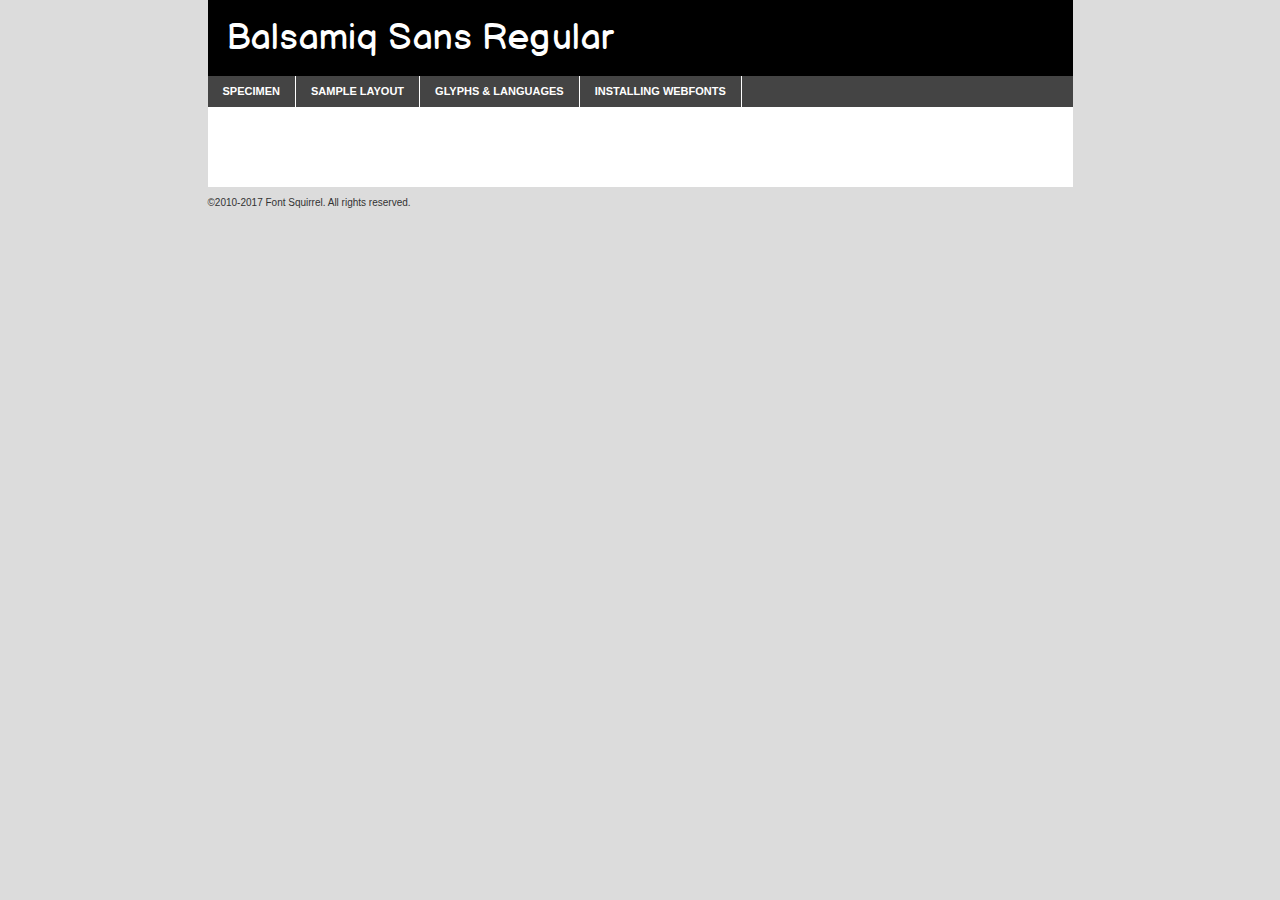
<file: fonts/balsamiqsans/balsamiqsansregular-demo.html>
<!DOCTYPE html PUBLIC "-//W3C//DTD XHTML 1.0 Transitional//EN"
	"http://www.w3.org/TR/xhtml1/DTD/xhtml1-transitional.dtd">

<html xmlns="http://www.w3.org/1999/xhtml" xml:lang="en" lang="en">
<head>
	<meta http-equiv="Content-Type" content="text/html; charset=utf-8" />
	<script src="http://ajax.googleapis.com/ajax/libs/jquery/1.7.2/jquery.min.js" type="text/javascript" charset="utf-8"></script>
	<script type="text/javascript">
	(function($){$.fn.easyTabs=function(option){var param=jQuery.extend({fadeSpeed:"fast",defaultContent:1,activeClass:'active'},option);$(this).each(function(){var thisId="#"+this.id;if(param.defaultContent==''){param.defaultContent=1;}
	if(typeof param.defaultContent=="number")
	{var defaultTab=$(thisId+" .tabs li:eq("+(param.defaultContent-1)+") a").attr('href').substr(1);}else{var defaultTab=param.defaultContent;}
	$(thisId+" .tabs li a").each(function(){var tabToHide=$(this).attr('href').substr(1);$("#"+tabToHide).addClass('easytabs-tab-content');});hideAll();changeContent(defaultTab);function hideAll(){$(thisId+" .easytabs-tab-content").hide();}
	function changeContent(tabId){hideAll();$(thisId+" .tabs li").removeClass(param.activeClass);$(thisId+" .tabs li a[href=#"+tabId+"]").closest('li').addClass(param.activeClass);if(param.fadeSpeed!="none")
	{$(thisId+" #"+tabId).fadeIn(param.fadeSpeed);}else{$(thisId+" #"+tabId).show();}}
	$(thisId+" .tabs li").click(function(){var tabId=$(this).find('a').attr('href').substr(1);changeContent(tabId);return false;});});}})(jQuery);
	</script>
	<link rel="stylesheet" href="specimen_files/specimen_stylesheet.css" type="text/css" charset="utf-8" />
	<link rel="stylesheet" href="stylesheet.css" type="text/css" charset="utf-8" />

	<style type="text/css">
					body{
				font-family: 'balsamiq_sansregular';
							}
		</style>

	<title>Balsamiq Sans Regular Specimen</title>
	
	
	<script type="text/javascript" charset="utf-8">
		$(document).ready(function() {
			$('#container').easyTabs({defaultContent:1});
		});
	</script>
</head>

<body>
<div id="container">
	<div id="header">
		Balsamiq Sans Regular	</div>
	<ul class="tabs">
		<li><a href="#specimen">Specimen</a></li>
		<li><a href="#layout">Sample Layout</a></li>
				<li><a href="#glyphs">Glyphs &amp; Languages</a></li>
		<li><a href="#installing">Installing Webfonts</a></li>
		
	</ul>
	
	<div id="main_content">

		
			<div id="specimen">
		
				<div class="section">
					<div class="grid12 firstcol">
						<div class="huge">AaBb</div>
					</div>
				</div>
		
				<div class="section">
					<div class="glyph_range">A&#x200B;B&#x200b;C&#x200b;D&#x200b;E&#x200b;F&#x200b;G&#x200b;H&#x200b;I&#x200b;J&#x200b;K&#x200b;L&#x200b;M&#x200b;N&#x200b;O&#x200b;P&#x200b;Q&#x200b;R&#x200b;S&#x200b;T&#x200b;U&#x200b;V&#x200b;W&#x200b;X&#x200b;Y&#x200b;Z&#x200b;a&#x200b;b&#x200b;c&#x200b;d&#x200b;e&#x200b;f&#x200b;g&#x200b;h&#x200b;i&#x200b;j&#x200b;k&#x200b;l&#x200b;m&#x200b;n&#x200b;o&#x200b;p&#x200b;q&#x200b;r&#x200b;s&#x200b;t&#x200b;u&#x200b;v&#x200b;w&#x200b;x&#x200b;y&#x200b;z&#x200b;1&#x200b;2&#x200b;3&#x200b;4&#x200b;5&#x200b;6&#x200b;7&#x200b;8&#x200b;9&#x200b;0&#x200b;&amp;&#x200b;.&#x200b;,&#x200b;?&#x200b;!&#x200b;&#64;&#x200b;(&#x200b;)&#x200b;#&#x200b;$&#x200b;%&#x200b;*&#x200b;+&#x200b;-&#x200b;=&#x200b;:&#x200b;;</div>
				</div>
				<div class="section">
					<div class="grid12 firstcol">
						<table class="sample_table">
							<tr><td>10</td><td class="size10">abcdefghijklmnopqrstuvwxyzABCDEFGHIJKLMNOPQRSTUVWXYZ0123456789abcdefghijklmnopqrstuvwxyzABCDEFGHIJKLMNOPQRSTUVWXYZ0123456789abcdefghijklmnopqrstuvwxyzABCDEFGHIJKLMNOPQRSTUVWXYZ</td></tr>
							<tr><td>11</td><td class="size11">abcdefghijklmnopqrstuvwxyzABCDEFGHIJKLMNOPQRSTUVWXYZ0123456789abcdefghijklmnopqrstuvwxyzABCDEFGHIJKLMNOPQRSTUVWXYZ0123456789abcdefghijklmnopqrstuvwxyzABCDEFGHIJKLMNOPQRSTUVWXYZ</td></tr>
							<tr><td>12</td><td class="size12">abcdefghijklmnopqrstuvwxyzABCDEFGHIJKLMNOPQRSTUVWXYZ0123456789abcdefghijklmnopqrstuvwxyzABCDEFGHIJKLMNOPQRSTUVWXYZ0123456789abcdefghijklmnopqrstuvwxyzABCDEFGHIJKLMNOPQRSTUVWXYZ</td></tr>
							<tr><td>13</td><td class="size13">abcdefghijklmnopqrstuvwxyzABCDEFGHIJKLMNOPQRSTUVWXYZ0123456789abcdefghijklmnopqrstuvwxyzABCDEFGHIJKLMNOPQRSTUVWXYZ0123456789abcdefghijklmnopqrstuvwxyzABCDEFGHIJKLMNOPQRSTUVWXYZ</td></tr>
							<tr><td>14</td><td class="size14">abcdefghijklmnopqrstuvwxyzABCDEFGHIJKLMNOPQRSTUVWXYZ0123456789abcdefghijklmnopqrstuvwxyzABCDEFGHIJKLMNOPQRSTUVWXYZ0123456789abcdefghijklmnopqrstuvwxyzABCDEFGHIJKLMNOPQRSTUVWXYZ</td></tr>
							<tr><td>16</td><td class="size16">abcdefghijklmnopqrstuvwxyzABCDEFGHIJKLMNOPQRSTUVWXYZ0123456789abcdefghijklmnopqrstuvwxyzABCDEFGHIJKLMNOPQRSTUVWXYZ</td></tr>
							<tr><td>18</td><td class="size18">abcdefghijklmnopqrstuvwxyzABCDEFGHIJKLMNOPQRSTUVWXYZ0123456789abcdefghijklmnopqrstuvwxyzABCDEFGHIJKLMNOPQRSTUVWXYZ</td></tr>
							<tr><td>20</td><td class="size20">abcdefghijklmnopqrstuvwxyzABCDEFGHIJKLMNOPQRSTUVWXYZ0123456789abcdefghijklmnopqrstuvwxyzABCDEFGHIJKLMNOPQRSTUVWXYZ</td></tr>
							<tr><td>24</td><td class="size24">abcdefghijklmnopqrstuvwxyzABCDEFGHIJKLMNOPQRSTUVWXYZ0123456789abcdefghijklmnopqrstuvwxyzABCDEFGHIJKLMNOPQRSTUVWXYZ</td></tr>
							<tr><td>30</td><td class="size30">abcdefghijklmnopqrstuvwxyzABCDEFGHIJKLMNOPQRSTUVWXYZ0123456789abcdefghijklmnopqrstuvwxyzABCDEFGHIJKLMNOPQRSTUVWXYZ</td></tr>
							<tr><td>36</td><td class="size36">abcdefghijklmnopqrstuvwxyzABCDEFGHIJKLMNOPQRSTUVWXYZ0123456789abcdefghijklmnopqrstuvwxyzABCDEFGHIJKLMNOPQRSTUVWXYZ</td></tr>
							<tr><td>48</td><td class="size48">abcdefghijklmnopqrstuvwxyzABCDEFGHIJKLMNOPQRSTUVWXYZ0123456789abcdefghijklmnopqrstuvwxyzABCDEFGHIJKLMNOPQRSTUVWXYZ</td></tr>
							<tr><td>60</td><td class="size60">abcdefghijklmnopqrstuvwxyzABCDEFGHIJKLMNOPQRSTUVWXYZ0123456789abcdefghijklmnopqrstuvwxyzABCDEFGHIJKLMNOPQRSTUVWXYZ</td></tr>
							<tr><td>72</td><td class="size72">abcdefghijklmnopqrstuvwxyzABCDEFGHIJKLMNOPQRSTUVWXYZ0123456789abcdefghijklmnopqrstuvwxyzABCDEFGHIJKLMNOPQRSTUVWXYZ</td></tr>
							<tr><td>90</td><td class="size90">abcdefghijklmnopqrstuvwxyzABCDEFGHIJKLMNOPQRSTUVWXYZ0123456789abcdefghijklmnopqrstuvwxyzABCDEFGHIJKLMNOPQRSTUVWXYZ</td></tr>
						</table>
				
					</div>
			
				</div>
		
		
		
								<div class="section" id="bodycomparison">


										<div id="xheight">
				<div class="fontbody">&#x25FC;&#x25FC;&#x25FC;&#x25FC;&#x25FC;&#x25FC;&#x25FC;&#x25FC;&#x25FC;&#x25FC;&#x25FC;&#x25FC;&#x25FC;&#x25FC;&#x25FC;&#x25FC;&#x25FC;&#x25FC;&#x25FC;&#x25FC;&#x25FC;&#x25FC;&#x25FC;&#x25FC;&#x25FC;&#x25FC;&#x25FC;&#x25FC;&#x25FC;&#x25FC;&#x25FC;&#x25FC;&#x25FC;&#x25FC;&#x25FC;&#x25FC;&#x25FC;&#x25FC;&#x25FC;&#x25FC;&#x25FC;&#x25FC;&#x25FC;&#x25FC;&#x25FC;&#x25FC;&#x25FC;&#x25FC;&#x25FC;&#x25FC;&#x25FC;&#x25FC;&#x25FC;&#x25FC;&#x25FC;&#x25FC;&#x25FC;&#x25FC;&#x25FC;&#x25FC;&#x25FC;&#x25FC;&#x25FC;&#x25FC;&#x25FC;&#x25FC;&#x25FC;&#x25FC;&#x25FC;&#x25FC;&#x25FC;&#x25FC;&#x25FC;&#x25FC;&#x25FC;&#x25FC;&#x25FC;&#x25FC;&#x25FC;&#x25FC;&#x25FC;&#x25FC;&#x25FC;&#x25FC;&#x25FC;&#x25FC;&#x25FC;&#x25FC;&#x25FC;&#x25FC;&#x25FC;&#x25FC;&#x25FC;&#x25FC;&#x25FC;&#x25FC;&#x25FC;&#x25FC;&#x25FC;body</div><div class="arialbody">body</div><div class="verdanabody">body</div><div class="georgiabody">body</div></div>
										<div class="fontbody" style="z-index:1">
											body<span>Balsamiq Sans Regular</span>
										</div>
										<div class="arialbody" style="z-index:1">
											body<span>Arial</span>
										</div>
										<div class="verdanabody" style="z-index:1">
											body<span>Verdana</span>
										</div>
										<div class="georgiabody" style="z-index:1">
											body<span>Georgia</span>
										</div>



								</div>
		
		
				<div class="section psample psample_row1" id="">
					
					<div class="grid2 firstcol">
						<p class="size10"><span>10.</span>Aenean lacinia bibendum nulla sed consectetur. Fusce dapibus, tellus ac cursus commodo, tortor mauris condimentum nibh, ut fermentum massa justo sit amet risus. Nullam id dolor id nibh ultricies vehicula ut id elit. Cum sociis natoque penatibus et magnis dis parturient montes, nascetur ridiculus mus. Nulla vitae elit libero, a pharetra augue.</p>
			
					</div>
					<div class="grid3">
						<p class="size11"><span>11.</span>Aenean lacinia bibendum nulla sed consectetur. Fusce dapibus, tellus ac cursus commodo, tortor mauris condimentum nibh, ut fermentum massa justo sit amet risus. Nullam id dolor id nibh ultricies vehicula ut id elit. Cum sociis natoque penatibus et magnis dis parturient montes, nascetur ridiculus mus. Nulla vitae elit libero, a pharetra augue.</p>
			
					</div>
					<div class="grid3">
						<p class="size12"><span>12.</span>Aenean lacinia bibendum nulla sed consectetur. Fusce dapibus, tellus ac cursus commodo, tortor mauris condimentum nibh, ut fermentum massa justo sit amet risus. Nullam id dolor id nibh ultricies vehicula ut id elit. Cum sociis natoque penatibus et magnis dis parturient montes, nascetur ridiculus mus. Nulla vitae elit libero, a pharetra augue.</p>
			
					</div>
					<div class="grid4">
						<p class="size13"><span>13.</span>Aenean lacinia bibendum nulla sed consectetur. Fusce dapibus, tellus ac cursus commodo, tortor mauris condimentum nibh, ut fermentum massa justo sit amet risus. Nullam id dolor id nibh ultricies vehicula ut id elit. Cum sociis natoque penatibus et magnis dis parturient montes, nascetur ridiculus mus. Nulla vitae elit libero, a pharetra augue.</p>
			
					</div>
					<div class="white_blend"></div>
					
				</div>
				<div class="section psample psample_row2" id="">
					<div class="grid3 firstcol">
						<p class="size14"><span>14.</span>Aenean lacinia bibendum nulla sed consectetur. Fusce dapibus, tellus ac cursus commodo, tortor mauris condimentum nibh, ut fermentum massa justo sit amet risus. Nullam id dolor id nibh ultricies vehicula ut id elit. Cum sociis natoque penatibus et magnis dis parturient montes, nascetur ridiculus mus. Nulla vitae elit libero, a pharetra augue.</p>
			
					</div>
					<div class="grid4">
						<p class="size16"><span>16.</span>Aenean lacinia bibendum nulla sed consectetur. Fusce dapibus, tellus ac cursus commodo, tortor mauris condimentum nibh, ut fermentum massa justo sit amet risus. Nullam id dolor id nibh ultricies vehicula ut id elit. Cum sociis natoque penatibus et magnis dis parturient montes, nascetur ridiculus mus. Nulla vitae elit libero, a pharetra augue.</p>
			
					</div>
					<div class="grid5">
						<p class="size18"><span>18.</span>Aenean lacinia bibendum nulla sed consectetur. Fusce dapibus, tellus ac cursus commodo, tortor mauris condimentum nibh, ut fermentum massa justo sit amet risus. Nullam id dolor id nibh ultricies vehicula ut id elit. Cum sociis natoque penatibus et magnis dis parturient montes, nascetur ridiculus mus. Nulla vitae elit libero, a pharetra augue.</p>
			
					</div>

					<div class="white_blend"></div>

				</div>
				
				<div class="section psample psample_row3" id="">
					<div class="grid5 firstcol">
						<p class="size20"><span>20.</span>Aenean lacinia bibendum nulla sed consectetur. Fusce dapibus, tellus ac cursus commodo, tortor mauris condimentum nibh, ut fermentum massa justo sit amet risus. Nullam id dolor id nibh ultricies vehicula ut id elit. Cum sociis natoque penatibus et magnis dis parturient montes, nascetur ridiculus mus. Nulla vitae elit libero, a pharetra augue.</p>
					</div>
					<div class="grid7">
						<p class="size24"><span>24.</span>Aenean lacinia bibendum nulla sed consectetur. Fusce dapibus, tellus ac cursus commodo, tortor mauris condimentum nibh, ut fermentum massa justo sit amet risus. Nullam id dolor id nibh ultricies vehicula ut id elit. Cum sociis natoque penatibus et magnis dis parturient montes, nascetur ridiculus mus. Nulla vitae elit libero, a pharetra augue.</p>
					</div>
					
					<div class="white_blend"></div>
					
				</div>
				
				<div class="section psample psample_row4" id="">
					<div class="grid12 firstcol">
						<p class="size30"><span>30.</span>Aenean lacinia bibendum nulla sed consectetur. Fusce dapibus, tellus ac cursus commodo, tortor mauris condimentum nibh, ut fermentum massa justo sit amet risus. Nullam id dolor id nibh ultricies vehicula ut id elit. Cum sociis natoque penatibus et magnis dis parturient montes, nascetur ridiculus mus. Nulla vitae elit libero, a pharetra augue.</p>
					</div>
					<div class="white_blend"></div>
					
				</div>
				
				
				
				<div class="section psample psample_row1 fullreverse">
					<div class="grid2 firstcol">
						<p class="size10"><span>10.</span>Aenean lacinia bibendum nulla sed consectetur. Fusce dapibus, tellus ac cursus commodo, tortor mauris condimentum nibh, ut fermentum massa justo sit amet risus. Nullam id dolor id nibh ultricies vehicula ut id elit. Cum sociis natoque penatibus et magnis dis parturient montes, nascetur ridiculus mus. Nulla vitae elit libero, a pharetra augue.</p>
			
					</div>
					<div class="grid3">
						<p class="size11"><span>11.</span>Aenean lacinia bibendum nulla sed consectetur. Fusce dapibus, tellus ac cursus commodo, tortor mauris condimentum nibh, ut fermentum massa justo sit amet risus. Nullam id dolor id nibh ultricies vehicula ut id elit. Cum sociis natoque penatibus et magnis dis parturient montes, nascetur ridiculus mus. Nulla vitae elit libero, a pharetra augue.</p>
			
					</div>
					<div class="grid3">
						<p class="size12"><span>12.</span>Aenean lacinia bibendum nulla sed consectetur. Fusce dapibus, tellus ac cursus commodo, tortor mauris condimentum nibh, ut fermentum massa justo sit amet risus. Nullam id dolor id nibh ultricies vehicula ut id elit. Cum sociis natoque penatibus et magnis dis parturient montes, nascetur ridiculus mus. Nulla vitae elit libero, a pharetra augue.</p>
			
					</div>
					<div class="grid4">
						<p class="size13"><span>13.</span>Aenean lacinia bibendum nulla sed consectetur. Fusce dapibus, tellus ac cursus commodo, tortor mauris condimentum nibh, ut fermentum massa justo sit amet risus. Nullam id dolor id nibh ultricies vehicula ut id elit. Cum sociis natoque penatibus et magnis dis parturient montes, nascetur ridiculus mus. Nulla vitae elit libero, a pharetra augue.</p>
			
					</div>
					<div class="black_blend"></div>
					
				</div>
				
				<div class="section psample psample_row2 fullreverse">
					<div class="grid3 firstcol">
						<p class="size14"><span>14.</span>Aenean lacinia bibendum nulla sed consectetur. Fusce dapibus, tellus ac cursus commodo, tortor mauris condimentum nibh, ut fermentum massa justo sit amet risus. Nullam id dolor id nibh ultricies vehicula ut id elit. Cum sociis natoque penatibus et magnis dis parturient montes, nascetur ridiculus mus. Nulla vitae elit libero, a pharetra augue.</p>
			
					</div>
					<div class="grid4">
						<p class="size16"><span>16.</span>Aenean lacinia bibendum nulla sed consectetur. Fusce dapibus, tellus ac cursus commodo, tortor mauris condimentum nibh, ut fermentum massa justo sit amet risus. Nullam id dolor id nibh ultricies vehicula ut id elit. Cum sociis natoque penatibus et magnis dis parturient montes, nascetur ridiculus mus. Nulla vitae elit libero, a pharetra augue.</p>
			
					</div>
					<div class="grid5">
						<p class="size18"><span>18.</span>Aenean lacinia bibendum nulla sed consectetur. Fusce dapibus, tellus ac cursus commodo, tortor mauris condimentum nibh, ut fermentum massa justo sit amet risus. Nullam id dolor id nibh ultricies vehicula ut id elit. Cum sociis natoque penatibus et magnis dis parturient montes, nascetur ridiculus mus. Nulla vitae elit libero, a pharetra augue.</p>
			
					</div>
					<div class="black_blend"></div>

				</div>
				
				<div class="section psample fullreverse psample_row3" id="">
					<div class="grid5 firstcol">
						<p class="size20"><span>20.</span>Aenean lacinia bibendum nulla sed consectetur. Fusce dapibus, tellus ac cursus commodo, tortor mauris condimentum nibh, ut fermentum massa justo sit amet risus. Nullam id dolor id nibh ultricies vehicula ut id elit. Cum sociis natoque penatibus et magnis dis parturient montes, nascetur ridiculus mus. Nulla vitae elit libero, a pharetra augue.</p>
					</div>
					<div class="grid7">
						<p class="size24"><span>24.</span>Aenean lacinia bibendum nulla sed consectetur. Fusce dapibus, tellus ac cursus commodo, tortor mauris condimentum nibh, ut fermentum massa justo sit amet risus. Nullam id dolor id nibh ultricies vehicula ut id elit. Cum sociis natoque penatibus et magnis dis parturient montes, nascetur ridiculus mus. Nulla vitae elit libero, a pharetra augue.</p>
					</div>
					
					<div class="black_blend"></div>
					
				</div>
				
				<div class="section psample fullreverse psample_row4" id="" style="border-bottom: 20px #000 solid;">
					<div class="grid12 firstcol">
						<p class="size30"><span>30.</span>Aenean lacinia bibendum nulla sed consectetur. Fusce dapibus, tellus ac cursus commodo, tortor mauris condimentum nibh, ut fermentum massa justo sit amet risus. Nullam id dolor id nibh ultricies vehicula ut id elit. Cum sociis natoque penatibus et magnis dis parturient montes, nascetur ridiculus mus. Nulla vitae elit libero, a pharetra augue.</p>
					</div>
					<div class="black_blend"></div>
					
				</div>
				
				
				
				
			</div>
			
			<div id="layout">
				
				<div class="section">
					
					<div class="grid12 firstcol">
						<h1>Lorem Ipsum Dolor</h1>
						<h2>Etiam porta sem malesuada magna mollis euismod</h2>
						
						<p class="byline">By <a href="#link">Aenean Lacinia</a></p>
					</div>
				</div>
				<div class="section">
					<div class="grid8 firstcol">
						<p class="large">Donec sed odio dui. Morbi leo risus, porta ac consectetur ac, vestibulum at eros. Fusce dapibus, tellus ac cursus commodo, tortor mauris condimentum nibh, ut fermentum massa justo sit amet risus. </p>

						
						<h3>Pellentesque ornare sem</h3>

						<p>Maecenas sed diam eget risus varius blandit sit amet non magna. Maecenas faucibus mollis interdum. Donec ullamcorper nulla non metus auctor fringilla. Nullam id dolor id nibh ultricies vehicula ut id elit. Nullam id dolor id nibh ultricies vehicula ut id elit. </p>

						<p>Aenean eu leo quam. Pellentesque ornare sem lacinia quam venenatis vestibulum. Lorem ipsum dolor sit amet, consectetur adipiscing elit. Cum sociis natoque penatibus et magnis dis parturient montes, nascetur ridiculus mus. </p>

						<p>Nulla vitae elit libero, a pharetra augue. Praesent commodo cursus magna, vel scelerisque nisl consectetur et. Aenean lacinia bibendum nulla sed consectetur. </p>

						<p>Nullam quis risus eget urna mollis ornare vel eu leo. Nullam quis risus eget urna mollis ornare vel eu leo. Maecenas sed diam eget risus varius blandit sit amet non magna. Donec ullamcorper nulla non metus auctor fringilla. </p>

						<h3>Cras mattis consectetur</h3>

						<p>Aenean eu leo quam. Pellentesque ornare sem lacinia quam venenatis vestibulum. Aenean lacinia bibendum nulla sed consectetur. Integer posuere erat a ante venenatis dapibus posuere velit aliquet. Cras mattis consectetur purus sit amet fermentum. </p>

						<p>Nullam id dolor id nibh ultricies vehicula ut id elit. Nullam quis risus eget urna mollis ornare vel eu leo. Cras mattis consectetur purus sit amet fermentum.</p>
					</div>
					
					<div class="grid4 sidebar">
						
						<div class="box reverse">
							<p class="last">Nullam quis risus eget urna mollis ornare vel eu leo. Donec ullamcorper nulla non metus auctor fringilla. Cras mattis consectetur purus sit amet fermentum. Sed posuere consectetur est at lobortis. Lorem ipsum dolor sit amet, consectetur adipiscing elit. </p>
						</div>
						
						<p class="caption">Maecenas sed diam eget risus varius.</p>

						<p>Vestibulum id ligula porta felis euismod semper. Integer posuere erat a ante venenatis dapibus posuere velit aliquet. Vestibulum id ligula porta felis euismod semper. Sed posuere consectetur est at lobortis. Maecenas sed diam eget risus varius blandit sit amet non magna. Fusce dapibus, tellus ac cursus commodo, tortor mauris condimentum nibh, ut fermentum massa justo sit amet risus. </p>

					

						<p>Duis mollis, est non commodo luctus, nisi erat porttitor ligula, eget lacinia odio sem nec elit. Aenean lacinia bibendum nulla sed consectetur. Vivamus sagittis lacus vel augue laoreet rutrum faucibus dolor auctor. Aenean lacinia bibendum nulla sed consectetur. Nullam quis risus eget urna mollis ornare vel eu leo. </p>

						<p>Praesent commodo cursus magna, vel scelerisque nisl consectetur et. Donec ullamcorper nulla non metus auctor fringilla. Maecenas faucibus mollis interdum. Fusce dapibus, tellus ac cursus commodo, tortor mauris condimentum nibh, ut fermentum massa justo sit amet risus. </p>

					</div>
				</div>
				
			</div>


			



		<div id="glyphs">
			<div class="section">
				<div class="grid12 firstcol">
			
				<h1>Language Support</h1>
				<p>The subset of Balsamiq Sans Regular in this kit supports the following languages:<br />
			
					Albanian, Basque, Breton, Chamorro, Danish, Dutch, English, Faroese, Finnish, French, Frisian, Galician, German, Icelandic, Italian, Malagasy, Norwegian, Portuguese, Spanish, Alsatian, Aragonese, Arapaho, Arrernte, Asturian, Aymara, Bislama, Cebuano, Corsican, Fijian, French_creole, Genoese, Gilbertese, Greenlandic, Haitian_creole, Hiligaynon, Hmong, Hopi, Ibanag, Iloko_ilokano, Indonesian, Interglossa_glosa, Interlingua, Irish_gaelic, Jerriais, Lojban, Lombard, Luxembourgeois, Manx, Mohawk, Norfolk_pitcairnese, Occitan, Oromo, Pangasinan, Papiamento, Piedmontese, Potawatomi, Rhaeto-romance, Romansh, Rotokas, Sami_lule, Samoan, Sardinian, Scots_gaelic, Seychelles_creole, Shona, Sicilian, Somali, Southern_ndebele, Swahili, Swati_swazi, Tagalog_filipino_pilipino, Tetum, Tok_pisin, Uyghur_latinized, Volapuk, Walloon, Warlpiri, Xhosa, Yapese, Zulu, Latinbasic, Ubasic, Demo				</p>
				<h1>Glyph Chart</h1>
				<p>The subset of Balsamiq Sans Regular in this kit includes all the glyphs listed below. Unicode entities are included above each glyph to help you insert individual characters into your layout.</p>
				<div id="glyph_chart">
			
																				 <div><p>&amp;#13;</p>&#13;</div>
																				 <div><p>&amp;#32;</p>&#32;</div>
																				 <div><p>&amp;#33;</p>&#33;</div>
																				 <div><p>&amp;#34;</p>&#34;</div>
																				 <div><p>&amp;#35;</p>&#35;</div>
																				 <div><p>&amp;#36;</p>&#36;</div>
																				 <div><p>&amp;#37;</p>&#37;</div>
																				 <div><p>&amp;#38;</p>&#38;</div>
																				 <div><p>&amp;#39;</p>&#39;</div>
																				 <div><p>&amp;#40;</p>&#40;</div>
																				 <div><p>&amp;#41;</p>&#41;</div>
																				 <div><p>&amp;#42;</p>&#42;</div>
																				 <div><p>&amp;#43;</p>&#43;</div>
																				 <div><p>&amp;#44;</p>&#44;</div>
																				 <div><p>&amp;#45;</p>&#45;</div>
																				 <div><p>&amp;#46;</p>&#46;</div>
																				 <div><p>&amp;#47;</p>&#47;</div>
																				 <div><p>&amp;#48;</p>&#48;</div>
																				 <div><p>&amp;#49;</p>&#49;</div>
																				 <div><p>&amp;#50;</p>&#50;</div>
																				 <div><p>&amp;#51;</p>&#51;</div>
																				 <div><p>&amp;#52;</p>&#52;</div>
																				 <div><p>&amp;#53;</p>&#53;</div>
																				 <div><p>&amp;#54;</p>&#54;</div>
																				 <div><p>&amp;#55;</p>&#55;</div>
																				 <div><p>&amp;#56;</p>&#56;</div>
																				 <div><p>&amp;#57;</p>&#57;</div>
																				 <div><p>&amp;#58;</p>&#58;</div>
																				 <div><p>&amp;#59;</p>&#59;</div>
																				 <div><p>&amp;#60;</p>&#60;</div>
																				 <div><p>&amp;#61;</p>&#61;</div>
																				 <div><p>&amp;#62;</p>&#62;</div>
																				 <div><p>&amp;#63;</p>&#63;</div>
																				 <div><p>&amp;#64;</p>&#64;</div>
																				 <div><p>&amp;#65;</p>&#65;</div>
																				 <div><p>&amp;#66;</p>&#66;</div>
																				 <div><p>&amp;#67;</p>&#67;</div>
																				 <div><p>&amp;#68;</p>&#68;</div>
																				 <div><p>&amp;#69;</p>&#69;</div>
																				 <div><p>&amp;#70;</p>&#70;</div>
																				 <div><p>&amp;#71;</p>&#71;</div>
																				 <div><p>&amp;#72;</p>&#72;</div>
																				 <div><p>&amp;#73;</p>&#73;</div>
																				 <div><p>&amp;#74;</p>&#74;</div>
																				 <div><p>&amp;#75;</p>&#75;</div>
																				 <div><p>&amp;#76;</p>&#76;</div>
																				 <div><p>&amp;#77;</p>&#77;</div>
																				 <div><p>&amp;#78;</p>&#78;</div>
																				 <div><p>&amp;#79;</p>&#79;</div>
																				 <div><p>&amp;#80;</p>&#80;</div>
																				 <div><p>&amp;#81;</p>&#81;</div>
																				 <div><p>&amp;#82;</p>&#82;</div>
																				 <div><p>&amp;#83;</p>&#83;</div>
																				 <div><p>&amp;#84;</p>&#84;</div>
																				 <div><p>&amp;#85;</p>&#85;</div>
																				 <div><p>&amp;#86;</p>&#86;</div>
																				 <div><p>&amp;#87;</p>&#87;</div>
																				 <div><p>&amp;#88;</p>&#88;</div>
																				 <div><p>&amp;#89;</p>&#89;</div>
																				 <div><p>&amp;#90;</p>&#90;</div>
																				 <div><p>&amp;#91;</p>&#91;</div>
																				 <div><p>&amp;#92;</p>&#92;</div>
																				 <div><p>&amp;#93;</p>&#93;</div>
																				 <div><p>&amp;#94;</p>&#94;</div>
																				 <div><p>&amp;#95;</p>&#95;</div>
																				 <div><p>&amp;#96;</p>&#96;</div>
																				 <div><p>&amp;#97;</p>&#97;</div>
																				 <div><p>&amp;#98;</p>&#98;</div>
																				 <div><p>&amp;#99;</p>&#99;</div>
																				 <div><p>&amp;#100;</p>&#100;</div>
																				 <div><p>&amp;#101;</p>&#101;</div>
																				 <div><p>&amp;#102;</p>&#102;</div>
																				 <div><p>&amp;#103;</p>&#103;</div>
																				 <div><p>&amp;#104;</p>&#104;</div>
																				 <div><p>&amp;#105;</p>&#105;</div>
																				 <div><p>&amp;#106;</p>&#106;</div>
																				 <div><p>&amp;#107;</p>&#107;</div>
																				 <div><p>&amp;#108;</p>&#108;</div>
																				 <div><p>&amp;#109;</p>&#109;</div>
																				 <div><p>&amp;#110;</p>&#110;</div>
																				 <div><p>&amp;#111;</p>&#111;</div>
																				 <div><p>&amp;#112;</p>&#112;</div>
																				 <div><p>&amp;#113;</p>&#113;</div>
																				 <div><p>&amp;#114;</p>&#114;</div>
																				 <div><p>&amp;#115;</p>&#115;</div>
																				 <div><p>&amp;#116;</p>&#116;</div>
																				 <div><p>&amp;#117;</p>&#117;</div>
																				 <div><p>&amp;#118;</p>&#118;</div>
																				 <div><p>&amp;#119;</p>&#119;</div>
																				 <div><p>&amp;#120;</p>&#120;</div>
																				 <div><p>&amp;#121;</p>&#121;</div>
																				 <div><p>&amp;#122;</p>&#122;</div>
																				 <div><p>&amp;#123;</p>&#123;</div>
																				 <div><p>&amp;#124;</p>&#124;</div>
																				 <div><p>&amp;#125;</p>&#125;</div>
																				 <div><p>&amp;#126;</p>&#126;</div>
																				 <div><p>&amp;#160;</p>&#160;</div>
																				 <div><p>&amp;#161;</p>&#161;</div>
																				 <div><p>&amp;#162;</p>&#162;</div>
																				 <div><p>&amp;#163;</p>&#163;</div>
																				 <div><p>&amp;#164;</p>&#164;</div>
																				 <div><p>&amp;#165;</p>&#165;</div>
																				 <div><p>&amp;#166;</p>&#166;</div>
																				 <div><p>&amp;#167;</p>&#167;</div>
																				 <div><p>&amp;#168;</p>&#168;</div>
																				 <div><p>&amp;#169;</p>&#169;</div>
																				 <div><p>&amp;#170;</p>&#170;</div>
																				 <div><p>&amp;#171;</p>&#171;</div>
																				 <div><p>&amp;#172;</p>&#172;</div>
																				 <div><p>&amp;#173;</p>&#173;</div>
																				 <div><p>&amp;#174;</p>&#174;</div>
																				 <div><p>&amp;#175;</p>&#175;</div>
																				 <div><p>&amp;#176;</p>&#176;</div>
																				 <div><p>&amp;#177;</p>&#177;</div>
																				 <div><p>&amp;#178;</p>&#178;</div>
																				 <div><p>&amp;#179;</p>&#179;</div>
																				 <div><p>&amp;#180;</p>&#180;</div>
																				 <div><p>&amp;#181;</p>&#181;</div>
																				 <div><p>&amp;#182;</p>&#182;</div>
																				 <div><p>&amp;#183;</p>&#183;</div>
																				 <div><p>&amp;#184;</p>&#184;</div>
																				 <div><p>&amp;#185;</p>&#185;</div>
																				 <div><p>&amp;#186;</p>&#186;</div>
																				 <div><p>&amp;#187;</p>&#187;</div>
																				 <div><p>&amp;#188;</p>&#188;</div>
																				 <div><p>&amp;#189;</p>&#189;</div>
																				 <div><p>&amp;#190;</p>&#190;</div>
																				 <div><p>&amp;#191;</p>&#191;</div>
																				 <div><p>&amp;#192;</p>&#192;</div>
																				 <div><p>&amp;#193;</p>&#193;</div>
																				 <div><p>&amp;#194;</p>&#194;</div>
																				 <div><p>&amp;#195;</p>&#195;</div>
																				 <div><p>&amp;#196;</p>&#196;</div>
																				 <div><p>&amp;#197;</p>&#197;</div>
																				 <div><p>&amp;#198;</p>&#198;</div>
																				 <div><p>&amp;#199;</p>&#199;</div>
																				 <div><p>&amp;#200;</p>&#200;</div>
																				 <div><p>&amp;#201;</p>&#201;</div>
																				 <div><p>&amp;#202;</p>&#202;</div>
																				 <div><p>&amp;#203;</p>&#203;</div>
																				 <div><p>&amp;#204;</p>&#204;</div>
																				 <div><p>&amp;#205;</p>&#205;</div>
																				 <div><p>&amp;#206;</p>&#206;</div>
																				 <div><p>&amp;#207;</p>&#207;</div>
																				 <div><p>&amp;#208;</p>&#208;</div>
																				 <div><p>&amp;#209;</p>&#209;</div>
																				 <div><p>&amp;#210;</p>&#210;</div>
																				 <div><p>&amp;#211;</p>&#211;</div>
																				 <div><p>&amp;#212;</p>&#212;</div>
																				 <div><p>&amp;#213;</p>&#213;</div>
																				 <div><p>&amp;#214;</p>&#214;</div>
																				 <div><p>&amp;#215;</p>&#215;</div>
																				 <div><p>&amp;#216;</p>&#216;</div>
																				 <div><p>&amp;#217;</p>&#217;</div>
																				 <div><p>&amp;#218;</p>&#218;</div>
																				 <div><p>&amp;#219;</p>&#219;</div>
																				 <div><p>&amp;#220;</p>&#220;</div>
																				 <div><p>&amp;#221;</p>&#221;</div>
																				 <div><p>&amp;#222;</p>&#222;</div>
																				 <div><p>&amp;#223;</p>&#223;</div>
																				 <div><p>&amp;#224;</p>&#224;</div>
																				 <div><p>&amp;#225;</p>&#225;</div>
																				 <div><p>&amp;#226;</p>&#226;</div>
																				 <div><p>&amp;#227;</p>&#227;</div>
																				 <div><p>&amp;#228;</p>&#228;</div>
																				 <div><p>&amp;#229;</p>&#229;</div>
																				 <div><p>&amp;#230;</p>&#230;</div>
																				 <div><p>&amp;#231;</p>&#231;</div>
																				 <div><p>&amp;#232;</p>&#232;</div>
																				 <div><p>&amp;#233;</p>&#233;</div>
																				 <div><p>&amp;#234;</p>&#234;</div>
																				 <div><p>&amp;#235;</p>&#235;</div>
																				 <div><p>&amp;#236;</p>&#236;</div>
																				 <div><p>&amp;#237;</p>&#237;</div>
																				 <div><p>&amp;#238;</p>&#238;</div>
																				 <div><p>&amp;#239;</p>&#239;</div>
																				 <div><p>&amp;#240;</p>&#240;</div>
																				 <div><p>&amp;#241;</p>&#241;</div>
																				 <div><p>&amp;#242;</p>&#242;</div>
																				 <div><p>&amp;#243;</p>&#243;</div>
																				 <div><p>&amp;#244;</p>&#244;</div>
																				 <div><p>&amp;#245;</p>&#245;</div>
																				 <div><p>&amp;#246;</p>&#246;</div>
																				 <div><p>&amp;#247;</p>&#247;</div>
																				 <div><p>&amp;#248;</p>&#248;</div>
																				 <div><p>&amp;#249;</p>&#249;</div>
																				 <div><p>&amp;#250;</p>&#250;</div>
																				 <div><p>&amp;#251;</p>&#251;</div>
																				 <div><p>&amp;#252;</p>&#252;</div>
																				 <div><p>&amp;#253;</p>&#253;</div>
																				 <div><p>&amp;#254;</p>&#254;</div>
																				 <div><p>&amp;#255;</p>&#255;</div>
																				 <div><p>&amp;#338;</p>&#338;</div>
																				 <div><p>&amp;#339;</p>&#339;</div>
																				 <div><p>&amp;#376;</p>&#376;</div>
																				 <div><p>&amp;#710;</p>&#710;</div>
																				 <div><p>&amp;#732;</p>&#732;</div>
																				 <div><p>&amp;#8192;</p>&#8192;</div>
																				 <div><p>&amp;#8193;</p>&#8193;</div>
																				 <div><p>&amp;#8194;</p>&#8194;</div>
																				 <div><p>&amp;#8195;</p>&#8195;</div>
																				 <div><p>&amp;#8196;</p>&#8196;</div>
																				 <div><p>&amp;#8197;</p>&#8197;</div>
																				 <div><p>&amp;#8198;</p>&#8198;</div>
																				 <div><p>&amp;#8199;</p>&#8199;</div>
																				 <div><p>&amp;#8200;</p>&#8200;</div>
																				 <div><p>&amp;#8201;</p>&#8201;</div>
																				 <div><p>&amp;#8202;</p>&#8202;</div>
																				 <div><p>&amp;#8208;</p>&#8208;</div>
																				 <div><p>&amp;#8209;</p>&#8209;</div>
																				 <div><p>&amp;#8210;</p>&#8210;</div>
																				 <div><p>&amp;#8211;</p>&#8211;</div>
																				 <div><p>&amp;#8212;</p>&#8212;</div>
																				 <div><p>&amp;#8216;</p>&#8216;</div>
																				 <div><p>&amp;#8217;</p>&#8217;</div>
																				 <div><p>&amp;#8218;</p>&#8218;</div>
																				 <div><p>&amp;#8220;</p>&#8220;</div>
																				 <div><p>&amp;#8221;</p>&#8221;</div>
																				 <div><p>&amp;#8222;</p>&#8222;</div>
																				 <div><p>&amp;#8226;</p>&#8226;</div>
																				 <div><p>&amp;#8230;</p>&#8230;</div>
																				 <div><p>&amp;#8239;</p>&#8239;</div>
																				 <div><p>&amp;#8249;</p>&#8249;</div>
																				 <div><p>&amp;#8250;</p>&#8250;</div>
																				 <div><p>&amp;#8287;</p>&#8287;</div>
																				 <div><p>&amp;#8364;</p>&#8364;</div>
																				 <div><p>&amp;#8482;</p>&#8482;</div>
																				 <div><p>&amp;#9724;</p>&#9724;</div>
																				 <div><p>&amp;#64257;</p>&#64257;</div>
																				 <div><p>&amp;#64258;</p>&#64258;</div>
																				 <div><p>&amp;#64259;</p>&#64259;</div>
																				 <div><p>&amp;#64260;</p>&#64260;</div>
																																						</div>	
				</div>
		
		
			</div>
		</div>
		
		
		<div id="specs">
			
		</div>
	
		<div id="installing">
			<div class="section">
				<div class="grid7 firstcol">
					<h1>Installing Webfonts</h1>
					
					<p>Webfonts are supported by all major browser platforms but not all in the same way. There are currently four different font formats that must be included in order to target all browsers. This includes TTF, WOFF, EOT and SVG.</p>
					
					<h2>1. Upload your webfonts</h2>
					<p>You must upload your webfont kit to your website. They should be in or near the same directory as your CSS files.</p>
					
					<h2>2. Include the webfont stylesheet</h2>
					<p>A special CSS @font-face declaration helps the various browsers select the appropriate font it needs without causing you a bunch of headaches. Learn more about this syntax by reading the <a href="https://www.fontspring.com/blog/further-hardening-of-the-bulletproof-syntax">Fontspring blog post</a> about it. The code for it is as follows:</p>


<code>
@font-face{ 
	font-family: 'MyWebFont';
	src: url('WebFont.eot');
	src: url('WebFont.eot?#iefix') format('embedded-opentype'),
	     url('WebFont.woff') format('woff'),
	     url('WebFont.ttf') format('truetype'),
	     url('WebFont.svg#webfont') format('svg');
}
</code>

	<p>We've already gone ahead and generated the code for you. All you have to do is link to the stylesheet in your HTML, like this:</p>
	<code>&lt;link rel=&quot;stylesheet&quot; href=&quot;stylesheet.css&quot; type=&quot;text/css&quot; charset=&quot;utf-8&quot; /&gt;</code>

					<h2>3. Modify your own stylesheet</h2>
					<p>To take advantage of your new fonts, you must tell your stylesheet to use them. Look at the original @font-face declaration above and find the property called "font-family." The name linked there will be what you use to reference the font. Prepend that webfont name to the font stack in the "font-family" property, inside the selector you want to change. For example:</p>
<code>p { font-family: 'WebFont', Arial, sans-serif; }</code>

<h2>4. Test</h2>
<p>Getting webfonts to work cross-browser <em>can</em> be tricky. Use the information in the sidebar to help you if you find that fonts aren't loading in a particular browser.</p>
				</div>
				
				<div class="grid5 sidebar">
					<div class="box">
						<h2>Troubleshooting<br />Font-Face Problems</h2>
						<p>Having trouble getting your webfonts to load in your new website? Here are some tips to sort out what might be the problem.</p>

						<h3>Fonts not showing in any browser</h3>

						<p>This sounds like you need to work on the plumbing. You either did not upload the fonts to the correct directory, or you did not link the fonts properly in the CSS. If you've confirmed that all this is correct and you still have a problem, take a look at your .htaccess file and see if requests are getting intercepted.</p>

						<h3>Fonts not loading in iPhone or iPad</h3>

						<p>The most common problem here is that you are serving the fonts from an IIS server. IIS refuses to serve files that have unknown MIME types. If that is the case, you must set the MIME type for SVG to "image/svg+xml" in the server settings. Follow these instructions from Microsoft if you need help.</p>

						<h3>Fonts not loading in Firefox</h3>

						<p>The primary reason for this failure? You are still using a version Firefox older than 3.5. So upgrade already! If that isn't it, then you are very likely serving fonts from a different domain. Firefox requires that all font assets be served from the same domain. Lastly it is possible that you need to add WOFF to your list of MIME types (if you are serving via IIS.)</p>

						<h3>Fonts not loading in IE</h3>

						<p>Are you looking at Internet Explorer on an actual Windows machine or are you cheating by using a service like Adobe BrowserLab? Many of these screenshot services do not render @font-face for IE. Best to test it on a real machine.</p>

						<h3>Fonts not loading in IE9</h3>

						<p>IE9, like Firefox, requires that fonts be served from the same domain as the website. Make sure that is the case.</p>
					</div>
				</div>
			</div>
			
		</div>
	
	</div>
	<div id="footer">
		<p>&copy;2010-2017 Font Squirrel. All rights reserved.</p>
	</div>
</div>
</body>
</html>
</file>
<file: styles/nysl_uk.css>
body {
  background-color: #e9e9e9;
  margin: 0;
  font-family: "Mada", Helvetica, sans-serif;
  min-width: 680px;

}

/* Debugger */

/* * {
  border: 1px solid black;
} */


/*  Header  */

header {
  margin-left: 0;
  margin-right: 0;
  margin-top: 0;
  min-width: inherit;
}

.images_container {
  height: 24rem;
  margin-left: 130px;
  margin-right: 130px;
  display: flex;
  overflow: hidden;
}

.header_image {
  background-repeat: no-repeat;
  background-size: cover;
  background-color: white;
  background-position: 50% 50%;
  height: auto;
  width: 8rem;
}

#img1 {
  background-image: url("../images/soccer_image1.jpeg");
}

#img2 {
  background-image: url("../images/soccer_image2.jpeg");
}

#img3 {
  background-image: url("../images/soccer_image3.jpeg");
}

#img4 {
  background-image: url("../images/soccer_image4.jpg");
}

header h2 {
  position: absolute;
  top: 290px;
  left: 0;
  right: 0;
  border-top: 1px solid black;
  border-bottom: 1px solid black;
  text-align: right;
  padding-right: 30px;
  min-width: inherit;
}


/* Navigation Bar */

nav {
  position: sticky;
  margin-top: 0;
  top: 30px;
  left: 0;
  right: 0;
  display: flex;
  height: 50px;
  justify-content: space-around;
  align-items: center;
  z-index: 50;
  background-color: white;
  border-bottom: 1px solid black;
  border-top: 1px solid black;
}

nav h1 {
  text-align: center;
  height: 100%;
  width: auto;
  margin: 0;
}

nav .h1_wrap {
  order: 20;
  flex-grow: 1;
}

.logo {
  position: relative;
  order: 10;
  height: 100%;
  width: 100%;
}

nav .logo_wrap {
  max-height: 100px;
  max-width: 100px;
  min-height: 50px;
  min-width: 50px;
  display: flex;
  margin-left: 20px;
}

nav ul {
  order: 30;
  list-style: none;
  display: flex;
  flex-wrap: wrap;
  justify-content: space-between;
  align-items: center;
  flex-grow: 1;
  margin-right: 30px;
  height: inherit;
}

nav li {
  flex-grow: 1;
  margin-left: 2px;
  margin-right: 2px;
  text-align: center;
}

nav a,
nav a:visited {
  color: inherit;
  text-decoration: none;
}

.current_nav {
  font-weight: 600;
}

/*  Main  */

.text_main {
  margin: 4rem 120px 4rem 120px;
  padding: 1rem;
  border: 1px solid black;
  background-color: white;
}

.ital_text {
  font-style: italic;
}

.flex_inline_spread {
  display: flex;
  justify-content: space-between;
}


/* Tables */

.table {
  width: 100%;
  margin-bottom: 3rem;
}

.empty_table_row {
  height: 1em;
}

th {
  text-align: left;
}

tr iframe {
  margin-top: 10px;
  margin-bottom: 20px;
  border-radius: 5%;
}

/* Forms */

#text_registration form {
  max-width: 550px;
  clear: right;
  display: flex;
  flex-direction: column;
  justify-content: space-around;
}

.flex_container {
  display: flex;
}

.column {
  flex-direction: column;
}

.flex_container span {
  margin: 8px;
}

.radio_container {
  flex-wrap: wrap;
}

.radio_container label {
  align-self: center;
}

.radio_container span,
.checkbox_container span {
  display: inline-block;
}

form button {
  height: 30px;
  width: 110px;
  border-radius: 5px;
  font-family: inherit;
  background-color: #e9e9e9;
}

form button:hover {
  background-color: #d9d3d3;
}

form h5 {
  margin-bottom: 0.5em;
}

form select {
  margin-top: 1em;
  margin-bottom: 1em;
}

.form_text_container {
  display: inline-flex;
  justify-content: space-between;
}

.form_text_container input {
  width: 40%;
}
</file>
<file: fonts/balsamiqsans/stylesheet.css>
/*! Generated by Font Squirrel (https://www.fontsquirrel.com) on September 17, 2019 */



@font-face {
    font-family: 'balsamiq_sansbold';
    src: url('balsamiqsansbold-webfont.woff2') format('woff2'),
         url('balsamiqsansbold-webfont.woff') format('woff');
    font-weight: normal;
    font-style: normal;

}




@font-face {
    font-family: 'balsamiq_sansbold_italic';
    src: url('balsamiqsansbolditalic-webfont.woff2') format('woff2'),
         url('balsamiqsansbolditalic-webfont.woff') format('woff');
    font-weight: normal;
    font-style: normal;

}




@font-face {
    font-family: 'balsamiq_sansitalic';
    src: url('balsamiqsansitalic-webfont.woff2') format('woff2'),
         url('balsamiqsansitalic-webfont.woff') format('woff');
    font-weight: normal;
    font-style: normal;

}




@font-face {
    font-family: 'balsamiq_sansregular';
    src: url('balsamiqsansregular-webfont.woff2') format('woff2'),
         url('balsamiqsansregular-webfont.woff') format('woff');
    font-weight: normal;
    font-style: normal;

}
</file>
<file: fonts/balsamiqsans/specimen_files/specimen_stylesheet.css>
@import url('grid_12-825-55-15.css');

/*  
	CSS Reset by Eric Meyer - Released under Public Domain
    http://meyerweb.com/eric/tools/css/reset/
*/
html, body, div, span, applet, object, iframe,
h1, h2, h3, h4, h5, h6, p, blockquote, pre,
a, abbr, acronym, address, big, cite, code,
del, dfn, em, font, img, ins, kbd, q, s, samp,
small, strike, strong, sub, sup, tt, var,
b, u, i, center, dl, dt, dd, ol, ul, li,
fieldset, form, label, legend, table, 
caption, tbody, tfoot, thead, tr, th, td 
                  {margin: 0;padding: 0;border: 0;outline: 0;
                  font-size: 100%;vertical-align: baseline;
                  background: transparent;}
body              {line-height: 1;}
ol, ul            {list-style: none;}
blockquote, q     {quotes: none;}
blockquote:before, blockquote:after,
q:before, q:after {content: '';	content: none;}
:focus            {outline: 0;}
ins               {text-decoration: none;}
del               {text-decoration: line-through;}
table             {border-collapse: collapse;border-spacing: 0;}




body {
	color: #000;
	background-color: #dcdcdc;
}

a {
	text-decoration: none;
	color: #1883ba;
}

h1{
	font-size: 32px;
	font-weight: normal;
	font-style: normal;
	margin-bottom: 18px;
}

h2{
	font-size: 18px;
}

#container {
	width: 865px;
	margin: 0px auto;
}


#header {
	padding: 20px;
	font-size: 36px;
	background-color: #000;
	color: #fff;
}

#header span {
	color: #666;
}
#main_content {
	background-color: #fff;
	padding: 60px 20px 20px;
}


#footer p {
	margin: 0;
	padding-top: 10px;
	padding-bottom: 50px;
	color: #333;
	font: 10px Arial, sans-serif;
}

.tabs {
	width: 100%;
	height: 31px;
	background-color: #444;
}
.tabs li {
	float:  left;
	margin: 0;
	overflow: hidden;
	background-color: #444;
}
.tabs li a {
	display: block;
	color: #fff;
	text-decoration: none;
	font: bold 11px/11px 'Arial';
	text-transform: uppercase;
	padding: 10px 15px;
	border-right: 1px solid #fff;
}

.tabs li a:hover {
		background-color: #00b3ff;

}

.tabs li.active a {
	color:  #000;
	background-color: #fff;
}



div.huge {
	
	font-size: 300px;
	line-height: 1em;
	padding: 0;
	letter-spacing: -.02em;
	overflow: hidden;
}
div.glyph_range {
	font-size: 72px;
	line-height: 1.1em;
}

.size10{ font-size: 10px; }
.size11{ font-size: 11px; }
.size12{ font-size: 12px; }
.size13{ font-size: 13px; }
.size14{ font-size: 14px; }
.size16{ font-size: 16px; }
.size18{ font-size: 18px; }
.size20{ font-size: 20px; }
.size24{ font-size: 24px; }
.size30{ font-size: 30px; }
.size36{ font-size: 36px; }
.size48{ font-size: 48px; }
.size60{ font-size: 60px; }
.size72{ font-size: 72px; }
.size90{ font-size: 90px; }


.psample_row1 {	height: 120px;}
.psample_row1 {	height: 120px;}
.psample_row2 {	height: 160px;}
.psample_row3 {	height: 160px;}
.psample_row4 {	height: 160px;}

.psample {
	overflow: hidden;
	position: relative;
}
.psample p {
	line-height: 1.3em;
	display: block;
	overflow: hidden;
	margin: 0;
}

.psample span {
	margin-right: .5em;
}

.white_blend {
	width: 100%;
	height: 61px;
	background-image: url([data-uri]);
	position: absolute;
	bottom: 0;
}
.black_blend {
	width: 100%;
	height: 61px;
	background-image: url([data-uri]);
	position: absolute;
	bottom: 0;
}
.fullreverse {
	background:  #000 !important;
	color:  #fff !important;
	margin-left: -20px;
	padding-left: 20px;
	margin-right: -20px;
	padding-right: 20px;
	padding: 20px;
	margin-bottom:0;
}


.sample_table td {
	padding-top: 3px;
	padding-bottom:5px;
	padding-left: 5px;
	vertical-align: middle;
	line-height: 1.2em;
}

.sample_table td:first-child {
	background-color: #eee;
	text-align: right;
	padding-right: 5px;
	padding-left: 0;
	padding: 5px;
	font: 11px/12px "Courier New", Courier, mono;
}

code {
	white-space: pre;
	background-color: #eee;
	display: block;
	padding: 10px;
	margin-bottom: 18px;
	overflow: auto;
}


.bottom,.last 	{margin-bottom:0 !important; padding-bottom:0 !important;}

.box  { 
  padding: 18px; 
  margin-bottom: 18px; 
  background: #eee; 
}

.reverse,.reversed { background:  #000 !important;color:  #fff !important; border: none !important;}

#bodycomparison {
	position: relative;
	overflow: hidden;
	font-size: 72px;
	height: 90px;
	white-space: nowrap;
}

#bodycomparison div{
	font-size: 72px;
	line-height: 90px;
	display: inline;
	margin: 0 15px 0 0;
	padding: 0;
}

#bodycomparison div span{
	font: 10px Arial;
	position: absolute;
	left: 0;
}
#xheight {
	float: none;
	position: absolute;
	color: #d9f3ff;
	font-size: 72px;
	line-height: 90px;
}

.fontbody {
 position: relative;
}
.arialbody{
	font-family: Arial;
	position: relative;
}
.verdanabody{
	font-family: Verdana;
	position: relative;
}
.georgiabody{
	font-family: Georgia;
	position: relative;
}

/* @group Layout page
 */

#layout h1 {
	font-size: 36px;
	line-height: 42px;
	font-weight: normal;
	font-style: normal;
}

#layout h2 {
	font-size: 24px;
	line-height: 23px;
	font-weight: normal;
	font-style: normal;
}

#layout h3 {
	font-size: 22px;
	line-height: 1.4em;
	margin-top: 1em;
	font-weight: normal;
	font-style: normal;
}


#layout p.byline {
	font-size: 12px;
	margin-top: 18px;
	line-height: 12px;
	margin-bottom: 0;
}
#layout p {
	font-size: 14px;
	line-height: 21px;
	margin-bottom: .5em;
}

#layout p.large{
	font-size: 18px;
	line-height: 26px;
}

#layout .sidebar p{
	font-size: 12px;
	line-height: 1.4em;
}

#layout p.caption {
	font-size: 10px;
	margin-top: -16px;
	margin-bottom: 18px;
}

/* @end */

/* @group Glyphs */

#glyph_chart div{
	background-color: #d9f3ff;
	color: black;
	float: left;
	font-size: 36px;
	height: 1.2em;
	line-height: 1.2em;
	margin-bottom: 1px;
	margin-right: 1px;
	text-align: center;
	width: 1.2em;
	position: relative;
	padding: .6em .2em .2em;
}

#glyph_chart div p {
	position: absolute;
	left: 0;
	top: 0;
	display: block;
	text-align: center;
	font: bold 9px Arial, sans-serif;
	background-color: #3a768f;
	width: 100%;
	color: #fff;
	padding: 2px 0;
}


#glyphs h1 {
	font-family: Arial, sans-serif;
}
/* @end */

/* @group Installing */

#installing {
	font: 13px Arial, sans-serif;
}

#installing p,
#glyphs p{
	line-height: 1.2em;
	margin-bottom: 18px;
	font: 13px Arial, sans-serif;
}



#installing h3{
	font-size: 15px;
	margin-top: 18px;
}

/* @end */

#rendering h1 {
	font-family: Arial, sans-serif;
}
.render_table td {
	font: 11px "Courier New", Courier, mono;
	vertical-align: middle;
}
</file>
